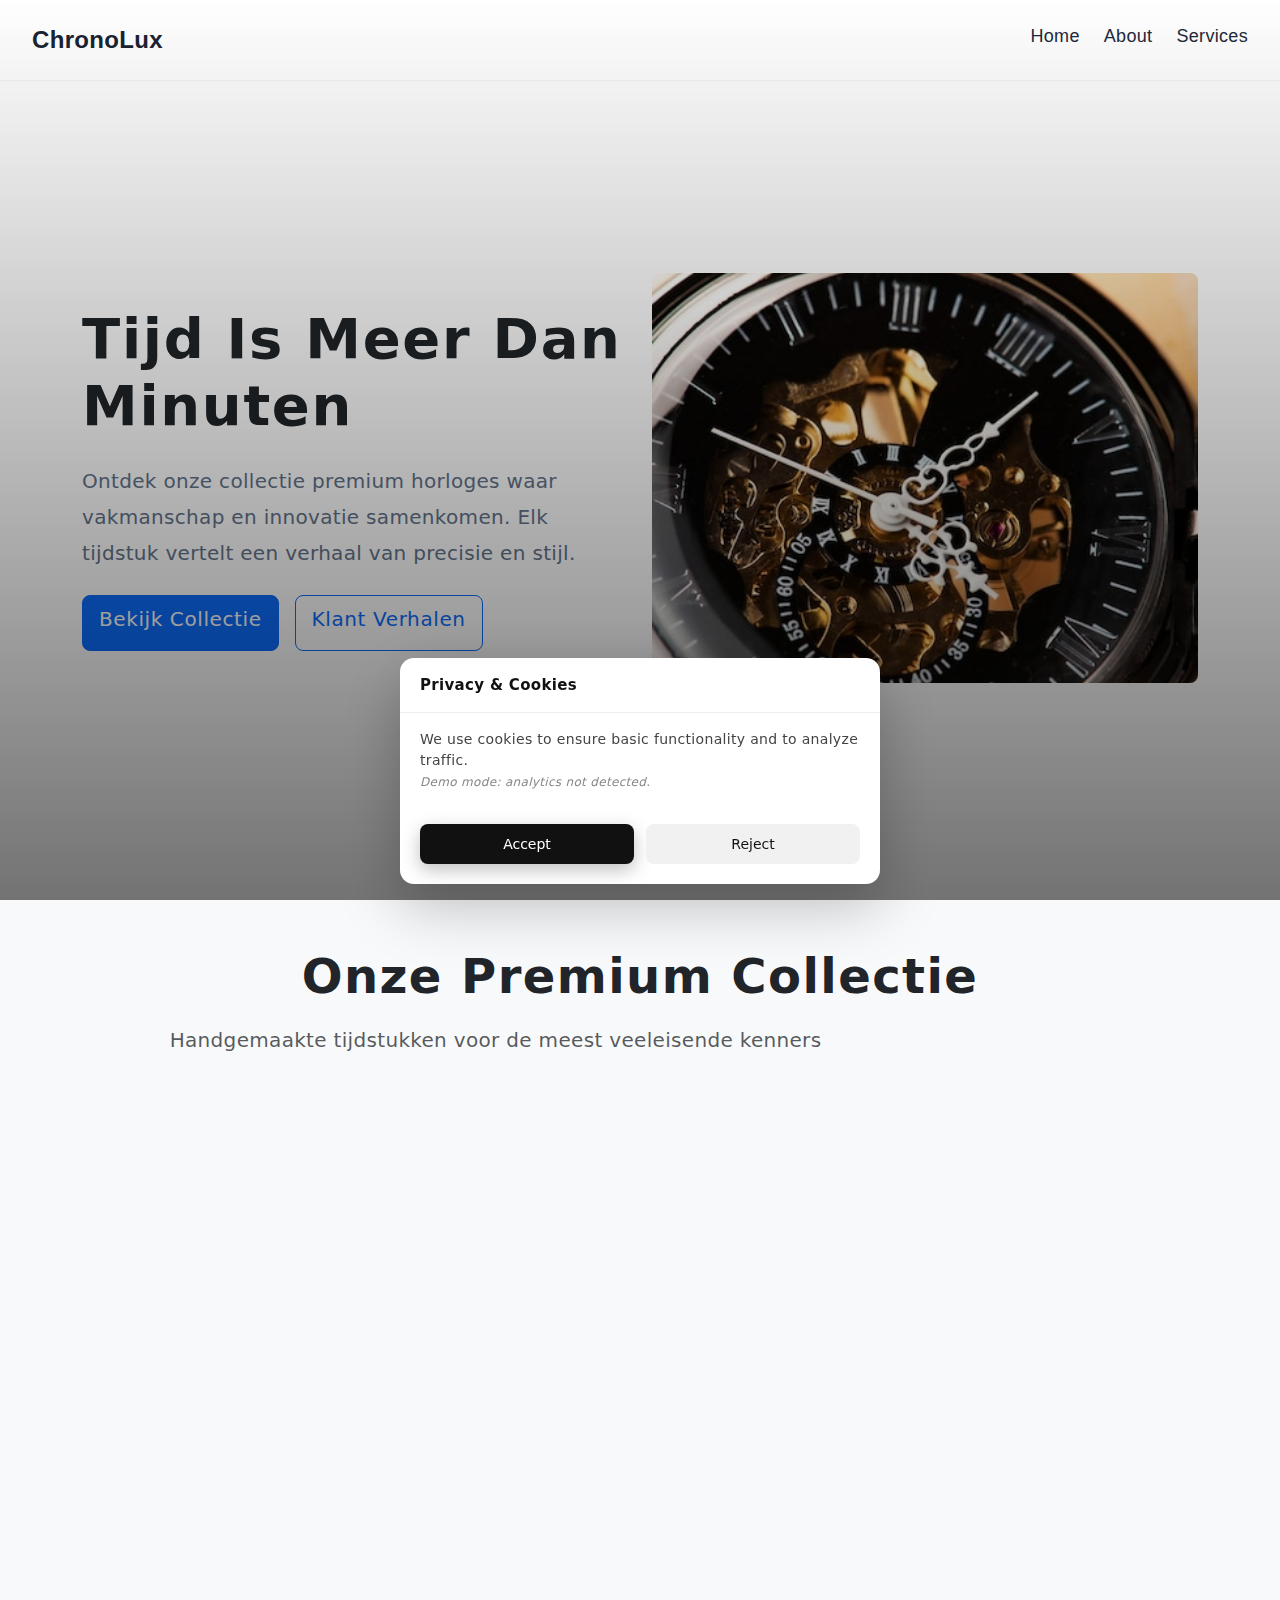
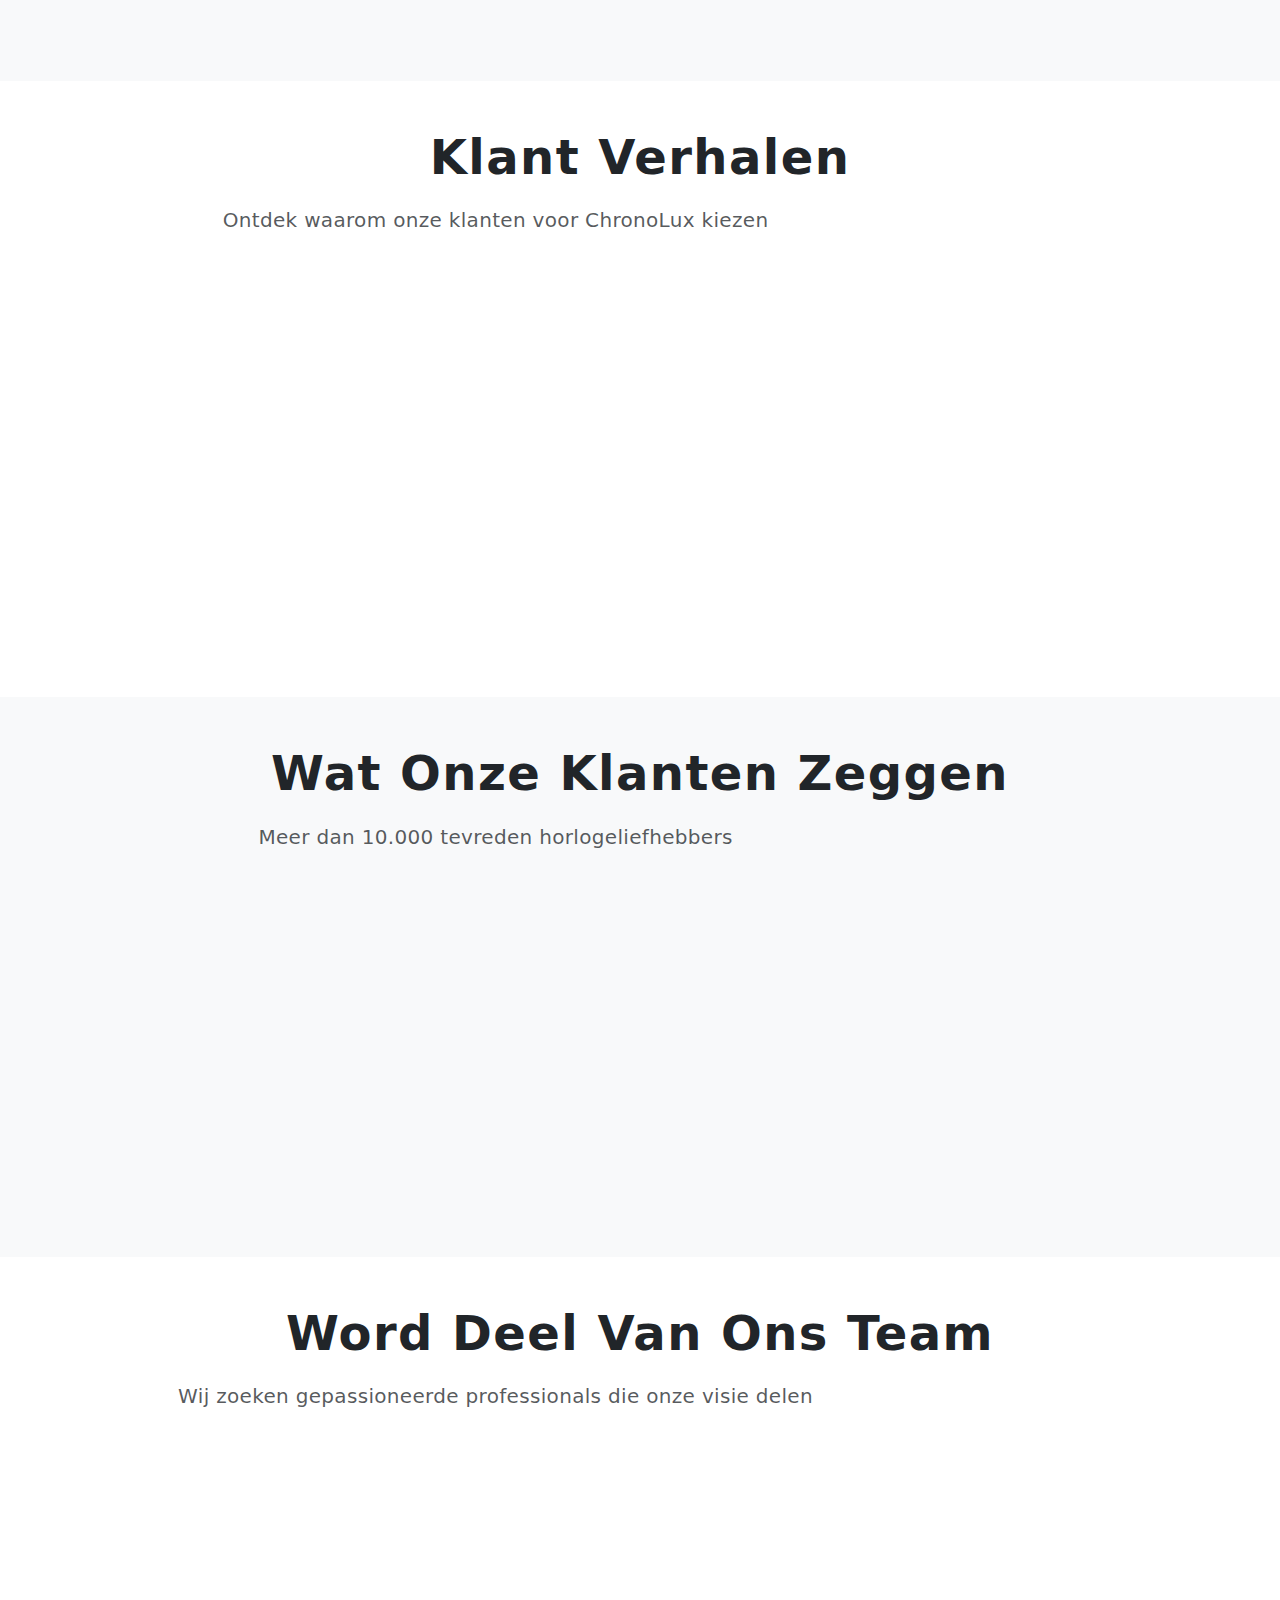
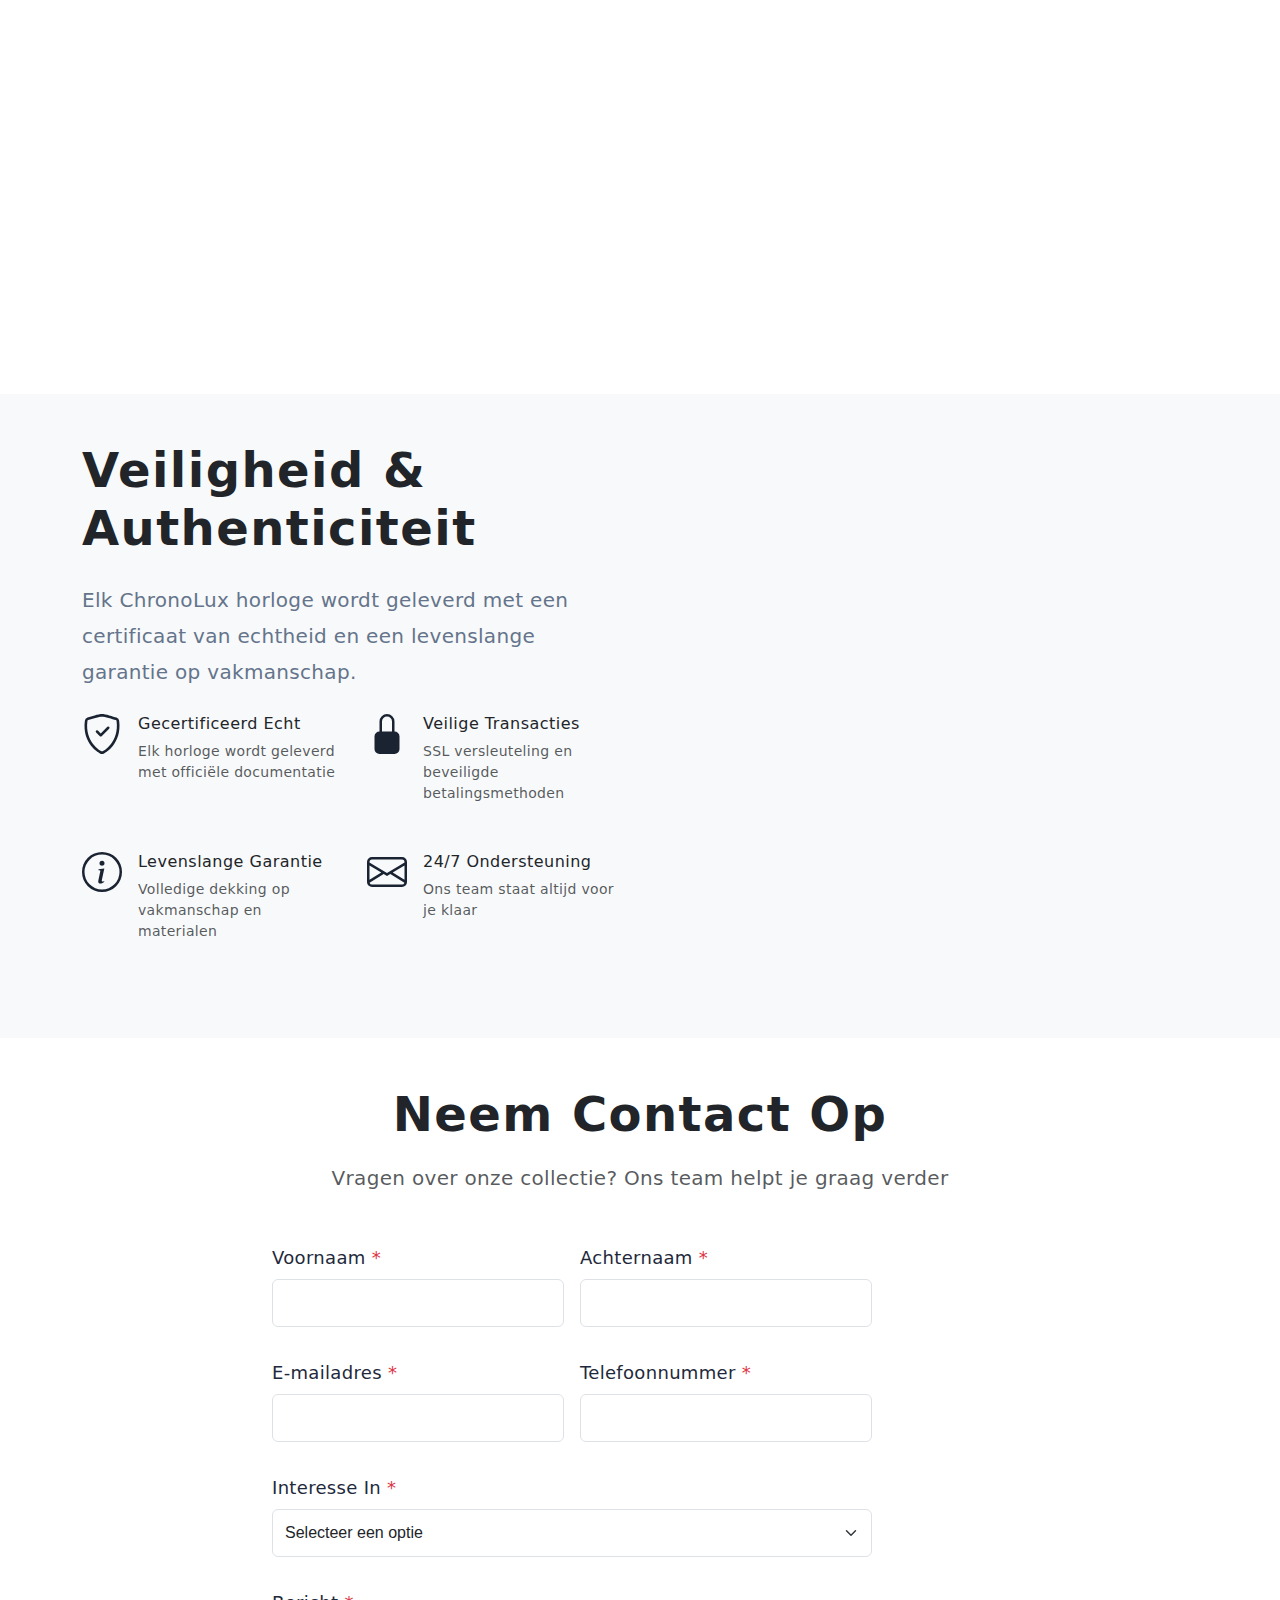
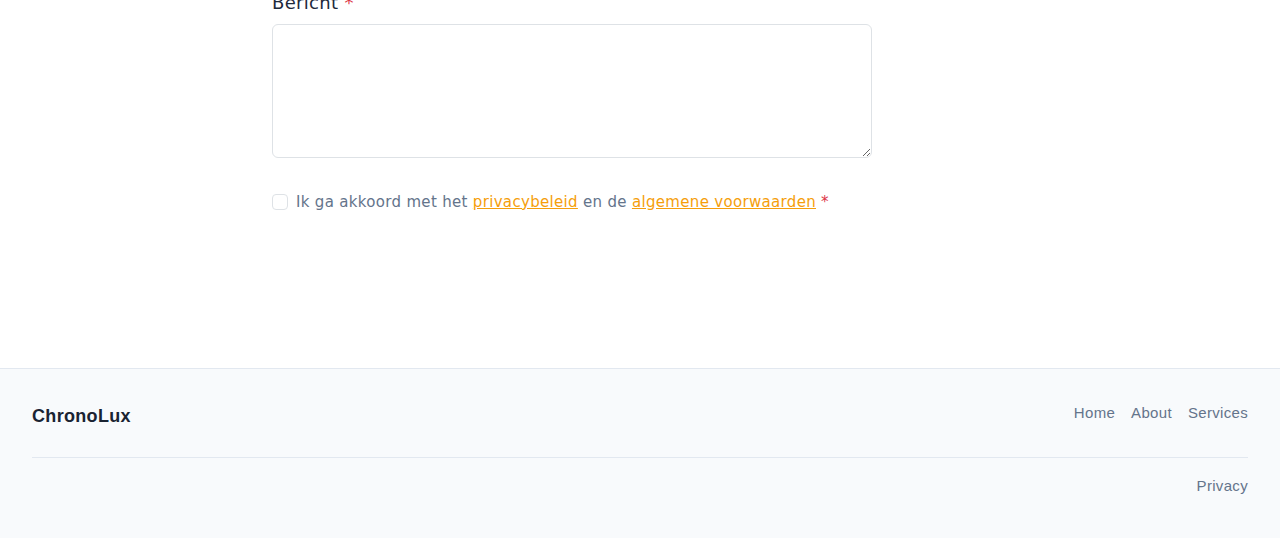
<file: index.html>
<!DOCTYPE html><html lang="nl"><head>
  <meta charset="UTF-8">
  <meta name="viewport" content="width=device-width, initial-scale=1.0">
  <title>Luxe Horloges &amp; Tijdloze Stijl | ChronoLux Nederland</title>
  <meta name="description" content="Ontdek premium horloges bij ChronoLux. Luxe tijdstukken met geavanceerde technologie en iconisch design. Gratis verzending in Nederland.">
  <link rel="canonical" href="https://domain.com/">
  <meta property="og:title" content="Luxe Horloges &amp; Tijdloze Stijl | ChronoLux Nederland">
  <meta property="og:description" content="Ontdek premium horloges bij ChronoLux. Luxe tijdstukken met geavanceerde technologie en iconisch design. Gratis verzending in Nederland.">
  <meta property="og:type" content="website">
  <meta property="og:url" content="https://domain.com/">
  <meta property="og:image" content="https://domain.com/images/og-image.jpg">
  <link rel="stylesheet" href="style.css">
  <link rel="icon" type="image/png" href="/favicon.png">
  <link rel="apple-touch-icon" href="/apple-touch-icon.png">
   <link rel="stylesheet" href="https://cdn.jsdelivr.net/npm/bootstrap@5.3.3/dist/css/bootstrap.min.css" integrity="sha384-QWTKZyjpPEjISv5WaRU9OFeRpok6YctnYmDr5pNlyT2bRjXh0JMhjY6hW+ALEwIH" crossorigin="anonymous">
<link rel="stylesheet" href="./header-footer.css">
</head>
 <body>
  <header class="cl-header" role="banner">
  <div class="cl-header__inner">
    <div class="cl-header__brand" aria-label="ChronoLux">
      <span class="cl-header__logo-text">ChronoLux</span>
    </div>
    <button class="cl-header__nav-toggle" type="button" aria-label="Toggle navigation" aria-expanded="false" aria-controls="cl-header-nav">
      <span class="cl-header__nav-toggle-line"></span>
      <span class="cl-header__nav-toggle-line"></span>
    </button>
    <nav class="cl-header__nav" id="cl-header-nav" role="navigation">
      <ul class="cl-header__nav-list">
        <li class="cl-header__nav-item"><a class="cl-header__nav-link" href="./index.html">Home</a></li>
        <li class="cl-header__nav-item"><a class="cl-header__nav-link" href="./about.html">About</a></li>
        <li class="cl-header__nav-item"><a class="cl-header__nav-link" href="./services.html">Services</a></li>
      </ul>
    </nav>
  </div>
</header>
  <main>
   <section class="l-section l-hero py-5" id="hero" data-aos="fade-up">
    <div class="container py-md-5">
     <div class="row align-items-center g-4">
      <div class="col-lg-6">
       <h1 class="display-4 fw-bold mb-4">Tijd Is Meer Dan Minuten</h1>
       <p class="lead mb-4">Ontdek onze collectie premium horloges waar vakmanschap en innovatie samenkomen. Elk tijdstuk vertelt een verhaal van precisie en stijl.</p>
       <div class="d-flex flex-wrap gap-3">
        <a href="#collectie" class="btn btn-primary btn-lg">Bekijk Collectie</a> <a href="#verhalen" class="btn btn-outline-primary btn-lg">Klant Verhalen</a>
       </div>
      </div>
      <div class="col-lg-6">
       <div class="ratio ratio-4x3">
        <img src="img/6967.jpg" alt="Luxe horloge close-up met gedetailleerde wijzerplaat, precisie uurwerk design" class="img-fluid rounded-3 object-fit-cover" width="800" height="600" loading="eager">
       </div>
      </div>
     </div>
    </div>
   </section>
   <section class="l-section py-4 py-md-5 bg-light" id="collectie" style="scroll-margin-top: var(--header-h);">
    <div class="container">
     <div class="text-center mb-5" data-aos="fade-up">
      <h2 class="display-5 fw-bold mb-3">Onze Premium Collectie</h2>
      <p class="lead text-muted">Handgemaakte tijdstukken voor de meest veeleisende kenners</p>
     </div>
     <div class="c-slider position-relative" data-aos="fade-up" data-aos-delay="100">
      <div class="row g-4">
       <div class="col-md-6 col-lg-4">
        <div class="card h-100 border-0 shadow-sm">
         <div class="ratio ratio-4x3">
          <img src="img/25504856.jpg" alt="Klassiek mechanisch horloge, automatisch uurwerk met zichtbare mechaniek" class="card-img-top object-fit-cover" width="600" height="450" loading="lazy">
         </div>
         <div class="card-body d-flex flex-column">
          <h3 class="h5 card-title">Heritage Collectie</h3>
          <p class="card-text text-muted">Tijdloze elegantie met klassieke mechanische uurwerken. Geïnspireerd door vintage design met moderne precisie.</p>
          <a href="/services.html" class="btn btn-outline-primary mt-auto">Meer Info</a>
         </div>
        </div>
       </div>
       <div class="col-md-6 col-lg-4">
        <div class="card h-100 border-0 shadow-sm">
         <div class="ratio ratio-4x3">
          <img src="img/25643868.jpg" alt="Sportief chronograaf horloge met multiple subdials, roestvrij staal behuizing" class="card-img-top object-fit-cover" width="600" height="450" loading="lazy">
         </div>
         <div class="card-body d-flex flex-column">
          <h3 class="h5 card-title">Sport Chronograaf</h3>
          <p class="card-text text-muted">Robuuste precisie voor actieve levensstijlen. Waterbestendig tot 200m met geavanceerde chronograaf functionaliteit.</p>
          <a href="/services.html" class="btn btn-outline-primary mt-auto">Meer Info</a>
         </div>
        </div>
       </div>
       <div class="col-md-6 col-lg-4">
        <div class="card h-100 border-0 shadow-sm">
         <div class="ratio ratio-4x3">
          <img src="img/2d-platte-illustratie-van-een-horloge-met-een-witte-achtergrond-die-contrast-.jpg" alt="Minimalistisch design horloge met strakke wijzerplaat, contemporary timepiece" class="card-img-top object-fit-cover" width="600" height="450" loading="lazy">
         </div>
         <div class="card-body d-flex flex-column">
          <h3 class="h5 card-title">Modern Minimalist</h3>
          <p class="card-text text-muted">Strak design voor de hedendaagse professional. Ultradun profiel met Zwitserse precisie en duurzame materialen.</p>
          <a href="/services.html" class="btn btn-outline-primary mt-auto">Meer Info</a>
         </div>
        </div>
       </div>
      </div>
     </div>
    </div>
   </section>
   <section class="l-section py-4 py-md-5" id="verhalen" style="scroll-margin-top: var(--header-h);">
    <div class="container">
     <div class="text-center mb-5" data-aos="fade-up">
      <h2 class="display-5 fw-bold mb-3">Klant Verhalen</h2>
      <p class="lead text-muted">Ontdek waarom onze klanten voor ChronoLux kiezen</p>
     </div>
     <div class="row g-4">
      <div class="col-lg-4" data-aos="fade-up" data-aos-delay="0">
       <div class="card h-100 border-0 shadow-sm">
        <div class="card-body">
         <div class="d-flex align-items-center mb-3">
          <div class="ratio ratio-1x1 rounded-circle overflow-hidden" style="width: 60px; height: 60px;">
           <img src="img/2148414896.jpg" alt="Portrait van Jan Bakker, tevreden klant" class="object-fit-cover" width="120" height="120" loading="lazy">
          </div>
          <div class="ms-3">
           <h3 class="h6 mb-0">Jan Bakker</h3>
           <small class="text-muted">Amsterdam</small>
          </div>
         </div>
         <p class="card-text">"Mijn Heritage horloge is niet alleen een tijdstuk, maar een erfstuk. De kwaliteit en vakmanschap zijn ongeëvenaard. Ik draag het elke dag met trots."</p>
         <div class="text-warning">
          <svg width="16" height="16" fill="currentColor" viewBox="0 0 16 16" aria-hidden="true">
           <path d="M3.612 15.443c-.386.198-.824-.149-.746-.592l.83-4.73L.173 6.765c-.329-.314-.158-.888.283-.95l4.898-.696L7.538.792c.197-.39.73-.39.927 0l2.184 4.327 4.898.696c.441.062.612.636.282.95l-3.522 3.356.83 4.73c.078.443-.36.79-.746.592L8 13.187l-4.389 2.256z"></path>
          </svg>
          <svg width="16" height="16" fill="currentColor" viewBox="0 0 16 16" aria-hidden="true">
           <path d="M3.612 15.443c-.386.198-.824-.149-.746-.592l.83-4.73L.173 6.765c-.329-.314-.158-.888.283-.95l4.898-.696L7.538.792c.197-.39.73-.39.927 0l2.184 4.327 4.898.696c.441.062.612.636.282.95l-3.522 3.356.83 4.73c.078.443-.36.79-.746.592L8 13.187l-4.389 2.256z"></path>
          </svg>
          <svg width="16" height="16" fill="currentColor" viewBox="0 0 16 16" aria-hidden="true">
           <path d="M3.612 15.443c-.386.198-.824-.149-.746-.592l.83-4.73L.173 6.765c-.329-.314-.158-.888.283-.95l4.898-.696L7.538.792c.197-.39.73-.39.927 0l2.184 4.327 4.898.696c.441.062.612.636.282.95l-3.522 3.356.83 4.73c.078.443-.36.79-.746.592L8 13.187l-4.389 2.256z"></path>
          </svg>
          <svg width="16" height="16" fill="currentColor" viewBox="0 0 16 16" aria-hidden="true">
           <path d="M3.612 15.443c-.386.198-.824-.149-.746-.592l.83-4.73L.173 6.765c-.329-.314-.158-.888.283-.95l4.898-.696L7.538.792c.197-.39.73-.39.927 0l2.184 4.327 4.898.696c.441.062.612.636.282.95l-3.522 3.356.83 4.73c.078.443-.36.79-.746.592L8 13.187l-4.389 2.256z"></path>
          </svg>
          <svg width="16" height="16" fill="currentColor" viewBox="0 0 16 16" aria-hidden="true">
           <path d="M3.612 15.443c-.386.198-.824-.149-.746-.592l.83-4.73L.173 6.765c-.329-.314-.158-.888.283-.95l4.898-.696L7.538.792c.197-.39.73-.39.927 0l2.184 4.327 4.898.696c.441.062.612.636.282.95l-3.522 3.356.83 4.73c.078.443-.36.79-.746.592L8 13.187l-4.389 2.256z"></path>
          </svg>
         </div>
        </div>
       </div>
      </div>
      <div class="col-lg-4" data-aos="fade-up" data-aos-delay="100">
       <div class="card h-100 border-0 shadow-sm">
        <div class="card-body">
         <div class="d-flex align-items-center mb-3">
          <div class="ratio ratio-1x1 rounded-circle overflow-hidden" style="width: 60px; height: 60px;">
           <img src="img/6567.jpg" alt="Portrait van Sophie de Vries, tevreden klant" class="object-fit-cover" width="120" height="120" loading="lazy">
          </div>
          <div class="ms-3">
           <h3 class="h6 mb-0">Sophie de Vries</h3>
           <small class="text-muted">Rotterdam</small>
          </div>
         </div>
         <p class="card-text">"Als architect waardeer ik goed design. Mijn Modern Minimalist horloge combineert functionaliteit met esthetiek perfect. Een kunstwerk om je pols."</p>
         <div class="text-warning">
          <svg width="16" height="16" fill="currentColor" viewBox="0 0 16 16" aria-hidden="true">
           <path d="M3.612 15.443c-.386.198-.824-.149-.746-.592l.83-4.73L.173 6.765c-.329-.314-.158-.888.283-.95l4.898-.696L7.538.792c.197-.39.73-.39.927 0l2.184 4.327 4.898.696c.441.062.612.636.282.95l-3.522 3.356.83 4.73c.078.443-.36.79-.746.592L8 13.187l-4.389 2.256z"></path>
          </svg>
          <svg width="16" height="16" fill="currentColor" viewBox="0 0 16 16" aria-hidden="true">
           <path d="M3.612 15.443c-.386.198-.824-.149-.746-.592l.83-4.73L.173 6.765c-.329-.314-.158-.888.283-.95l4.898-.696L7.538.792c.197-.39.73-.39.927 0l2.184 4.327 4.898.696c.441.062.612.636.282.95l-3.522 3.356.83 4.73c.078.443-.36.79-.746.592L8 13.187l-4.389 2.256z"></path>
          </svg>
          <svg width="16" height="16" fill="currentColor" viewBox="0 0 16 16" aria-hidden="true">
           <path d="M3.612 15.443c-.386.198-.824-.149-.746-.592l.83-4.73L.173 6.765c-.329-.314-.158-.888.283-.95l4.898-.696L7.538.792c.197-.39.73-.39.927 0l2.184 4.327 4.898.696c.441.062.612.636.282.95l-3.522 3.356.83 4.73c.078.443-.36.79-.746.592L8 13.187l-4.389 2.256z"></path>
          </svg>
          <svg width="16" height="16" fill="currentColor" viewBox="0 0 16 16" aria-hidden="true">
           <path d="M3.612 15.443c-.386.198-.824-.149-.746-.592l.83-4.73L.173 6.765c-.329-.314-.158-.888.283-.95l4.898-.696L7.538.792c.197-.39.73-.39.927 0l2.184 4.327 4.898.696c.441.062.612.636.282.95l-3.522 3.356.83 4.73c.078.443-.36.79-.746.592L8 13.187l-4.389 2.256z"></path>
          </svg>
          <svg width="16" height="16" fill="currentColor" viewBox="0 0 16 16" aria-hidden="true">
           <path d="M3.612 15.443c-.386.198-.824-.149-.746-.592l.83-4.73L.173 6.765c-.329-.314-.158-.888.283-.95l4.898-.696L7.538.792c.197-.39.73-.39.927 0l2.184 4.327 4.898.696c.441.062.612.636.282.95l-3.522 3.356.83 4.73c.078.443-.36.79-.746.592L8 13.187l-4.389 2.256z"></path>
          </svg>
         </div>
        </div>
       </div>
      </div>
      <div class="col-lg-4" data-aos="fade-up" data-aos-delay="200">
       <div class="card h-100 border-0 shadow-sm">
        <div class="card-body">
         <div class="d-flex align-items-center mb-3">
          <div class="ratio ratio-1x1 rounded-circle overflow-hidden" style="width: 60px; height: 60px;">
           <img src="img/875.jpg" alt="Portrait van Mark Jansen, tevreden klant" class="object-fit-cover" width="120" height="120" loading="lazy">
          </div>
          <div class="ms-3">
           <h3 class="h6 mb-0">Mark Jansen</h3>
           <small class="text-muted">Utrecht</small>
          </div>
         </div>
         <p class="card-text">"De Sport Chronograaf gaat overal mee naartoe. Van boardroom tot bergbeklimmen. Betrouwbaar, stijlvol en gebouwd om te blijven. Beste investering ooit."</p>
         <div class="text-warning">
          <svg width="16" height="16" fill="currentColor" viewBox="0 0 16 16" aria-hidden="true">
           <path d="M3.612 15.443c-.386.198-.824-.149-.746-.592l.83-4.73L.173 6.765c-.329-.314-.158-.888.283-.95l4.898-.696L7.538.792c.197-.39.73-.39.927 0l2.184 4.327 4.898.696c.441.062.612.636.282.95l-3.522 3.356.83 4.73c.078.443-.36.79-.746.592L8 13.187l-4.389 2.256z"></path>
          </svg>
          <svg width="16" height="16" fill="currentColor" viewBox="0 0 16 16" aria-hidden="true">
           <path d="M3.612 15.443c-.386.198-.824-.149-.746-.592l.83-4.73L.173 6.765c-.329-.314-.158-.888.283-.95l4.898-.696L7.538.792c.197-.39.73-.39.927 0l2.184 4.327 4.898.696c.441.062.612.636.282.95l-3.522 3.356.83 4.73c.078.443-.36.79-.746.592L8 13.187l-4.389 2.256z"></path>
          </svg>
          <svg width="16" height="16" fill="currentColor" viewBox="0 0 16 16" aria-hidden="true">
           <path d="M3.612 15.443c-.386.198-.824-.149-.746-.592l.83-4.73L.173 6.765c-.329-.314-.158-.888.283-.95l4.898-.696L7.538.792c.197-.39.73-.39.927 0l2.184 4.327 4.898.696c.441.062.612.636.282.95l-3.522 3.356.83 4.73c.078.443-.36.79-.746.592L8 13.187l-4.389 2.256z"></path>
          </svg>
          <svg width="16" height="16" fill="currentColor" viewBox="0 0 16 16" aria-hidden="true">
           <path d="M3.612 15.443c-.386.198-.824-.149-.746-.592l.83-4.73L.173 6.765c-.329-.314-.158-.888.283-.95l4.898-.696L7.538.792c.197-.39.73-.39.927 0l2.184 4.327 4.898.696c.441.062.612.636.282.95l-3.522 3.356.83 4.73c.078.443-.36.79-.746.592L8 13.187l-4.389 2.256z"></path>
          </svg>
          <svg width="16" height="16" fill="currentColor" viewBox="0 0 16 16" aria-hidden="true">
           <path d="M3.612 15.443c-.386.198-.824-.149-.746-.592l.83-4.73L.173 6.765c-.329-.314-.158-.888.283-.95l4.898-.696L7.538.792c.197-.39.73-.39.927 0l2.184 4.327 4.898.696c.441.062.612.636.282.95l-3.522 3.356.83 4.73c.078.443-.36.79-.746.592L8 13.187l-4.389 2.256z"></path>
          </svg>
         </div>
        </div>
       </div>
      </div>
     </div>
    </div>
   </section>
   <section class="l-section py-4 py-md-5 bg-light" id="testimonials" style="scroll-margin-top: var(--header-h);">
    <div class="container">
     <div class="text-center mb-5" data-aos="fade-up">
      <h2 class="display-5 fw-bold mb-3">Wat Onze Klanten Zeggen</h2>
      <p class="lead text-muted">Meer dan 10.000 tevreden horlogeliefhebbers</p>
     </div>
     <div class="row g-4 justify-content-center">
      <div class="col-lg-10">
       <div class="row g-4">
        <div class="col-md-6" data-aos="fade-right">
         <div class="card border-0 shadow-sm h-100">
          <div class="card-body">
           <div class="mb-3">
            <svg width="40" height="40" fill="#f59e0b" viewBox="0 0 16 16" aria-hidden="true">
             <path d="M12 12a1 1 0 0 0 1-1V8.558a1 1 0 0 0-1-1h-1.388c0-.351.021-.703.062-1.054.062-.372.166-.703.31-.992.145-.29.331-.517.559-.683.227-.186.516-.279.868-.279V3c-.579 0-1.085.124-1.52.372a3.322 3.322 0 0 0-1.085.992 4.92 4.92 0 0 0-.62 1.458A7.712 7.712 0 0 0 9 7.558V11a1 1 0 0 0 1 1h2Zm-6 0a1 1 0 0 0 1-1V8.558a1 1 0 0 0-1-1H4.612c0-.351.021-.703.062-1.054.062-.372.166-.703.31-.992.145-.29.331-.517.559-.683.227-.186.516-.279.868-.279V3c-.579 0-1.085.124-1.52.372a3.322 3.322 0 0 0-1.085.992 4.92 4.92 0 0 0-.62 1.458A7.712 7.712 0 0 0 3 7.558V11a1 1 0 0 0 1 1h2Z"></path>
            </svg>
           </div>
           <p class="mb-4">"ChronoLux heeft mijn verwachtingen overtroffen. De aandacht voor detail en de persoonlijke service maken het verschil. Mijn horloge is meer dan een accessoire, het is een statement."</p>
           <div class="d-flex align-items-center">
            <div class="ratio ratio-1x1 rounded-circle overflow-hidden" style="width: 50px; height: 50px;">
             <img src="img/88582.jpg" alt="Portrait van Thomas van der Berg" class="object-fit-cover" width="100" height="100" loading="lazy">
            </div>
            <div class="ms-3">
             <h3 class="h6 mb-0">Thomas van der Berg</h3>
             <small class="text-muted">Zakenman, Den Haag</small>
            </div>
           </div>
          </div>
         </div>
        </div>
        <div class="col-md-6" data-aos="fade-left">
         <div class="card border-0 shadow-sm h-100">
          <div class="card-body">
           <div class="mb-3">
            <svg width="40" height="40" fill="#f59e0b" viewBox="0 0 16 16" aria-hidden="true">
             <path d="M12 12a1 1 0 0 0 1-1V8.558a1 1 0 0 0-1-1h-1.388c0-.351.021-.703.062-1.054.062-.372.166-.703.31-.992.145-.29.331-.517.559-.683.227-.186.516-.279.868-.279V3c-.579 0-1.085.124-1.52.372a3.322 3.322 0 0 0-1.085.992 4.92 4.92 0 0 0-.62 1.458A7.712 7.712 0 0 0 9 7.558V11a1 1 0 0 0 1 1h2Zm-6 0a1 1 0 0 0 1-1V8.558a1 1 0 0 0-1-1H4.612c0-.351.021-.703.062-1.054.062-.372.166-.703.31-.992.145-.29.331-.517.559-.683.227-.186.516-.279.868-.279V3c-.579 0-1.085.124-1.52.372a3.322 3.322 0 0 0-1.085.992 4.92 4.92 0 0 0-.62 1.458A7.712 7.712 0 0 0 3 7.558V11a1 1 0 0 0 1 1h2Z"></path>
            </svg>
           </div>
           <p class="mb-4">"Ik heb veel horloges gehad, maar geen enkele komt in de buurt van de kwaliteit van ChronoLux. Het vakmanschap is duidelijk zichtbaar in elk detail. Een investering die zijn waarde behoudt."</p>
           <div class="d-flex align-items-center">
            <div class="ratio ratio-1x1 rounded-circle overflow-hidden" style="width: 50px; height: 50px;">
             <img src="img/192.jpg" alt="Portrait van Emma Vermeulen" class="object-fit-cover" width="100" height="100" loading="lazy">
            </div>
            <div class="ms-3">
             <h3 class="h6 mb-0">Emma Vermeulen</h3>
             <small class="text-muted">Creative Director, Eindhoven</small>
            </div>
           </div>
          </div>
         </div>
        </div>
       </div>
      </div>
     </div>
    </div>
   </section>
   <section class="l-section py-4 py-md-5" id="carriere" style="scroll-margin-top: var(--header-h);">
    <div class="container">
     <div class="text-center mb-5" data-aos="fade-up">
      <h2 class="display-5 fw-bold mb-3">Word Deel Van Ons Team</h2>
      <p class="lead text-muted">Wij zoeken gepassioneerde professionals die onze visie delen</p>
     </div>
     <div class="row g-4">
      <div class="col-lg-6" data-aos="fade-up" data-aos-delay="0">
       <div class="card border-0 shadow-sm h-100">
        <div class="card-body">
         <div class="d-flex justify-content-between align-items-start mb-3">
          <h3 class="h5 card-title mb-0">Senior Horlogemaker</h3>
          <span class="badge bg-primary">Voltijd</span>
         </div>
         <p class="text-muted mb-3">Amsterdam • Ervaring: 5+ jaar</p>
         <p class="card-text mb-4">Wij zoeken een ervaren horlogemaker met een passie voor mechanische uurwerken. Je werkt aan het onderhoud en restauratie van premium horloges en begeleidt junior collega's.</p>
         <ul class="list-unstyled mb-4">
          <li class="mb-2">
           <svg width="16" height="16" fill="#22c55e" viewBox="0 0 16 16" class="me-2" aria-hidden="true">
            <path d="M10.97 4.97a.75.75 0 0 1 1.07 1.05l-3.99 4.99a.75.75 0 0 1-1.08.02L4.324 8.384a.75.75 0 1 1 1.06-1.06l2.094 2.093 3.473-4.425a.267.267 0 0 1 .02-.022z"></path>
           </svg>
           Zwitserse horlogemaker diploma
          </li>
          <li class="mb-2">
           <svg width="16" height="16" fill="#22c55e" viewBox="0 0 16 16" class="me-2" aria-hidden="true">
            <path d="M10.97 4.97a.75.75 0 0 1 1.07 1.05l-3.99 4.99a.75.75 0 0 1-1.08.02L4.324 8.384a.75.75 0 1 1 1.06-1.06l2.094 2.093 3.473-4.425a.267.267 0 0 1 .02-.022z"></path>
           </svg>
           Ervaring met mechanische uurwerken
          </li>
          <li class="mb-2">
           <svg width="16" height="16" fill="#22c55e" viewBox="0 0 16 16" class="me-2" aria-hidden="true">
            <path d="M10.97 4.97a.75.75 0 0 1 1.07 1.05l-3.99 4.99a.75.75 0 0 1-1.08.02L4.324 8.384a.75.75 0 1 1 1.06-1.06l2.094 2.093 3.473-4.425a.267.267 0 0 1 .02-.022z"></path>
           </svg>
           Oog voor detail en precisie
          </li>
         </ul>
         <a href="#contact-form" class="btn btn-outline-primary">Solliciteer Nu</a>
        </div>
       </div>
      </div>
      <div class="col-lg-6" data-aos="fade-up" data-aos-delay="100">
       <div class="card border-0 shadow-sm h-100">
        <div class="card-body">
         <div class="d-flex justify-content-between align-items-start mb-3">
          <h3 class="h5 card-title mb-0">Retail Manager</h3>
          <span class="badge bg-primary">Voltijd</span>
         </div>
         <p class="text-muted mb-3">Rotterdam • Ervaring: 3+ jaar</p>
         <p class="card-text mb-4">Als Retail Manager ben je verantwoordelijk voor de dagelijkse leiding van onze flagship store. Je creëert een luxe winkelervaring en leidt een team van consultants.</p>
         <ul class="list-unstyled mb-4">
          <li class="mb-2">
           <svg width="16" height="16" fill="#22c55e" viewBox="0 0 16 16" class="me-2" aria-hidden="true">
            <path d="M10.97 4.97a.75.75 0 0 1 1.07 1.05l-3.99 4.99a.75.75 0 0 1-1.08.02L4.324 8.384a.75.75 0 1 1 1.06-1.06l2.094 2.093 3.473-4.425a.267.267 0 0 1 .02-.022z"></path>
           </svg>
           Leiderschapservaring in retail
          </li>
          <li class="mb-2">
           <svg width="16" height="16" fill="#22c55e" viewBox="0 0 16 16" class="me-2" aria-hidden="true">
            <path d="M10.97 4.97a.75.75 0 0 1 1.07 1.05l-3.99 4.99a.75.75 0 0 1-1.08.02L4.324 8.384a.75.75 0 1 1 1.06-1.06l2.094 2.093 3.473-4.425a.267.267 0 0 1 .02-.022z"></path>
           </svg>
           Passie voor luxe producten
          </li>
          <li class="mb-2">
           <svg width="16" height="16" fill="#22c55e" viewBox="0 0 16 16" class="me-2" aria-hidden="true">
            <path d="M10.97 4.97a.75.75 0 0 1 1.07 1.05l-3.99 4.99a.75.75 0 0 1-1.08.02L4.324 8.384a.75.75 0 1 1 1.06-1.06l2.094 2.093 3.473-4.425a.267.267 0 0 1 .02-.022z"></path>
           </svg>
           Sterke communicatieve vaardigheden
          </li>
         </ul>
         <a href="#contact-form" class="btn btn-outline-primary">Solliciteer Nu</a>
        </div>
       </div>
      </div>
     </div>
    </div>
   </section>
   <section class="l-section py-4 py-md-5 bg-light" id="beveiliging" style="scroll-margin-top: var(--header-h);">
    <div class="container">
     <div class="row align-items-center g-4">
      <div class="col-lg-6" data-aos="fade-right">
       <h2 class="display-5 fw-bold mb-4">Veiligheid &amp; Authenticiteit</h2>
       <p class="lead mb-4">Elk ChronoLux horloge wordt geleverd met een certificaat van echtheid en een levenslange garantie op vakmanschap.</p>
       <div class="row g-4">
        <div class="col-sm-6">
         <div class="d-flex align-items-start">
          <div class="flex-shrink-0">
           <svg width="40" height="40" fill="#1a2332" viewBox="0 0 16 16" aria-hidden="true">
            <path d="M5.338 1.59a61.44 61.44 0 0 0-2.837.856.481.481 0 0 0-.328.39c-.554 4.157.726 7.19 2.253 9.188a10.725 10.725 0 0 0 2.287 2.233c.346.244.652.42.893.533.12.057.218.095.293.118a.55.55 0 0 0 .101.025.615.615 0 0 0 .1-.025c.076-.023.174-.061.294-.118.24-.113.547-.29.893-.533a10.726 10.726 0 0 0 2.287-2.233c1.527-1.997 2.807-5.031 2.253-9.188a.48.48 0 0 0-.328-.39c-.651-.213-1.75-.56-2.837-.855C9.552 1.29 8.531 1.067 8 1.067c-.53 0-1.552.223-2.662.524zM5.072.56C6.157.265 7.31 0 8 0s1.843.265 2.928.56c1.11.3 2.229.655 2.887.87a1.54 1.54 0 0 1 1.044 1.262c.596 4.477-.787 7.795-2.465 9.99a11.775 11.775 0 0 1-2.517 2.453 7.159 7.159 0 0 1-1.048.625c-.28.132-.581.24-.829.24s-.548-.108-.829-.24a7.158 7.158 0 0 1-1.048-.625 11.777 11.777 0 0 1-2.517-2.453C1.928 10.487.545 7.169 1.141 2.692A1.54 1.54 0 0 1 2.185 1.43 62.456 62.456 0 0 1 5.072.56z"></path> <path d="M10.854 5.146a.5.5 0 0 1 0 .708l-3 3a.5.5 0 0 1-.708 0l-1.5-1.5a.5.5 0 1 1 .708-.708L7.5 7.793l2.646-2.647a.5.5 0 0 1 .708 0z"></path>
           </svg>
          </div>
          <div class="ms-3">
           <h3 class="h6 mb-2">Gecertificeerd Echt</h3>
           <p class="text-muted small mb-0">Elk horloge wordt geleverd met officiële documentatie</p>
          </div>
         </div>
        </div>
        <div class="col-sm-6">
         <div class="d-flex align-items-start">
          <div class="flex-shrink-0">
           <svg width="40" height="40" fill="#1a2332" viewBox="0 0 16 16" aria-hidden="true">
            <path d="M8 1a2 2 0 0 1 2 2v4H6V3a2 2 0 0 1 2-2zm3 6V3a3 3 0 0 0-6 0v4a2 2 0 0 0-2 2v5a2 2 0 0 0 2 2h6a2 2 0 0 0 2-2V9a2 2 0 0 0-2-2z"></path>
           </svg>
          </div>
          <div class="ms-3">
           <h3 class="h6 mb-2">Veilige Transacties</h3>
           <p class="text-muted small mb-0">SSL versleuteling en beveiligde betalingsmethoden</p>
          </div>
         </div>
        </div>
        <div class="col-sm-6">
         <div class="d-flex align-items-start">
          <div class="flex-shrink-0">
           <svg width="40" height="40" fill="#1a2332" viewBox="0 0 16 16" aria-hidden="true">
            <path d="M8 15A7 7 0 1 1 8 1a7 7 0 0 1 0 14zm0 1A8 8 0 1 0 8 0a8 8 0 0 0 0 16z"></path> <path d="m8.93 6.588-2.29.287-.082.38.45.083c.294.07.352.176.288.469l-.738 3.468c-.194.897.105 1.319.808 1.319.545 0 1.178-.252 1.465-.598l.088-.416c-.2.176-.492.246-.686.246-.275 0-.375-.193-.304-.533L8.93 6.588zM9 4.5a1 1 0 1 1-2 0 1 1 0 0 1 2 0z"></path>
           </svg>
          </div>
          <div class="ms-3">
           <h3 class="h6 mb-2">Levenslange Garantie</h3>
           <p class="text-muted small mb-0">Volledige dekking op vakmanschap en materialen</p>
          </div>
         </div>
        </div>
        <div class="col-sm-6">
         <div class="d-flex align-items-start">
          <div class="flex-shrink-0">
           <svg width="40" height="40" fill="#1a2332" viewBox="0 0 16 16" aria-hidden="true">
            <path d="M0 4a2 2 0 0 1 2-2h12a2 2 0 0 1 2 2v8a2 2 0 0 1-2 2H2a2 2 0 0 1-2-2V4Zm2-1a1 1 0 0 0-1 1v.217l7 4.2 7-4.2V4a1 1 0 0 0-1-1H2Zm13 2.383-4.708 2.825L15 11.105V5.383Zm-.034 6.876-5.64-3.471L8 9.583l-1.326-.795-5.64 3.47A1 1 0 0 0 2 13h12a1 1 0 0 0 .966-.741ZM1 11.105l4.708-2.897L1 5.383v5.722Z"></path>
           </svg>
          </div>
          <div class="ms-3">
           <h3 class="h6 mb-2">24/7 Ondersteuning</h3>
           <p class="text-muted small mb-0">Ons team staat altijd voor je klaar</p>
          </div>
         </div>
        </div>
       </div>
      </div>
      <div class="col-lg-6" data-aos="fade-left">
       <div class="ratio ratio-4x3">
        <img src="img/83458.jpg" alt="Horloge certificaat en garantie documenten, officiële authenticiteit papieren" class="img-fluid rounded-3 object-fit-cover" width="800" height="600" loading="lazy">
       </div>
      </div>
     </div>
    </div>
   </section>
   <section class="l-section py-4 py-md-5" id="contact-form" style="scroll-margin-top: var(--header-h);">
    <div class="container">
     <div class="row justify-content-center">
      <div class="col-lg-8">
       <div class="text-center mb-5" data-aos="fade-up">
        <h2 class="display-5 fw-bold mb-3">Neem Contact Op</h2>
        <p class="lead text-muted">Vragen over onze collectie? Ons team helpt je graag verder</p>
       </div>
       <form class="c-form" method="POST" action="thank_you.html" data-aos="fade-up" data-aos-delay="100" novalidate="">
        <div class="row g-3">
         <div class="col-md-6">
          <label for="firstName" class="form-label">Voornaam <span class="text-danger">*</span></label> <input type="text" class="form-control" id="firstName" name="firstName" required="" aria-required="true">
          <div class="invalid-feedback c-form__error">Voer alstublieft uw voornaam in.</div>
         </div>
         <div class="col-md-6">
          <label for="lastName" class="form-label">Achternaam <span class="text-danger">*</span></label> <input type="text" class="form-control" id="lastName" name="lastName" required="" aria-required="true">
          <div class="invalid-feedback c-form__error">Voer alstublieft uw achternaam in.</div>
         </div>
         <div class="col-md-6">
          <label for="email" class="form-label">E-mailadres <span class="text-danger">*</span></label> <input type="email" class="form-control" id="email" name="email" required="" aria-required="true">
          <div class="invalid-feedback c-form__error">Voer alstublieft een geldig e-mailadres in.</div>
         </div>
         <div class="col-md-6">
          <label for="phone" class="form-label">Telefoonnummer <span class="text-danger">*</span></label> <input type="tel" class="form-control" id="phone" name="phone" required="" aria-required="true">
          <div class="invalid-feedback c-form__error">Voer alstublieft uw telefoonnummer in.</div>
         </div>
         <div class="col-12">
          <label for="interest" class="form-label">Interesse In <span class="text-danger">*</span></label> <select class="form-select" id="interest" name="interest" required="" aria-required="true"> <option value="" selected="" disabled="">Selecteer een optie</option> <option value="heritage">Heritage Collectie</option> <option value="sport">Sport Chronograaf</option> <option value="modern">Modern Minimalist</option> <option value="custom">Maatwerk Horloge</option> <option value="service">Onderhoud &amp; Reparatie</option> <option value="career">Carrière Mogelijkheden</option> <option value="other">Anders</option> </select>
          <div class="invalid-feedback c-form__error">Selecteer alstublieft uw interesse.</div>
         </div>
         <div class="col-12">
          <label for="message" class="form-label">Bericht <span class="text-danger">*</span></label> <textarea class="form-control" id="message" name="message" rows="5" required="" aria-required="true"></textarea>
          <div class="invalid-feedback c-form__error">Voer alstublieft uw bericht in.</div>
         </div>
         <div class="col-12">
          <div class="form-check">
           <input class="form-check-input" type="checkbox" id="privacy" name="privacy" required="" aria-required="true"> <label class="form-check-label" for="privacy"> Ik ga akkoord met het <a href="/privacy.html" class="text-decoration-underline">privacybeleid</a> en de <a href="/terms_and_conditions.html" class="text-decoration-underline">algemene voorwaarden</a> <span class="text-danger">*</span> </label>
           <div class="invalid-feedback c-form__error">U moet akkoord gaan met het privacybeleid.</div>
          </div>
         </div>
         <div class="col-12">
          <button type="submit" class="btn btn-primary btn-lg w-100">Verstuur Bericht</button>
         </div>
        </div>
       </form>
      </div>
     </div>
    </div>
   </section>
  </main>
  <footer class="cl-footer" role="contentinfo">
  <div class="cl-footer__inner">
    <div class="cl-footer__main">
      <div class="cl-footer__brand">ChronoLux</div>
      <nav class="cl-footer__nav" aria-label="Footer navigation">
        <ul class="cl-footer__nav-list">
          <li class="cl-footer__nav-item"><a class="cl-footer__nav-link" href="./index.html">Home</a></li>
          <li class="cl-footer__nav-item"><a class="cl-footer__nav-link" href="./about.html">About</a></li>
          <li class="cl-footer__nav-item"><a class="cl-footer__nav-link" href="./services.html">Services</a></li>
        </ul>
      </nav>
    </div>
    <div class="cl-footer__legal" aria-label="Legal links">
      <ul class="cl-footer__legal-list">
        <li class="cl-footer__legal-item"><a class="cl-footer__legal-link" href="./privacy.html">Privacy</a></li>
      </ul>
    </div>
  </div>
</footer>
  <script src="script.js" defer=""></script>
 
<script src="./header-footer.js"></script>
<script src="./consent.js"></script>
</body></html>
</file>
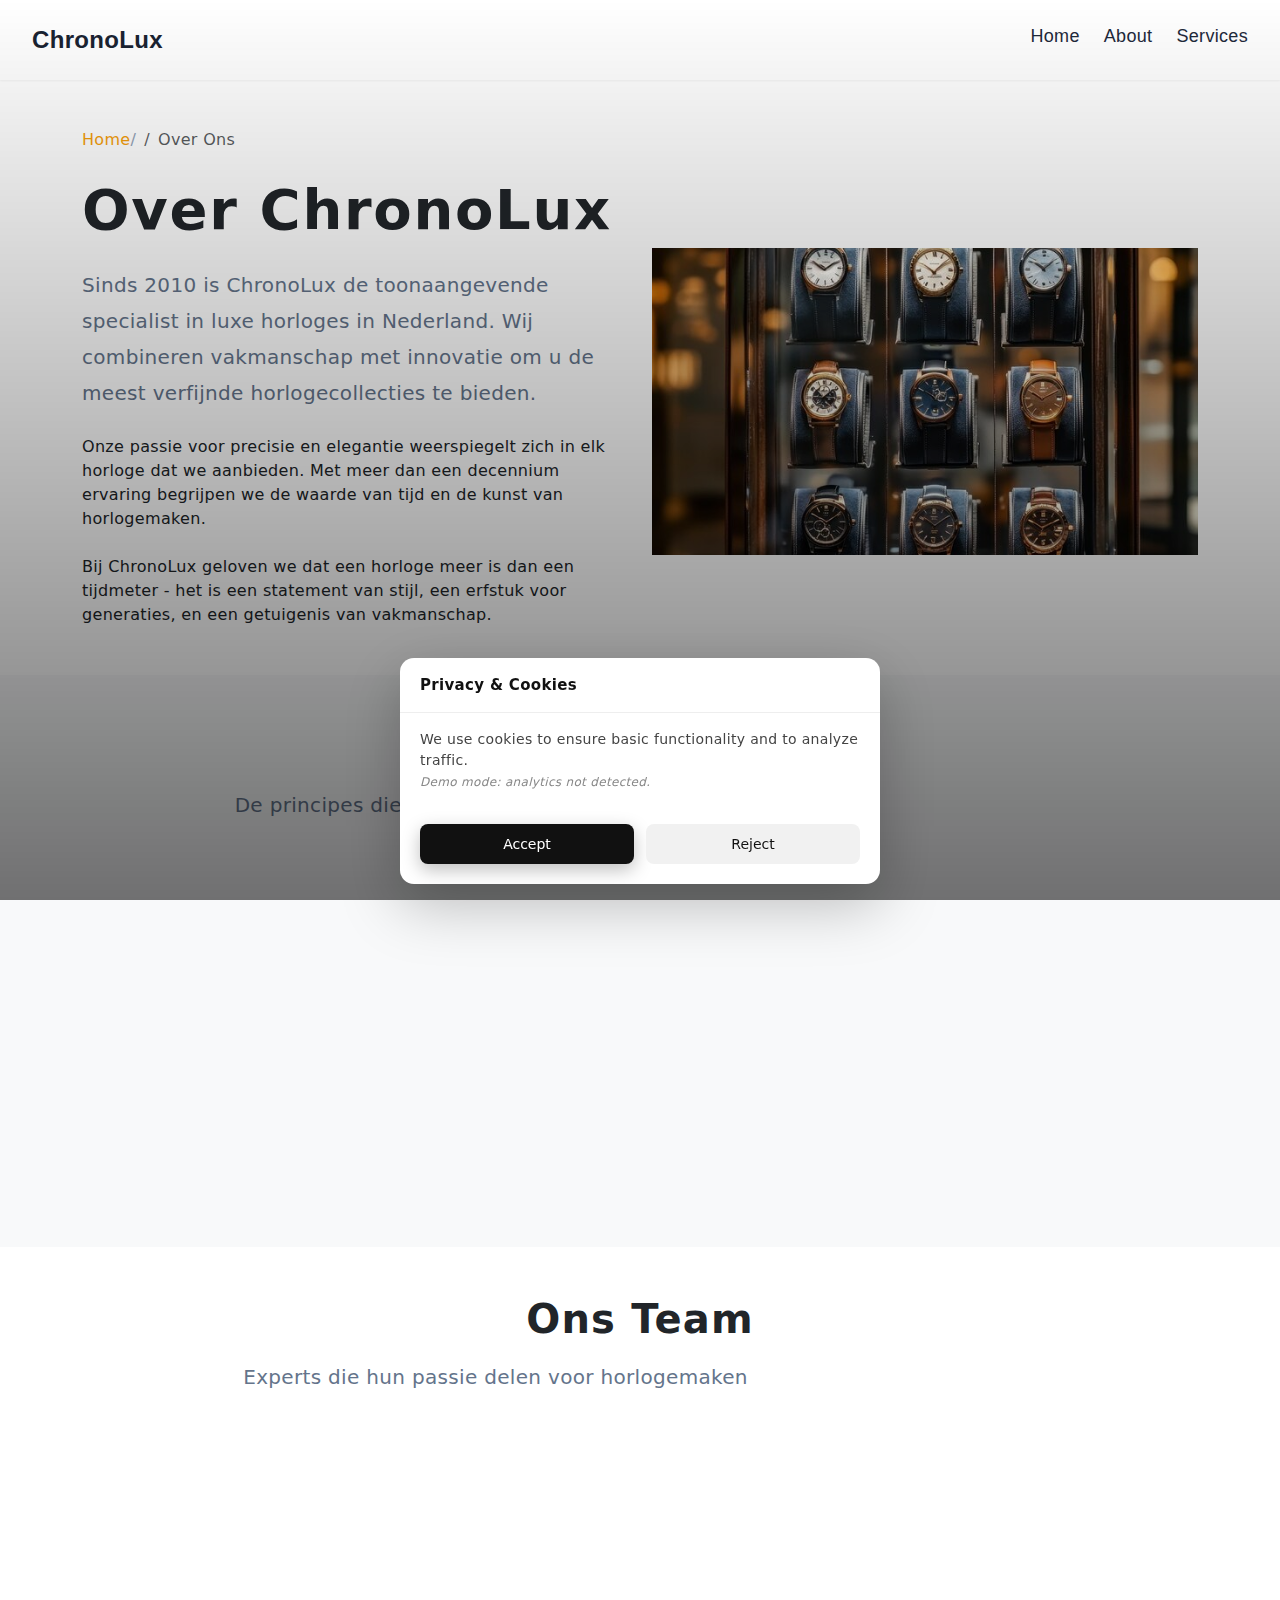
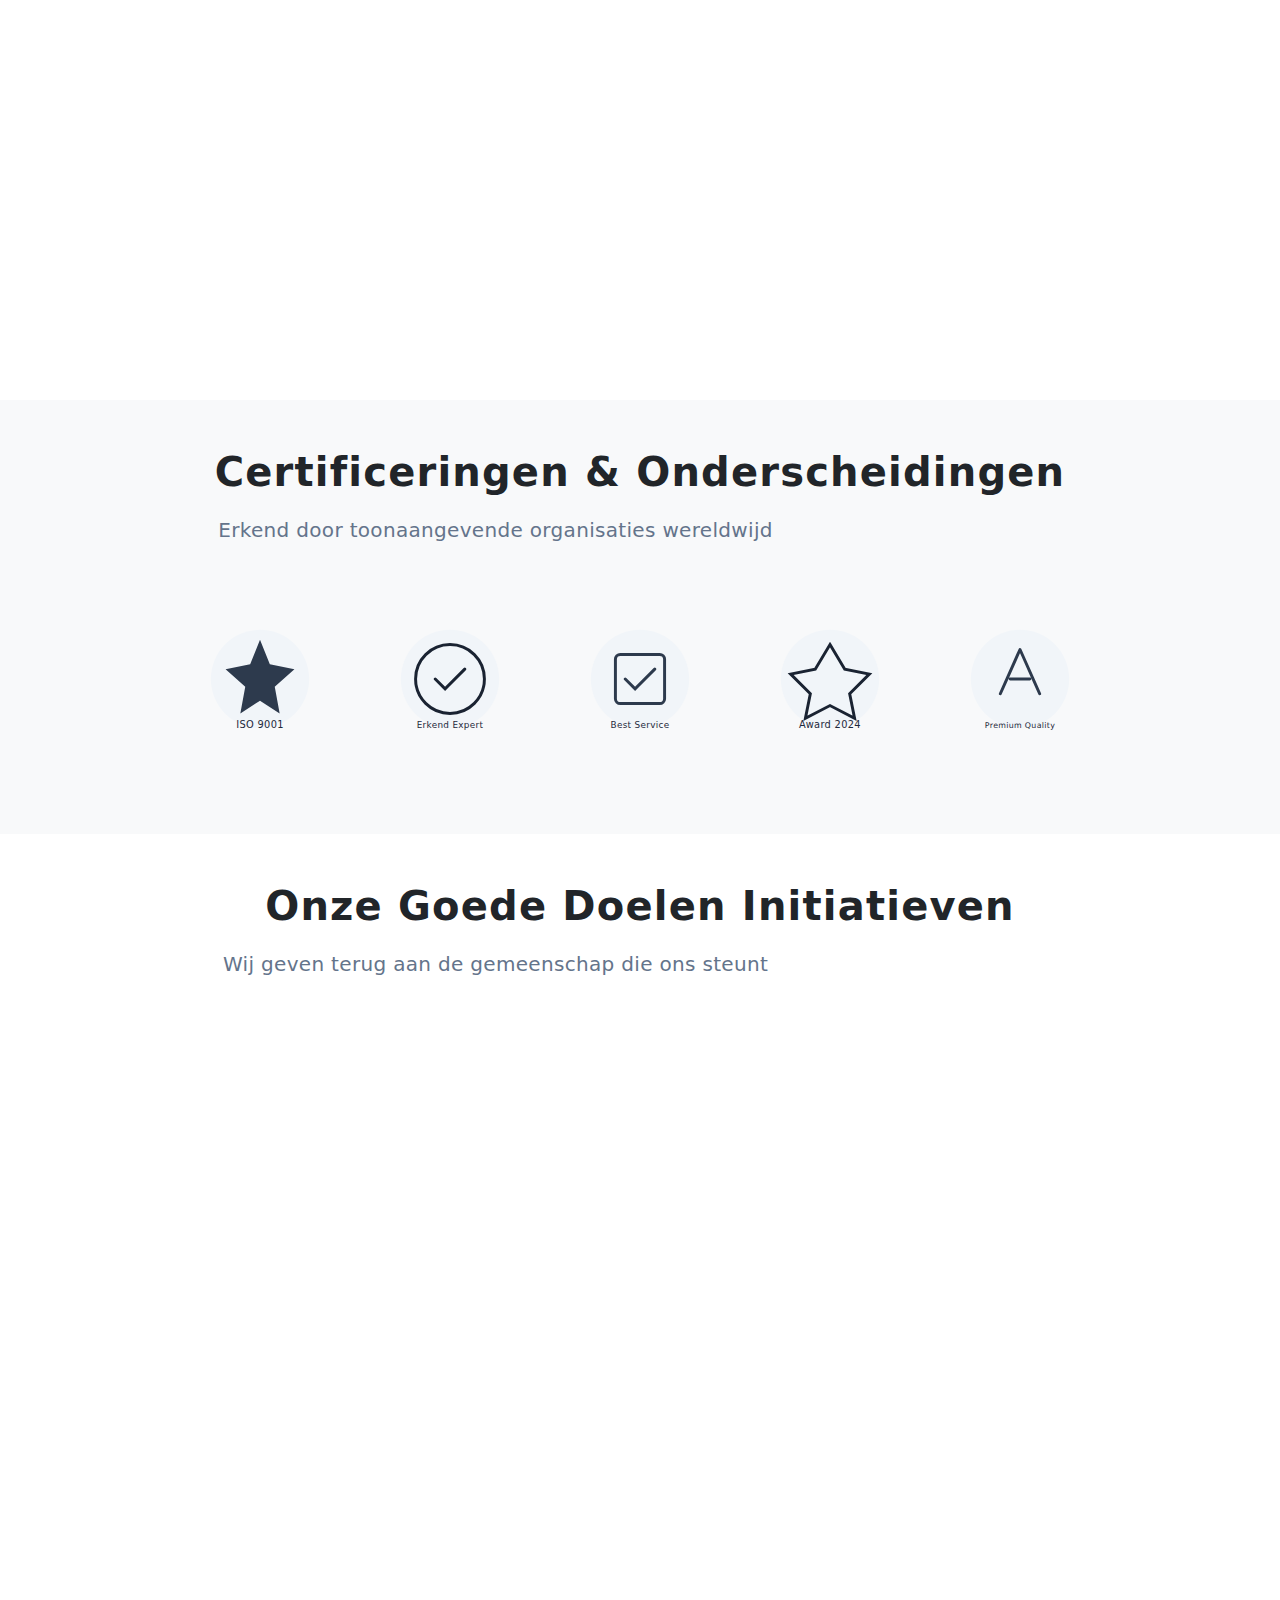
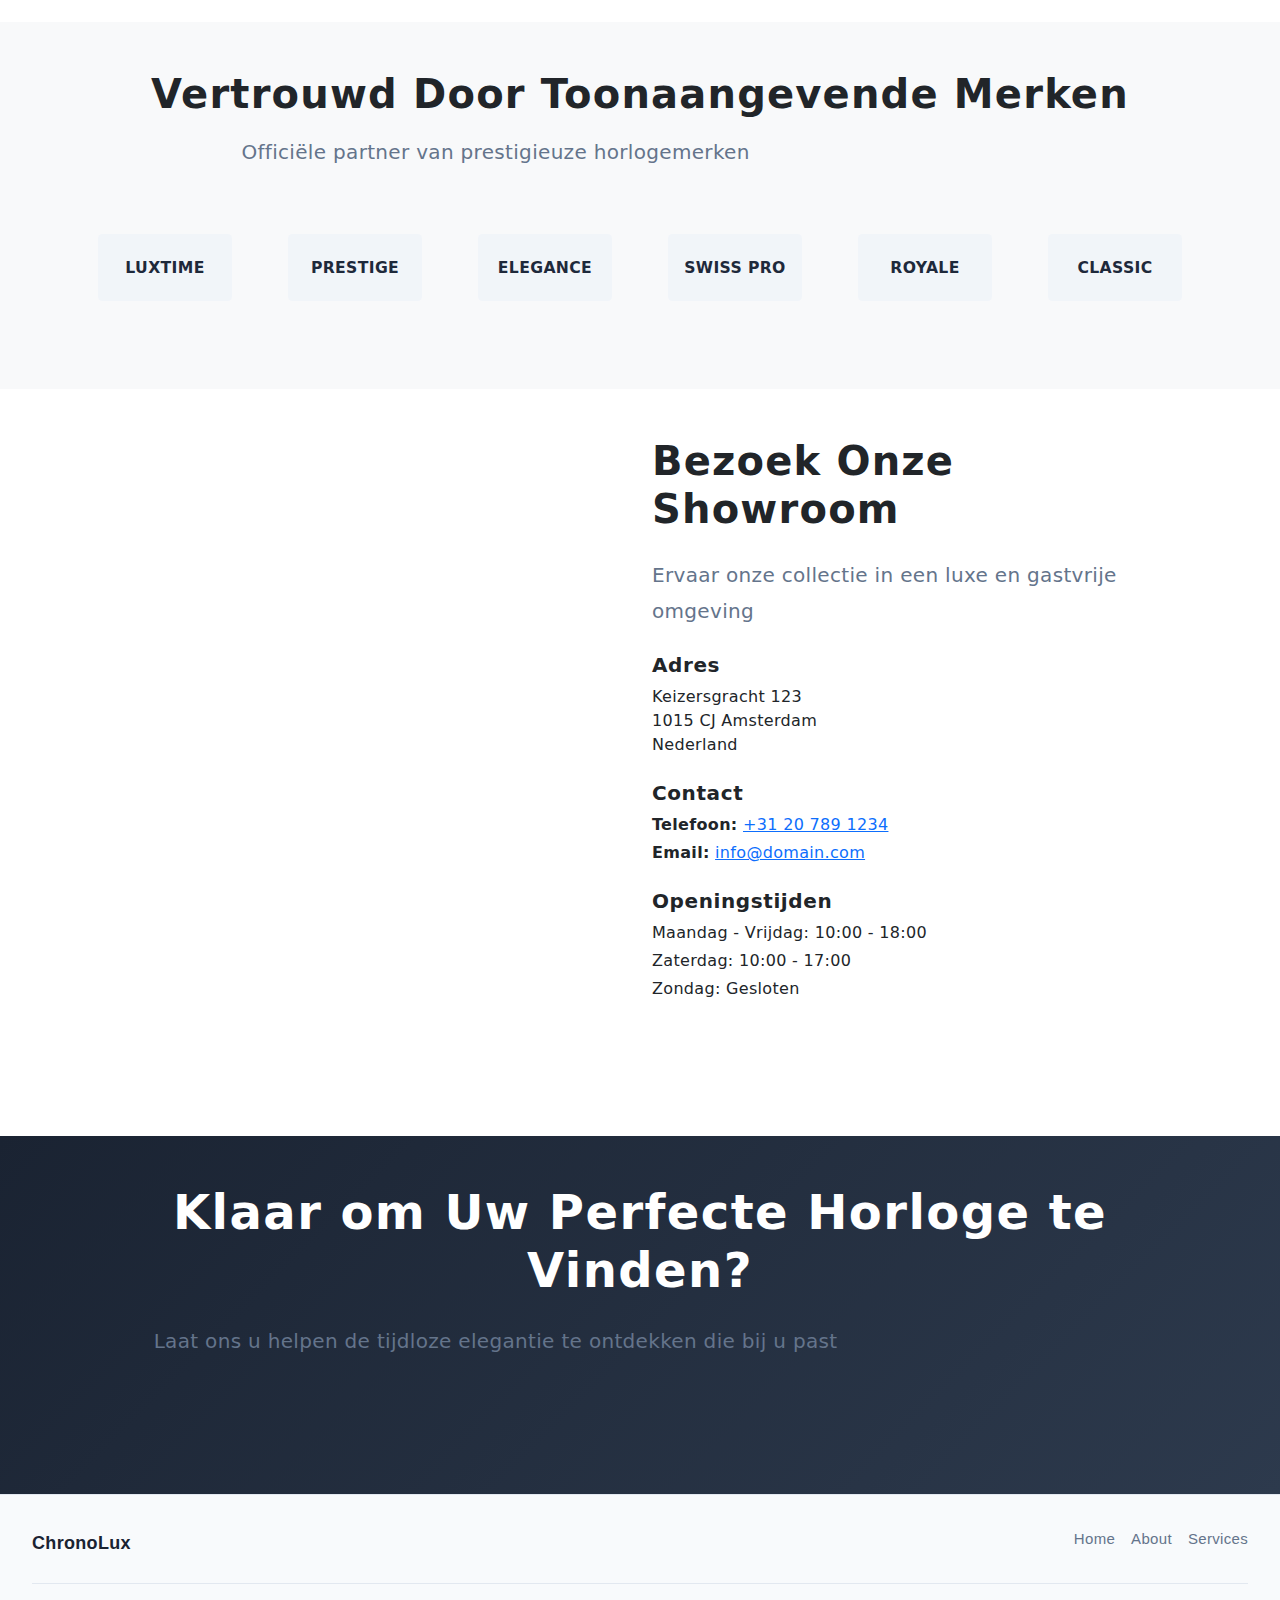
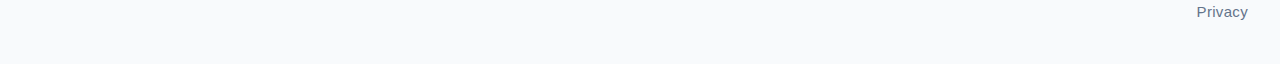
<file: about.html>
<!DOCTYPE html><html lang="nl"><head>
  <meta charset="UTF-8">
  <meta name="viewport" content="width=device-width, initial-scale=1.0">
  <title>Over Ons - ChronoLux | Premium Horloges uit Nederland</title>
  <meta name="description" content="Ontdek ChronoLux - uw vertrouwde partner voor luxe horloges in Nederland. Leer meer over ons team, onze waarden en onze toewijding aan uitmuntendheid.">
  <link rel="canonical" href="https://domain.com/about.html">
  <meta property="og:type" content="website">
  <meta property="og:title" content="Over Ons - ChronoLux">
  <meta property="og:description" content="Ontdek ChronoLux - uw vertrouwde partner voor luxe horloges in Nederland. Leer meer over ons team, onze waarden en onze toewijding aan uitmuntendheid.">
  <meta property="og:url" content="https://domain.com/about.html">
  <meta property="og:image" content="https://domain.com/images/og-about.jpg">
  <link rel="stylesheet" href="style.css">
  <link rel="icon" type="image/png" href="/favicon.png">
  <link rel="apple-touch-icon" href="/apple-touch-icon.png">
   <link rel="stylesheet" href="https://cdn.jsdelivr.net/npm/bootstrap@5.3.3/dist/css/bootstrap.min.css" integrity="sha384-QWTKZyjpPEjISv5WaRU9OFeRpok6YctnYmDr5pNlyT2bRjXh0JMhjY6hW+ALEwIH" crossorigin="anonymous">
<link rel="stylesheet" href="./header-footer.css">
</head>
 <body>
  <header class="cl-header" role="banner">
  <div class="cl-header__inner">
    <div class="cl-header__brand" aria-label="ChronoLux">
      <span class="cl-header__logo-text">ChronoLux</span>
    </div>
    <button class="cl-header__nav-toggle" type="button" aria-label="Toggle navigation" aria-expanded="false" aria-controls="cl-header-nav">
      <span class="cl-header__nav-toggle-line"></span>
      <span class="cl-header__nav-toggle-line"></span>
    </button>
    <nav class="cl-header__nav" id="cl-header-nav" role="navigation">
      <ul class="cl-header__nav-list">
        <li class="cl-header__nav-item"><a class="cl-header__nav-link" href="./index.html">Home</a></li>
        <li class="cl-header__nav-item"><a class="cl-header__nav-link" href="./about.html">About</a></li>
        <li class="cl-header__nav-item"><a class="cl-header__nav-link" href="./services.html">Services</a></li>
      </ul>
    </nav>
  </div>
</header>
  <main>
   <section class="l-section py-4 py-md-5" style="scroll-margin-top:var(--header-h)">
    <div class="container">
     <nav aria-label="breadcrumb">
      <ol class="breadcrumb">
       <li class="breadcrumb-item"><a href="/">Home</a></li>
       <li class="breadcrumb-item active" aria-current="page">Over Ons</li>
      </ol>
     </nav>
     <div class="row align-items-center">
      <div class="col-12 col-lg-6 mb-4 mb-lg-0" data-aos="fade-right">
       <h1 class="display-4 fw-bold mb-4">Over ChronoLux</h1>
       <p class="lead mb-4">Sinds 2010 is ChronoLux de toonaangevende specialist in luxe horloges in Nederland. Wij combineren vakmanschap met innovatie om u de meest verfijnde horlogecollecties te bieden.</p>
       <p class="mb-4">Onze passie voor precisie en elegantie weerspiegelt zich in elk horloge dat we aanbieden. Met meer dan een decennium ervaring begrijpen we de waarde van tijd en de kunst van horlogemaken.</p>
       <p>Bij ChronoLux geloven we dat een horloge meer is dan een tijdmeter - het is een statement van stijl, een erfstuk voor generaties, en een getuigenis van vakmanschap.</p>
      </div>
      <div class="col-12 col-lg-6" data-aos="fade-left">
       <div class="ratio ratio-16x9">
        <img src="img/43813.jpg" alt="Luxe horloges collectie showcase, premium timepieces display" class="img-fluid" style="object-fit:cover" loading="lazy" width="800" height="600">
       </div>
      </div>
     </div>
    </div>
   </section>
   <section class="l-section py-4 py-md-5 bg-light" style="scroll-margin-top:var(--header-h)">
    <div class="container">
     <div class="text-center mb-5" data-aos="fade-up">
      <h2 class="h1 fw-bold mb-3">Onze Waarden</h2>
      <p class="lead">De principes die ons drijven en ons onderscheiden</p>
     </div>
     <div class="row g-4">
      <div class="col-12 col-md-6 col-lg-3" data-aos="zoom-in" data-aos-delay="0">
       <div class="card h-100 d-flex flex-column text-center p-4 border-0 shadow-sm">
        <div class="ratio ratio-1x1 mb-3 mx-auto" style="width:80px;height:80px">
         <svg viewBox="0 0 80 80" fill="none" xmlns="http://www.w3.org/2000/svg">
          <circle cx="40" cy="40" r="35" fill="var(--color-primary)" opacity="0.1"></circle> <path d="M40 15 L40 40 L55 50" stroke="var(--color-primary)" stroke-width="3" stroke-linecap="round" stroke-linejoin="round"></path> <circle cx="40" cy="40" r="30" stroke="var(--color-primary)" stroke-width="3" fill="none"></circle>
         </svg>
        </div>
        <h3 class="h5 fw-bold mb-3">Precisie</h3>
        <p class="mb-0">Elk detail wordt zorgvuldig geselecteerd en geïnspecteerd om de hoogste kwaliteit te garanderen.</p>
       </div>
      </div>
      <div class="col-12 col-md-6 col-lg-3" data-aos="zoom-in" data-aos-delay="100">
       <div class="card h-100 d-flex flex-column text-center p-4 border-0 shadow-sm">
        <div class="ratio ratio-1x1 mb-3 mx-auto" style="width:80px;height:80px">
         <svg viewBox="0 0 80 80" fill="none" xmlns="http://www.w3.org/2000/svg">
          <circle cx="40" cy="40" r="35" fill="var(--color-secondary)" opacity="0.1"></circle> <path d="M25 40 L35 50 L55 30" stroke="var(--color-secondary)" stroke-width="3" stroke-linecap="round" stroke-linejoin="round"></path> <circle cx="40" cy="40" r="30" stroke="var(--color-secondary)" stroke-width="3" fill="none"></circle>
         </svg>
        </div>
        <h3 class="h5 fw-bold mb-3">Betrouwbaarheid</h3>
        <p class="mb-0">Meer dan 10.000 tevreden klanten vertrouwen op onze expertise en service.</p>
       </div>
      </div>
      <div class="col-12 col-md-6 col-lg-3" data-aos="zoom-in" data-aos-delay="200">
       <div class="card h-100 d-flex flex-column text-center p-4 border-0 shadow-sm">
        <div class="ratio ratio-1x1 mb-3 mx-auto" style="width:80px;height:80px">
         <svg viewBox="0 0 80 80" fill="none" xmlns="http://www.w3.org/2000/svg">
          <circle cx="40" cy="40" r="35" fill="var(--color-primary)" opacity="0.1"></circle> <path d="M40 20 L50 35 L65 40 L50 45 L40 60 L30 45 L15 40 L30 35 Z" stroke="var(--color-primary)" stroke-width="3" stroke-linejoin="round" fill="none"></path>
         </svg>
        </div>
        <h3 class="h5 fw-bold mb-3">Innovatie</h3>
        <p class="mb-0">We omarmen nieuwe technologieën en trends terwijl we traditioneel vakmanschap respecteren.</p>
       </div>
      </div>
      <div class="col-12 col-md-6 col-lg-3" data-aos="zoom-in" data-aos-delay="300">
       <div class="card h-100 d-flex flex-column text-center p-4 border-0 shadow-sm">
        <div class="ratio ratio-1x1 mb-3 mx-auto" style="width:80px;height:80px">
         <svg viewBox="0 0 80 80" fill="none" xmlns="http://www.w3.org/2000/svg">
          <circle cx="40" cy="40" r="35" fill="var(--color-secondary)" opacity="0.1"></circle> <path d="M40 25 C50 25 55 30 55 40 C55 50 45 60 40 65 C35 60 25 50 25 40 C25 30 30 25 40 25 Z" stroke="var(--color-secondary)" stroke-width="3" stroke-linejoin="round" fill="none"></path>
         </svg>
        </div>
        <h3 class="h5 fw-bold mb-3">Passie</h3>
        <p class="mb-0">Onze liefde voor horloges drijft ons om alleen het beste aan onze klanten te bieden.</p>
       </div>
      </div>
     </div>
    </div>
   </section>
   <section class="l-section py-4 py-md-5" style="scroll-margin-top:var(--header-h)">
    <div class="container">
     <div class="text-center mb-5" data-aos="fade-up">
      <h2 class="h1 fw-bold mb-3">Ons Team</h2>
      <p class="lead">Experts die hun passie delen voor horlogemaken</p>
     </div>
     <div class="row g-4">
      <div class="col-12 col-sm-6 col-lg-3" data-aos="fade-up" data-aos-delay="0">
       <div class="card h-100 d-flex flex-column border-0 shadow-sm">
        <div class="ratio ratio-1x1">
         <img src="img/2398.jpg" alt="Portret van Jan van der Berg, hoofd horologe specialist" class="img-fluid" style="object-fit:cover;border-radius:50%" loading="lazy" width="400" height="400">
        </div>
        <div class="card-body text-center d-flex flex-column">
         <h3 class="h5 fw-bold mb-2">Jan van der Berg</h3>
         <p class="text-muted mb-3">Hoofdhorologe Specialist</p>
         <p class="mb-0 mt-auto">Met 25 jaar ervaring leidt Jan ons team van experts met ongeëvenaarde kennis en precisie.</p>
        </div>
       </div>
      </div>
      <div class="col-12 col-sm-6 col-lg-3" data-aos="fade-up" data-aos-delay="100">
       <div class="card h-100 d-flex flex-column border-0 shadow-sm">
        <div class="ratio ratio-1x1">
         <img src="img/14842.jpg" alt="Portret van Sophie de Vries, klantrelatie manager" class="img-fluid" style="object-fit:cover;border-radius:50%" loading="lazy" width="400" height="400">
        </div>
        <div class="card-body text-center d-flex flex-column">
         <h3 class="h5 fw-bold mb-2">Sophie de Vries</h3>
         <p class="text-muted mb-3">Klantrelatie Manager</p>
         <p class="mb-0 mt-auto">Sophie zorgt ervoor dat elke klant een uitzonderlijke ervaring heeft en de perfecte match vindt.</p>
        </div>
       </div>
      </div>
      <div class="col-12 col-sm-6 col-lg-3" data-aos="fade-up" data-aos-delay="200">
       <div class="card h-100 d-flex flex-column border-0 shadow-sm">
        <div class="ratio ratio-1x1">
         <img src="img/1349.jpg" alt="Portret van Pieter Jansen, technisch specialist" class="img-fluid" style="object-fit:cover;border-radius:50%" loading="lazy" width="400" height="400">
        </div>
        <div class="card-body text-center d-flex flex-column">
         <h3 class="h5 fw-bold mb-2">Pieter Jansen</h3>
         <p class="text-muted mb-3">Technisch Specialist</p>
         <p class="mb-0 mt-auto">Pieter's expertise in horlogereparatie en onderhoud garandeert de levensduur van elk stuk.</p>
        </div>
       </div>
      </div>
      <div class="col-12 col-sm-6 col-lg-3" data-aos="fade-up" data-aos-delay="300">
       <div class="card h-100 d-flex flex-column border-0 shadow-sm">
        <div class="ratio ratio-1x1">
         <img src="img/8119.jpg" alt="Portret van Emma Bakker, design consultant" class="img-fluid" style="object-fit:cover;border-radius:50%" loading="lazy" width="400" height="400">
        </div>
        <div class="card-body text-center d-flex flex-column">
         <h3 class="h5 fw-bold mb-2">Emma Bakker</h3>
         <p class="text-muted mb-3">Design Consultant</p>
         <p class="mb-0 mt-auto">Emma helpt klanten het perfecte horloge te vinden dat hun persoonlijke stijl weerspiegelt.</p>
        </div>
       </div>
      </div>
     </div>
    </div>
   </section>
   <section class="l-section py-4 py-md-5 bg-light" style="scroll-margin-top:var(--header-h)">
    <div class="container">
     <div class="text-center mb-5" data-aos="fade-up">
      <h2 class="h1 fw-bold mb-3">Certificeringen &amp; Onderscheidingen</h2>
      <p class="lead">Erkend door toonaangevende organisaties wereldwijd</p>
     </div>
     <div class="row g-4 align-items-center justify-content-center">
      <div class="col-6 col-md-4 col-lg-2 text-center" data-aos="zoom-in" data-aos-delay="0">
       <div class="p-4">
        <div class="ratio ratio-1x1 mx-auto" style="max-width:120px">
         <svg viewBox="0 0 120 120" fill="none" xmlns="http://www.w3.org/2000/svg">
          <circle cx="60" cy="60" r="50" fill="var(--color-neutral-100)"></circle> <path d="M60 20 L70 45 L95 50 L75 68 L80 95 L60 82 L40 95 L45 68 L25 50 L50 45 Z" fill="var(--color-secondary)"></path> <text x="60" y="110" text-anchor="middle" font-size="10" fill="var(--color-text)">ISO 9001</text>
         </svg>
        </div>
       </div>
      </div>
      <div class="col-6 col-md-4 col-lg-2 text-center" data-aos="zoom-in" data-aos-delay="100">
       <div class="p-4">
        <div class="ratio ratio-1x1 mx-auto" style="max-width:120px">
         <svg viewBox="0 0 120 120" fill="none" xmlns="http://www.w3.org/2000/svg">
          <circle cx="60" cy="60" r="50" fill="var(--color-neutral-100)"></circle> <circle cx="60" cy="60" r="35" stroke="var(--color-primary)" stroke-width="3" fill="none"></circle> <path d="M45 60 L55 70 L75 50" stroke="var(--color-primary)" stroke-width="3" stroke-linecap="round"></path> <text x="60" y="110" text-anchor="middle" font-size="9" fill="var(--color-text)">Erkend Expert</text>
         </svg>
        </div>
       </div>
      </div>
      <div class="col-6 col-md-4 col-lg-2 text-center" data-aos="zoom-in" data-aos-delay="200">
       <div class="p-4">
        <div class="ratio ratio-1x1 mx-auto" style="max-width:120px">
         <svg viewBox="0 0 120 120" fill="none" xmlns="http://www.w3.org/2000/svg">
          <circle cx="60" cy="60" r="50" fill="var(--color-neutral-100)"></circle> <rect x="35" y="35" width="50" height="50" rx="5" stroke="var(--color-secondary)" stroke-width="3" fill="none"></rect> <path d="M45 60 L55 70 L75 50" stroke="var(--color-secondary)" stroke-width="3" stroke-linecap="round"></path> <text x="60" y="110" text-anchor="middle" font-size="9" fill="var(--color-text)">Best Service</text>
         </svg>
        </div>
       </div>
      </div>
      <div class="col-6 col-md-4 col-lg-2 text-center" data-aos="zoom-in" data-aos-delay="300">
       <div class="p-4">
        <div class="ratio ratio-1x1 mx-auto" style="max-width:120px">
         <svg viewBox="0 0 120 120" fill="none" xmlns="http://www.w3.org/2000/svg">
          <circle cx="60" cy="60" r="50" fill="var(--color-neutral-100)"></circle> <path d="M60 25 L75 50 L100 55 L80 75 L85 100 L60 87 L35 100 L40 75 L20 55 L45 50 Z" stroke="var(--color-primary)" stroke-width="3" fill="none"></path> <text x="60" y="110" text-anchor="middle" font-size="10" fill="var(--color-text)">Award 2024</text>
         </svg>
        </div>
       </div>
      </div>
      <div class="col-6 col-md-4 col-lg-2 text-center" data-aos="zoom-in" data-aos-delay="400">
       <div class="p-4">
        <div class="ratio ratio-1x1 mx-auto" style="max-width:120px">
         <svg viewBox="0 0 120 120" fill="none" xmlns="http://www.w3.org/2000/svg">
          <circle cx="60" cy="60" r="50" fill="var(--color-neutral-100)"></circle> <path d="M40 75 L60 30 L80 75 M50 60 L70 60" stroke="var(--color-secondary)" stroke-width="3" stroke-linecap="round" stroke-linejoin="round"></path> <text x="60" y="110" text-anchor="middle" font-size="8" fill="var(--color-text)">Premium Quality</text>
         </svg>
        </div>
       </div>
      </div>
     </div>
    </div>
   </section>
   <section class="l-section py-4 py-md-5" style="scroll-margin-top:var(--header-h)">
    <div class="container">
     <div class="text-center mb-5" data-aos="fade-up">
      <h2 class="h1 fw-bold mb-3">Onze Goede Doelen Initiatieven</h2>
      <p class="lead">Wij geven terug aan de gemeenschap die ons steunt</p>
     </div>
     <div class="row g-4">
      <div class="col-12 col-md-6" data-aos="fade-right">
       <div class="card h-100 border-0 shadow-sm">
        <div class="ratio ratio-16x9">
         <img src="img/1831.jpg" alt="Gemeenschaps vrijwilligerswerk, mensen helpen elkaar" class="img-fluid" style="object-fit:cover" loading="lazy" width="800" height="450">
        </div>
        <div class="card-body">
         <h3 class="h4 fw-bold mb-3">Time for Education</h3>
         <p class="mb-3">Wij ondersteunen educatieve programma's in achtergestelde gebieden door het doneren van 5% van onze jaarlijkse winst. Sinds 2015 hebben we meer dan 2.000 kinderen geholpen toegang te krijgen tot kwaliteitsonderwijs.</p>
         <p class="text-muted mb-0">Partner: Stichting Onderwijs voor Allen</p>
        </div>
       </div>
      </div>
      <div class="col-12 col-md-6" data-aos="fade-left">
       <div class="card h-100 border-0 shadow-sm">
        <div class="ratio ratio-16x9">
         <img src="img/11828.jpg" alt="Natuurbehoud en duurzaamheid, groene initiatieven" class="img-fluid" style="object-fit:cover" loading="lazy" width="800" height="450">
        </div>
        <div class="card-body">
         <h3 class="h4 fw-bold mb-3">Duurzaam Tijdperk</h3>
         <p class="mb-3">Voor elk verkocht horloge planten we twee bomen in Nederlandse natuurgebieden. Tot nu toe hebben we bijgedragen aan het planten van meer dan 50.000 bomen, wat helpt bij het compenseren van onze CO2-voetafdruk.</p>
         <p class="text-muted mb-0">Partner: Trees for Life Nederland</p>
        </div>
       </div>
      </div>
     </div>
    </div>
   </section>
   <section class="l-section py-4 py-md-5 bg-light" style="scroll-margin-top:var(--header-h)">
    <div class="container">
     <div class="text-center mb-5" data-aos="fade-up">
      <h2 class="h1 fw-bold mb-3">Vertrouwd Door Toonaangevende Merken</h2>
      <p class="lead">Officiële partner van prestigieuze horlogemerken</p>
     </div>
     <div class="row g-4 align-items-center justify-content-center">
      <div class="col-6 col-md-4 col-lg-2 text-center" data-aos="zoom-in" data-aos-delay="0">
       <div class="p-3">
        <svg viewBox="0 0 120 60" fill="none" xmlns="http://www.w3.org/2000/svg" style="max-width:140px;width:100%;height:auto">
         <rect width="120" height="60" fill="var(--color-neutral-100)" rx="4"></rect> <text x="60" y="35" text-anchor="middle" font-size="14" font-weight="bold" fill="var(--color-text)">LUXTIME</text>
        </svg>
       </div>
      </div>
      <div class="col-6 col-md-4 col-lg-2 text-center" data-aos="zoom-in" data-aos-delay="100">
       <div class="p-3">
        <svg viewBox="0 0 120 60" fill="none" xmlns="http://www.w3.org/2000/svg" style="max-width:140px;width:100%;height:auto">
         <rect width="120" height="60" fill="var(--color-neutral-100)" rx="4"></rect> <text x="60" y="35" text-anchor="middle" font-size="14" font-weight="bold" fill="var(--color-text)">PRESTIGE</text>
        </svg>
       </div>
      </div>
      <div class="col-6 col-md-4 col-lg-2 text-center" data-aos="zoom-in" data-aos-delay="200">
       <div class="p-3">
        <svg viewBox="0 0 120 60" fill="none" xmlns="http://www.w3.org/2000/svg" style="max-width:140px;width:100%;height:auto">
         <rect width="120" height="60" fill="var(--color-neutral-100)" rx="4"></rect> <text x="60" y="35" text-anchor="middle" font-size="14" font-weight="bold" fill="var(--color-text)">ELEGANCE</text>
        </svg>
       </div>
      </div>
      <div class="col-6 col-md-4 col-lg-2 text-center" data-aos="zoom-in" data-aos-delay="300">
       <div class="p-3">
        <svg viewBox="0 0 120 60" fill="none" xmlns="http://www.w3.org/2000/svg" style="max-width:140px;width:100%;height:auto">
         <rect width="120" height="60" fill="var(--color-neutral-100)" rx="4"></rect> <text x="60" y="35" text-anchor="middle" font-size="14" font-weight="bold" fill="var(--color-text)">SWISS PRO</text>
        </svg>
       </div>
      </div>
      <div class="col-6 col-md-4 col-lg-2 text-center" data-aos="zoom-in" data-aos-delay="400">
       <div class="p-3">
        <svg viewBox="0 0 120 60" fill="none" xmlns="http://www.w3.org/2000/svg" style="max-width:140px;width:100%;height:auto">
         <rect width="120" height="60" fill="var(--color-neutral-100)" rx="4"></rect> <text x="60" y="35" text-anchor="middle" font-size="14" font-weight="bold" fill="var(--color-text)">ROYALE</text>
        </svg>
       </div>
      </div>
      <div class="col-6 col-md-4 col-lg-2 text-center" data-aos="zoom-in" data-aos-delay="500">
       <div class="p-3">
        <svg viewBox="0 0 120 60" fill="none" xmlns="http://www.w3.org/2000/svg" style="max-width:140px;width:100%;height:auto">
         <rect width="120" height="60" fill="var(--color-neutral-100)" rx="4"></rect> <text x="60" y="35" text-anchor="middle" font-size="14" font-weight="bold" fill="var(--color-text)">CLASSIC</text>
        </svg>
       </div>
      </div>
     </div>
    </div>
   </section>
   <section class="l-section py-4 py-md-5" style="scroll-margin-top:var(--header-h)">
    <div class="container">
     <div class="row align-items-center">
      <div class="col-12 col-lg-6 mb-4 mb-lg-0" data-aos="fade-right">
       <div class="ratio ratio-4x3">
        <img src="img/61299.jpg" alt="Modern kantoor interieur, professionele werkruimte" class="img-fluid" style="object-fit:cover" loading="lazy" width="800" height="600">
       </div>
      </div>
      <div class="col-12 col-lg-6" data-aos="fade-left">
       <h2 class="h1 fw-bold mb-4">Bezoek Onze Showroom</h2>
       <p class="lead mb-4">Ervaar onze collectie in een luxe en gastvrije omgeving</p>
       <div class="mb-4">
        <h3 class="h5 fw-bold mb-2">Adres</h3>
        <p class="mb-0">Keizersgracht 123
         <br>
         1015 CJ Amsterdam
         <br>
         Nederland</p>
       </div>
       <div class="mb-4">
        <h3 class="h5 fw-bold mb-2">Contact</h3>
        <p class="mb-1"><strong>Telefoon:</strong> <a href="tel:+31207891234">+31 20 789 1234</a></p>
        <p class="mb-0"><strong>Email:</strong> <a href="mailto:info@domain.com">info@domain.com</a></p>
       </div>
       <div class="mb-4">
        <h3 class="h5 fw-bold mb-2">Openingstijden</h3>
        <p class="mb-1">Maandag - Vrijdag: 10:00 - 18:00</p>
        <p class="mb-1">Zaterdag: 10:00 - 17:00</p>
        <p class="mb-0">Zondag: Gesloten</p>
       </div>
       <a href="/#contact" class="c-button c-button--primary">Plan een Afspraak</a>
      </div>
     </div>
    </div>
   </section>
   <section class="l-section py-5" style="background:linear-gradient(135deg, var(--color-primary) 0%, var(--color-secondary) 100%);scroll-margin-top:var(--header-h)">
    <div class="container text-center text-white" data-aos="zoom-in">
     <h2 class="display-5 fw-bold mb-4">Klaar om Uw Perfecte Horloge te Vinden?</h2>
     <p class="lead mb-4">Laat ons u helpen de tijdloze elegantie te ontdekken die bij u past</p>
     <div class="d-flex flex-column flex-sm-row gap-3 justify-content-center">
      <a href="/services.html" class="c-button c-button--secondary">Bekijk Onze Diensten</a> <a href="/#contact" class="c-button c-button--outline-light">Neem Contact Op</a>
     </div>
    </div>
   </section>
  </main>
  <footer class="cl-footer" role="contentinfo">
  <div class="cl-footer__inner">
    <div class="cl-footer__main">
      <div class="cl-footer__brand">ChronoLux</div>
      <nav class="cl-footer__nav" aria-label="Footer navigation">
        <ul class="cl-footer__nav-list">
          <li class="cl-footer__nav-item"><a class="cl-footer__nav-link" href="./index.html">Home</a></li>
          <li class="cl-footer__nav-item"><a class="cl-footer__nav-link" href="./about.html">About</a></li>
          <li class="cl-footer__nav-item"><a class="cl-footer__nav-link" href="./services.html">Services</a></li>
        </ul>
      </nav>
    </div>
    <div class="cl-footer__legal" aria-label="Legal links">
      <ul class="cl-footer__legal-list">
        <li class="cl-footer__legal-item"><a class="cl-footer__legal-link" href="./privacy.html">Privacy</a></li>
      </ul>
    </div>
  </div>
</footer>
  <script src="script.js" defer=""></script>
 
<script src="./header-footer.js"></script>
<script src="./consent.js"></script>
</body></html>
</file>
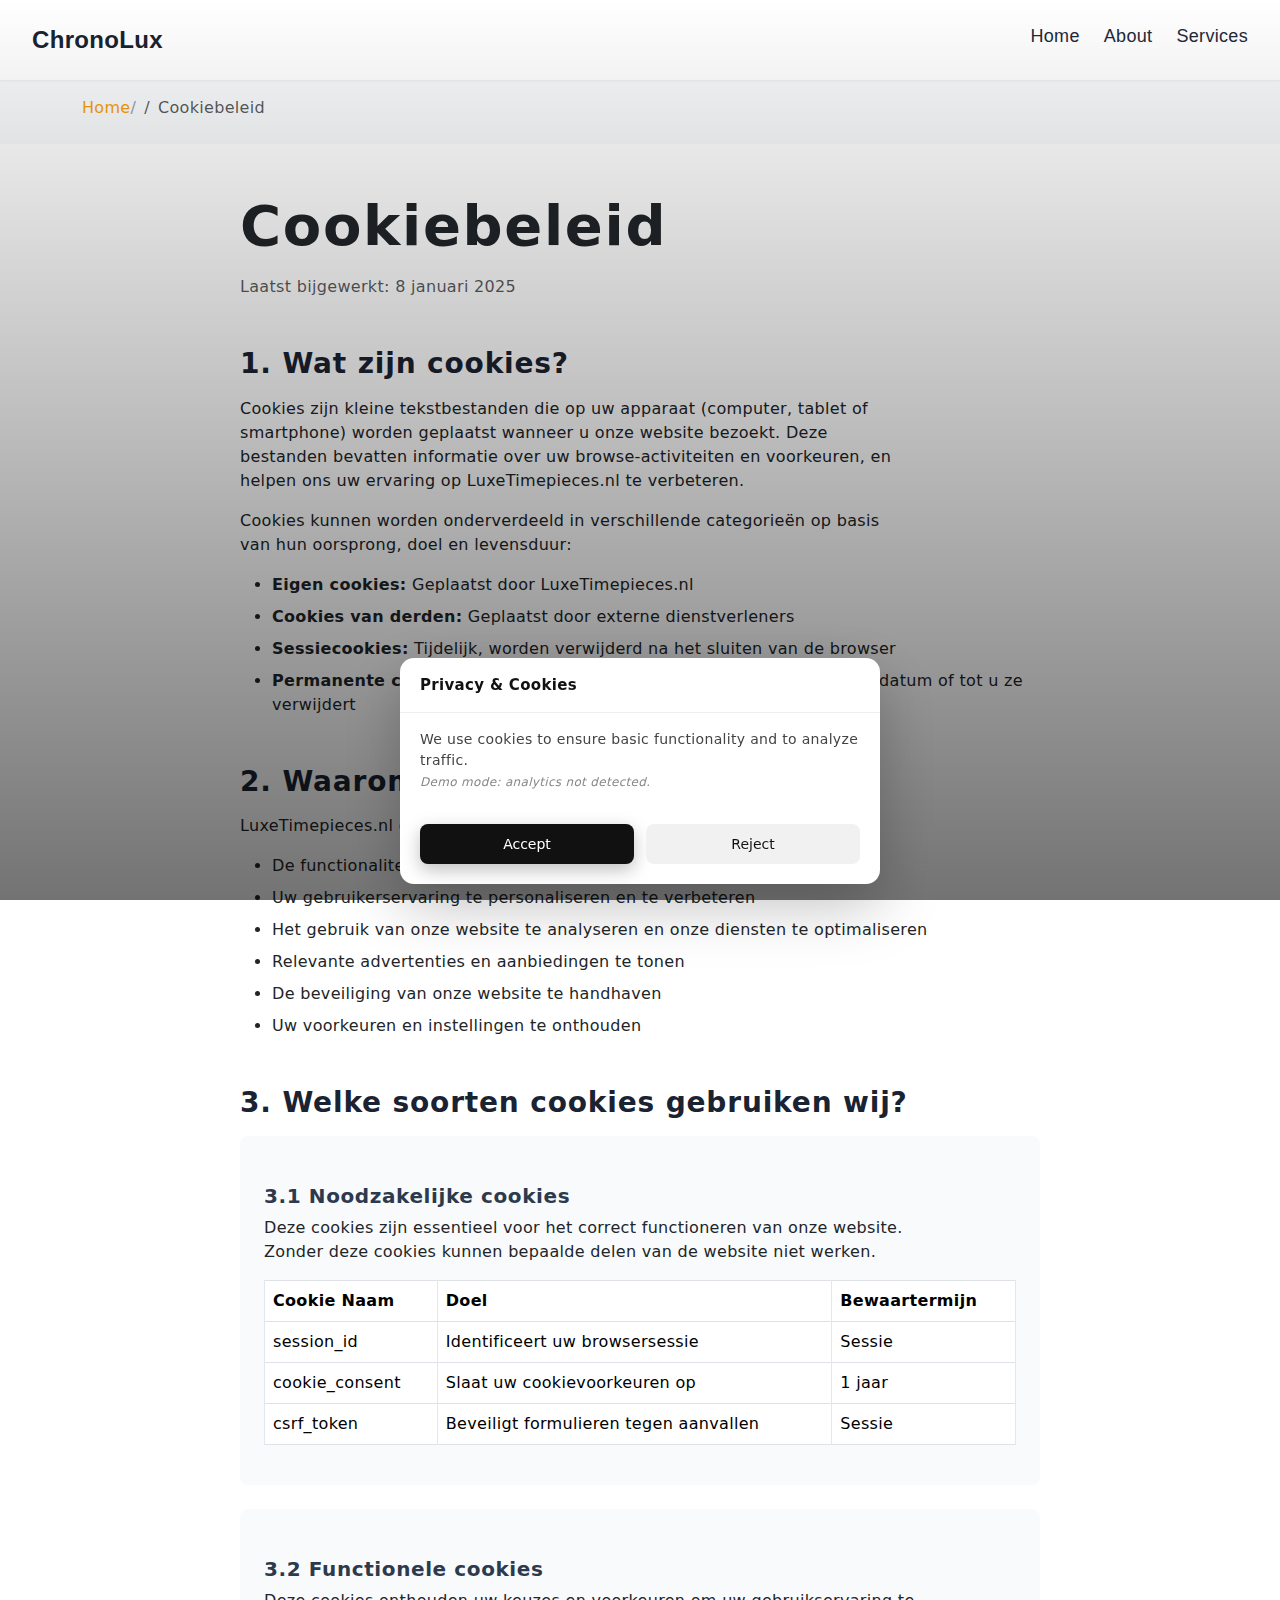
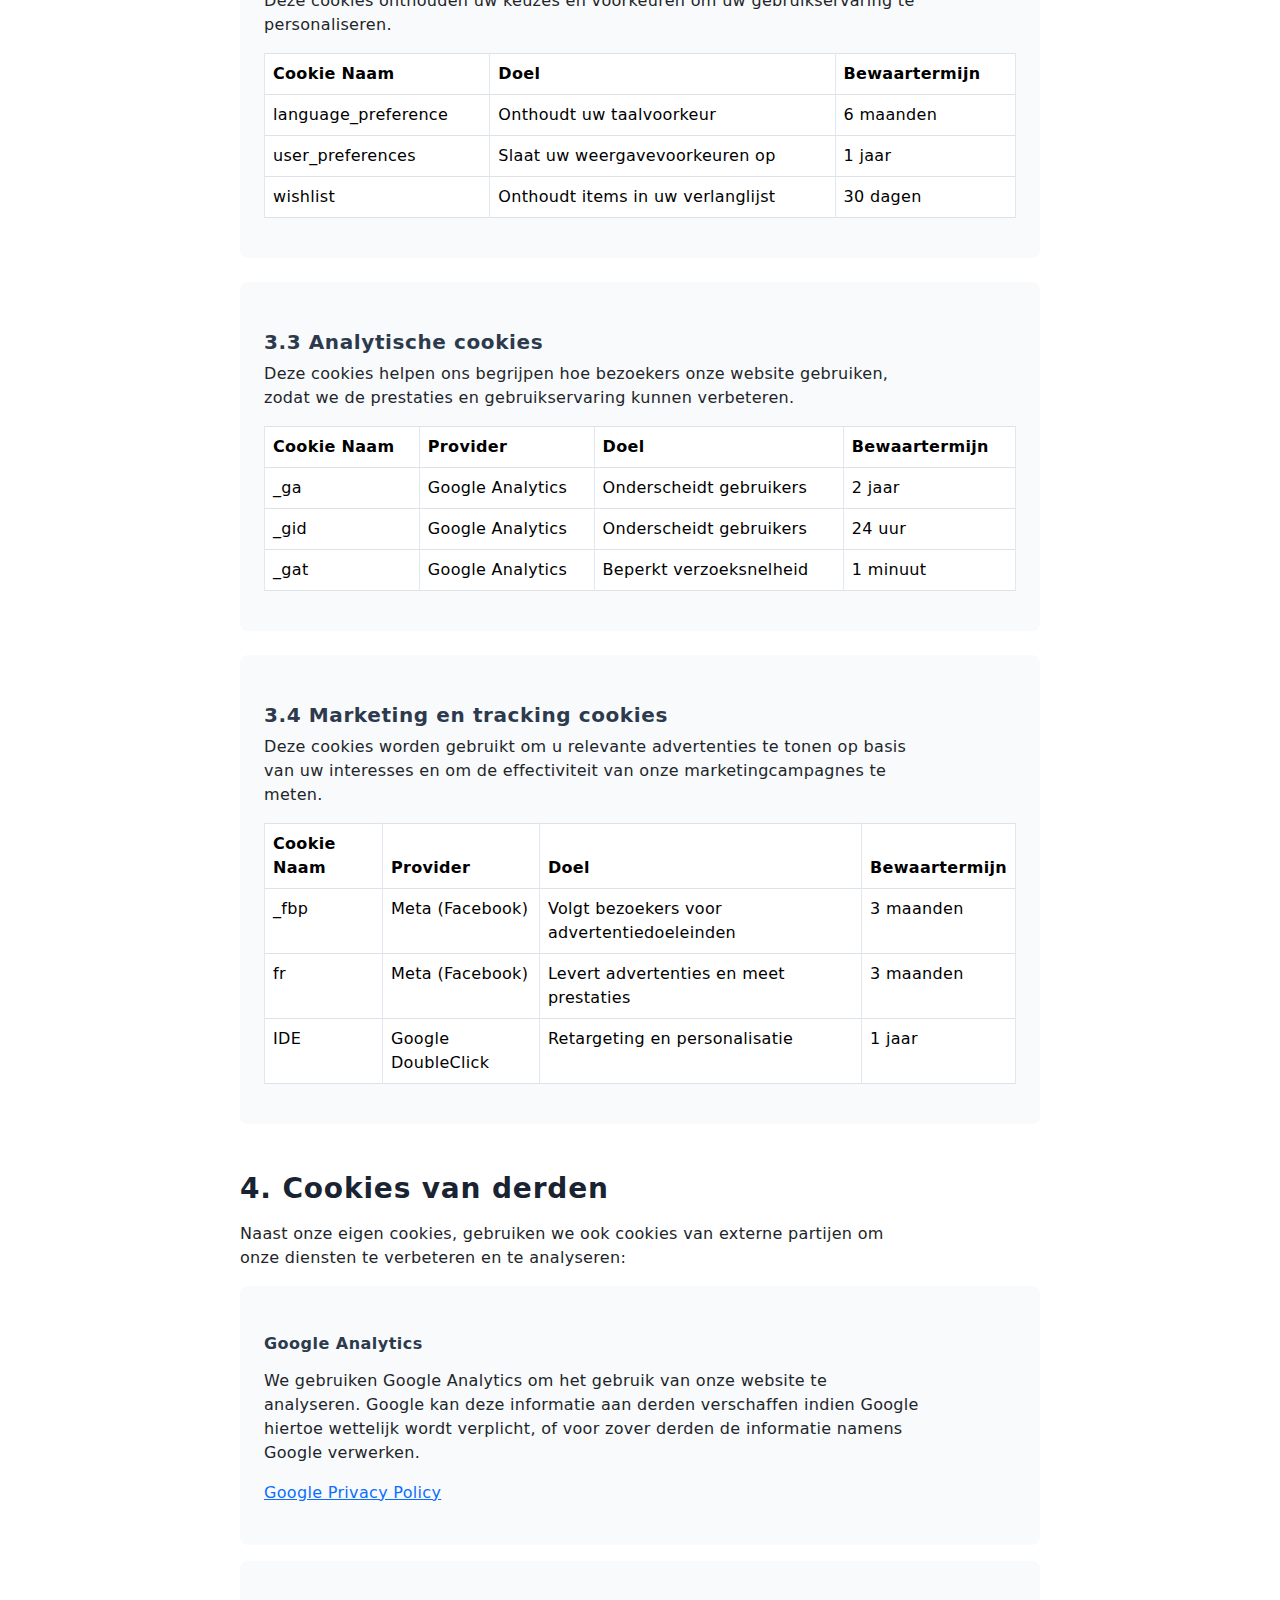
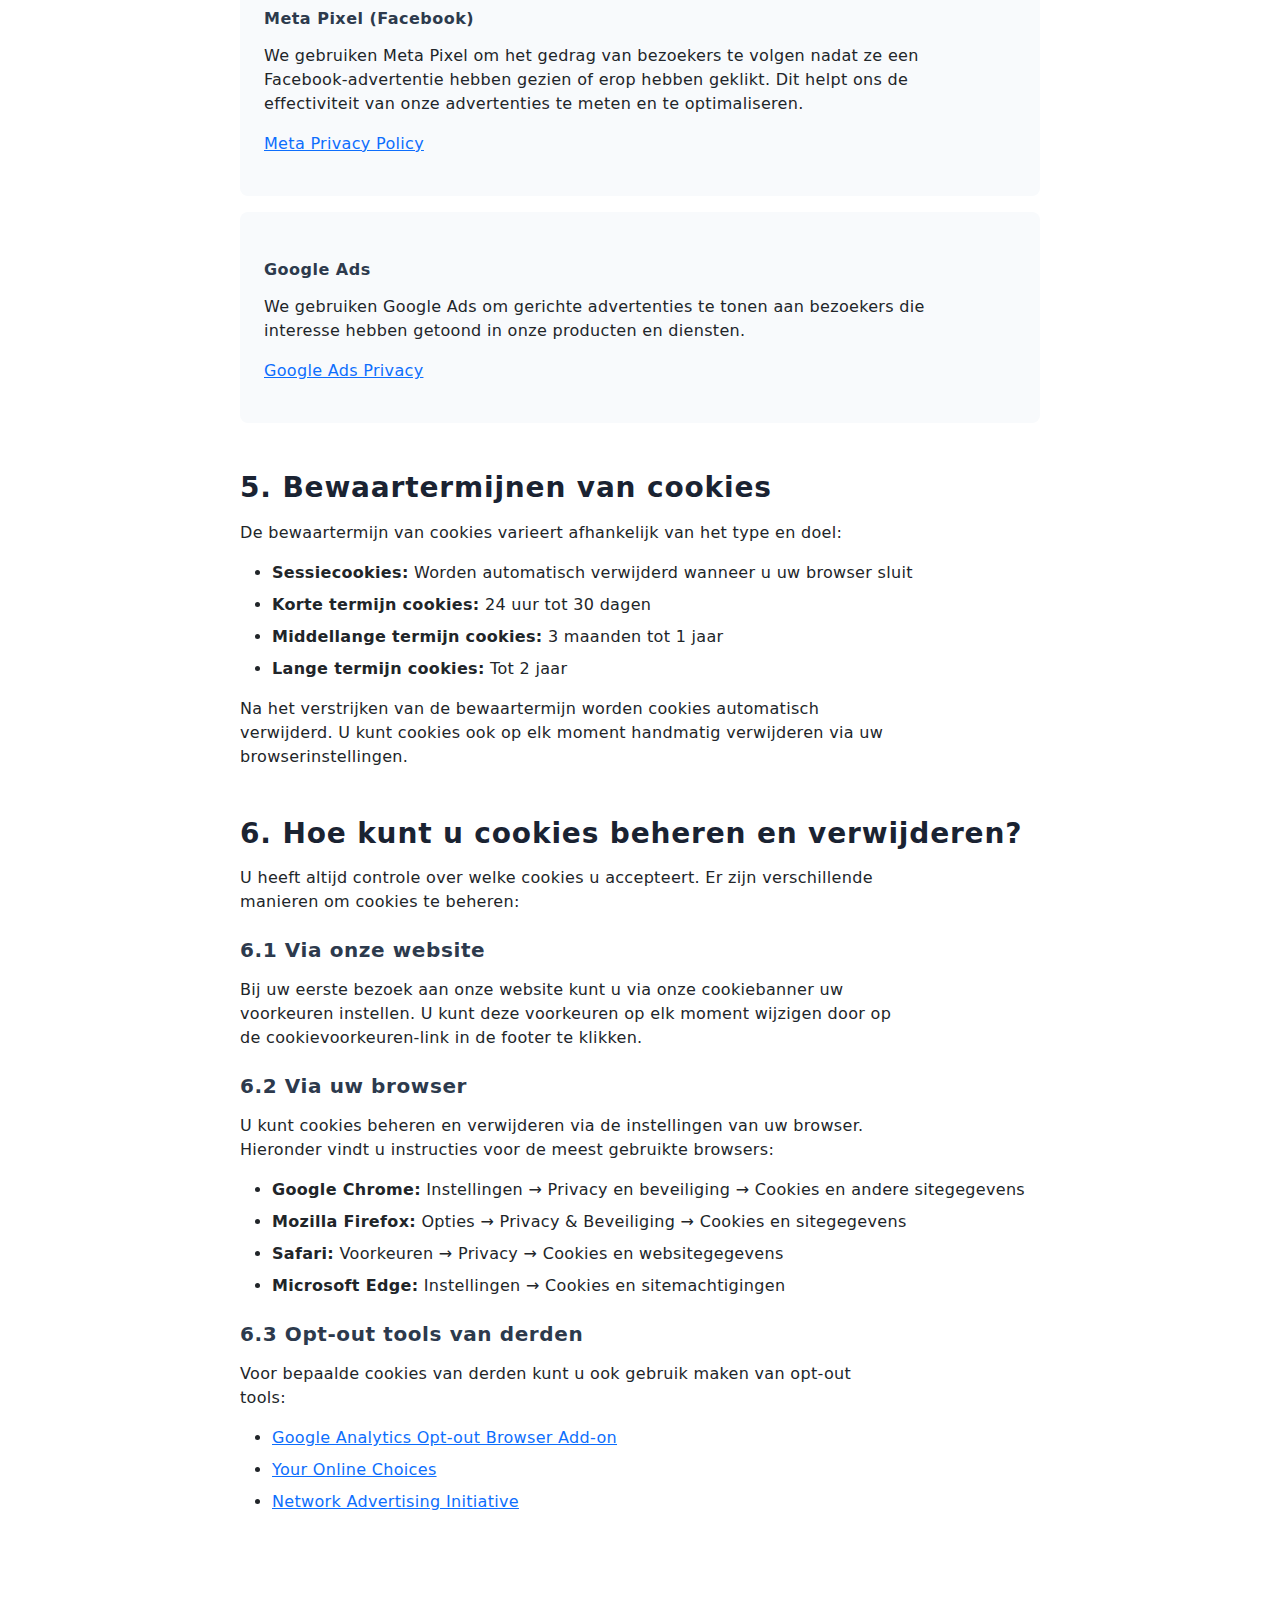
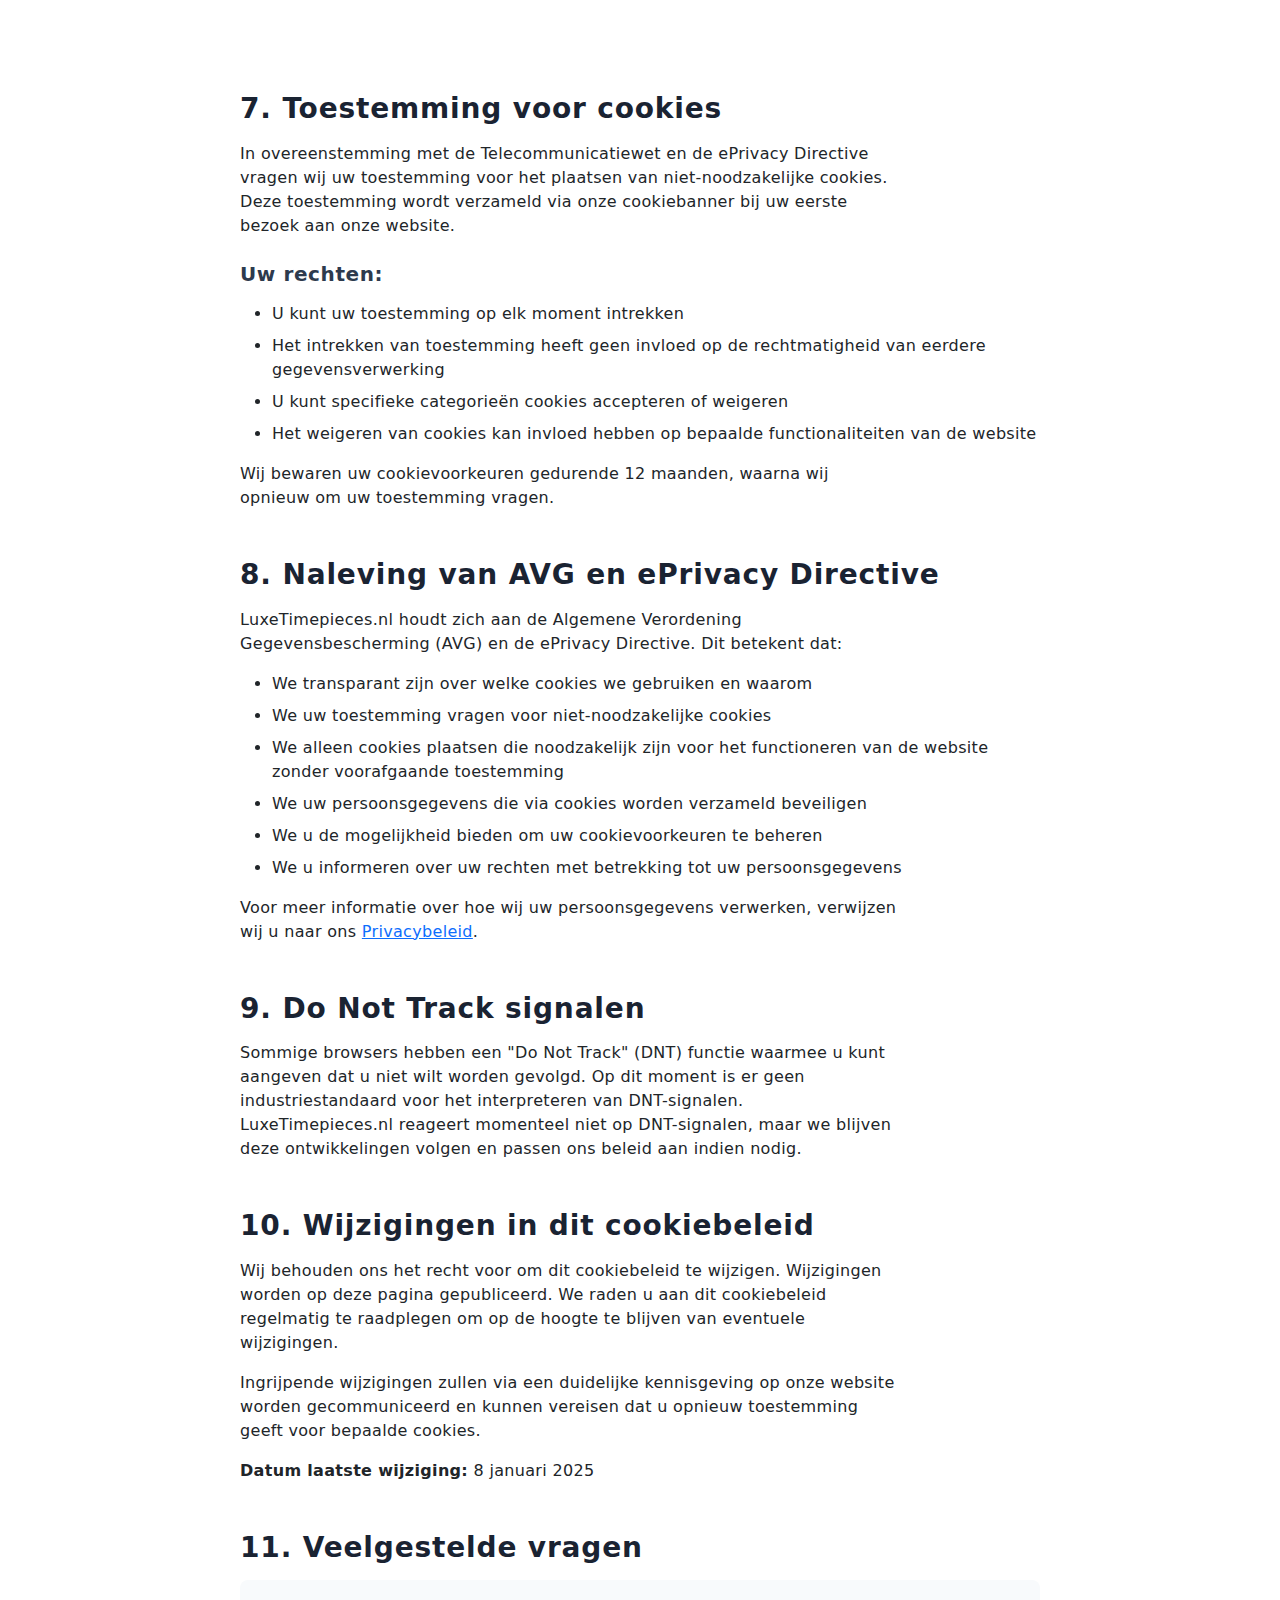
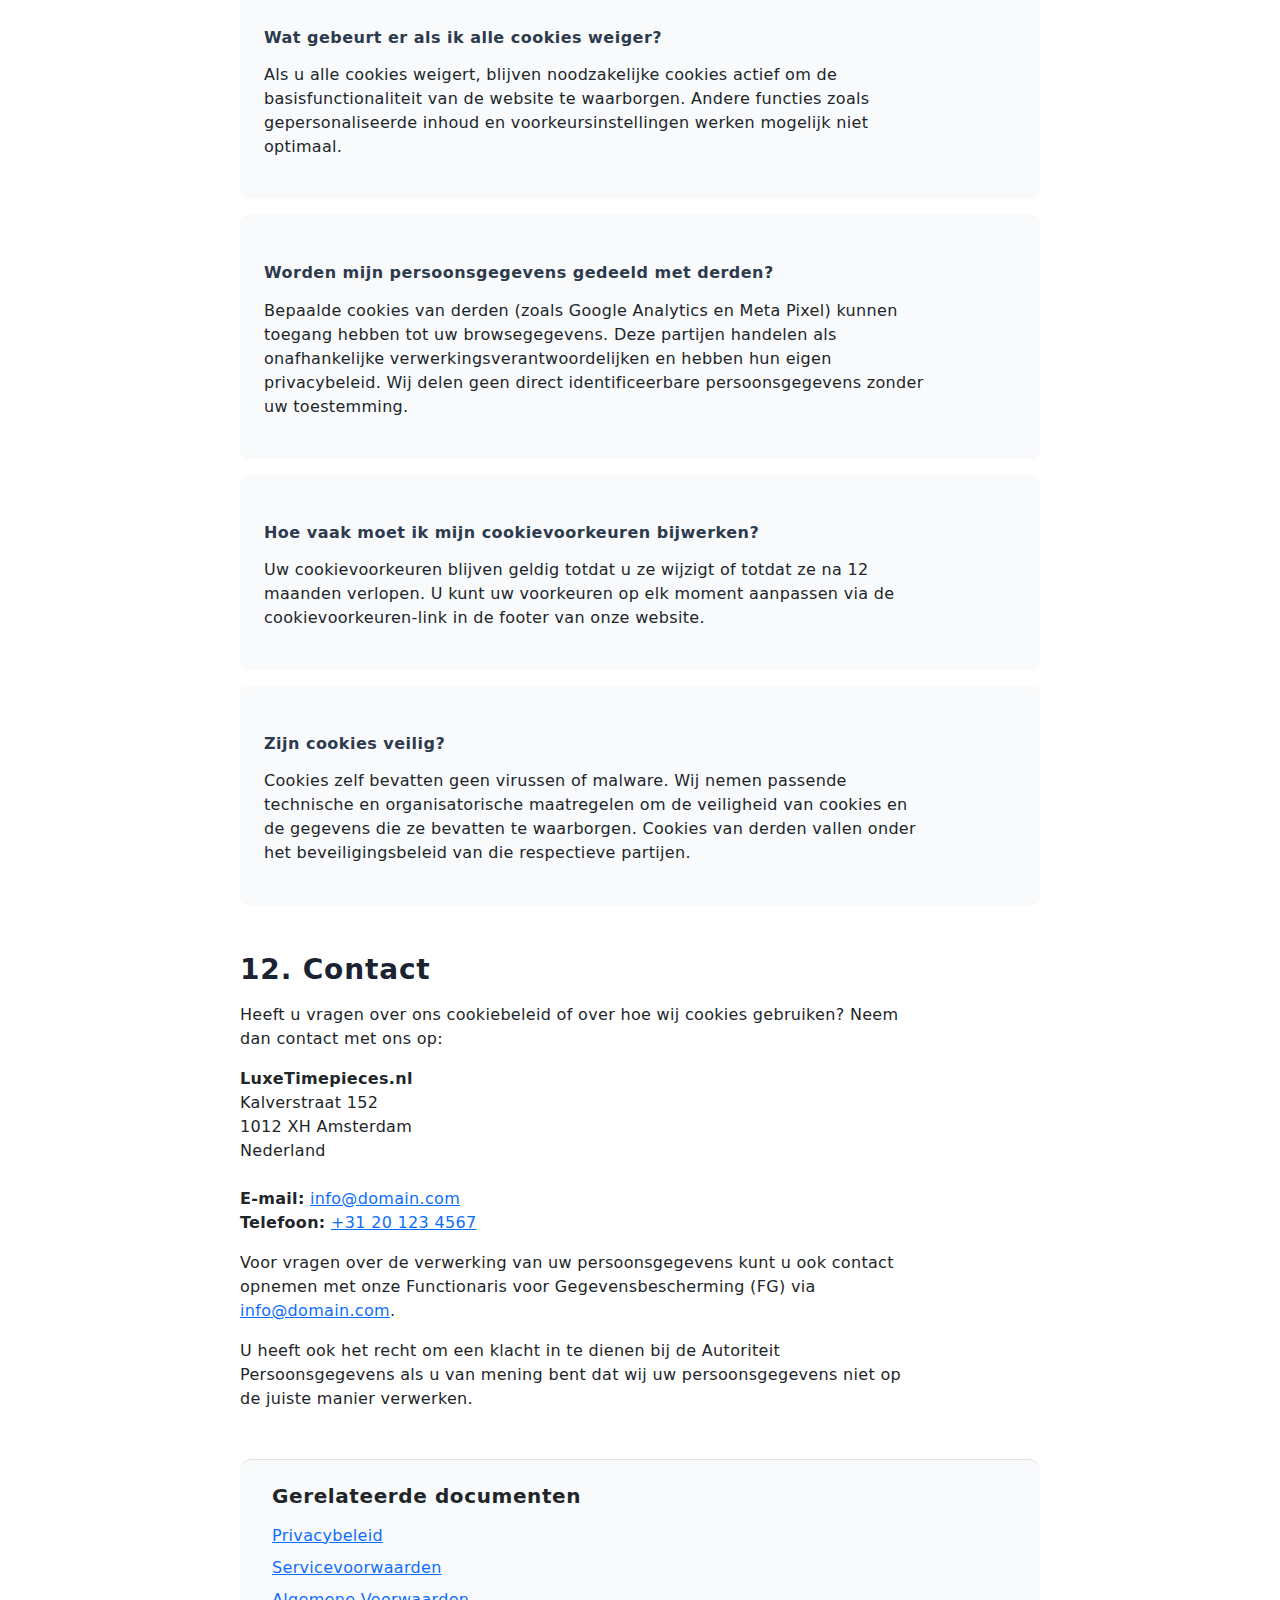
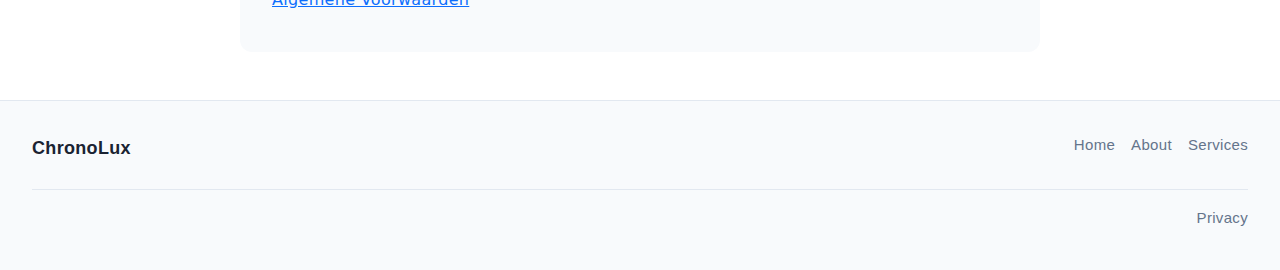
<file: cookie_policy.html>
<!DOCTYPE html><html lang="nl"><head>
  <meta charset="UTF-8">
  <meta name="viewport" content="width=device-width, initial-scale=1.0">
  <title>Cookiebeleid - LuxeTimepieces.nl</title>
  <meta name="description" content="Lees ons cookiebeleid om te begrijpen hoe LuxeTimepieces.nl cookies gebruikt om uw browse-ervaring te verbeteren en onze diensten te optimaliseren.">
  <meta name="robots" content="noindex, nofollow">
  <link rel="canonical" href="https://domain.com/cookie_policy.html">
  <meta property="og:title" content="Cookiebeleid - LuxeTimepieces.nl">
  <meta property="og:description" content="Lees ons cookiebeleid om te begrijpen hoe LuxeTimepieces.nl cookies gebruikt om uw browse-ervaring te verbeteren en onze diensten te optimaliseren.">
  <meta property="og:type" content="website">
  <meta property="og:url" content="https://domain.com/cookie_policy.html">
  <link rel="stylesheet" href="style.css">
  <link rel="icon" type="image/png" href="/favicon.png">
  <link rel="apple-touch-icon" href="/apple-touch-icon.png">
   <link rel="stylesheet" href="https://cdn.jsdelivr.net/npm/bootstrap@5.3.3/dist/css/bootstrap.min.css" integrity="sha384-QWTKZyjpPEjISv5WaRU9OFeRpok6YctnYmDr5pNlyT2bRjXh0JMhjY6hW+ALEwIH" crossorigin="anonymous">
<link rel="stylesheet" href="./header-footer.css">
</head>
 <body>
  <header class="cl-header" role="banner">
  <div class="cl-header__inner">
    <div class="cl-header__brand" aria-label="ChronoLux">
      <span class="cl-header__logo-text">ChronoLux</span>
    </div>
    <button class="cl-header__nav-toggle" type="button" aria-label="Toggle navigation" aria-expanded="false" aria-controls="cl-header-nav">
      <span class="cl-header__nav-toggle-line"></span>
      <span class="cl-header__nav-toggle-line"></span>
    </button>
    <nav class="cl-header__nav" id="cl-header-nav" role="navigation">
      <ul class="cl-header__nav-list">
        <li class="cl-header__nav-item"><a class="cl-header__nav-link" href="./index.html">Home</a></li>
        <li class="cl-header__nav-item"><a class="cl-header__nav-link" href="./about.html">About</a></li>
        <li class="cl-header__nav-item"><a class="cl-header__nav-link" href="./services.html">Services</a></li>
      </ul>
    </nav>
  </div>
</header>
  <main>
   <nav class="l-breadcrumbs py-3 bg-light" aria-label="breadcrumb">
    <div class="container">
     <ol class="breadcrumb mb-0">
      <li class="breadcrumb-item"><a href="index.html">Home</a></li>
      <li class="breadcrumb-item active" aria-current="page">Cookiebeleid</li>
     </ol>
    </div>
   </nav>
   <section class="l-section py-4 py-md-5">
    <div class="container">
     <div class="row justify-content-center">
      <div class="col-12 col-lg-10 col-xl-9">
       <article class="c-legal-content">
        <header class="mb-4 mb-md-5">
         <h1 class="display-4 fw-bold mb-3">Cookiebeleid</h1>
         <p class="text-muted">Laatst bijgewerkt: 8 januari 2025</p>
        </header>
        <div class="c-legal-section mb-5">
         <h2 class="h3 fw-bold mb-3">1. Wat zijn cookies?</h2>
         <p>Cookies zijn kleine tekstbestanden die op uw apparaat (computer, tablet of smartphone) worden geplaatst wanneer u onze website bezoekt. Deze bestanden bevatten informatie over uw browse-activiteiten en voorkeuren, en helpen ons uw ervaring op LuxeTimepieces.nl te verbeteren.</p>
         <p>Cookies kunnen worden onderverdeeld in verschillende categorieën op basis van hun oorsprong, doel en levensduur:</p>
         <ul>
          <li><strong>Eigen cookies:</strong> Geplaatst door LuxeTimepieces.nl</li>
          <li><strong>Cookies van derden:</strong> Geplaatst door externe dienstverleners</li>
          <li><strong>Sessiecookies:</strong> Tijdelijk, worden verwijderd na het sluiten van de browser</li>
          <li><strong>Permanente cookies:</strong> Blijven op uw apparaat tot een ingestelde vervaldatum of tot u ze verwijdert</li>
         </ul>
        </div>
        <div class="c-legal-section mb-5">
         <h2 class="h3 fw-bold mb-3">2. Waarom gebruiken wij cookies?</h2>
         <p>LuxeTimepieces.nl gebruikt cookies om:</p>
         <ul>
          <li>De functionaliteit van onze website te waarborgen</li>
          <li>Uw gebruikerservaring te personaliseren en te verbeteren</li>
          <li>Het gebruik van onze website te analyseren en onze diensten te optimaliseren</li>
          <li>Relevante advertenties en aanbiedingen te tonen</li>
          <li>De beveiliging van onze website te handhaven</li>
          <li>Uw voorkeuren en instellingen te onthouden</li>
         </ul>
        </div>
        <div class="c-legal-section mb-5">
         <h2 class="h3 fw-bold mb-3">3. Welke soorten cookies gebruiken wij?</h2>
         <div class="c-cookie-category mb-4">
          <h3 class="h5 fw-bold mb-2">3.1 Noodzakelijke cookies</h3>
          <p>Deze cookies zijn essentieel voor het correct functioneren van onze website. Zonder deze cookies kunnen bepaalde delen van de website niet werken.</p>
          <div class="table-responsive">
           <table class="table table-bordered">
            <thead>
             <tr>
              <th>Cookie Naam</th>
              <th>Doel</th>
              <th>Bewaartermijn</th>
             </tr>
            </thead>
            <tbody>
             <tr>
              <td>session_id</td>
              <td>Identificeert uw browsersessie</td>
              <td>Sessie</td>
             </tr>
             <tr>
              <td>cookie_consent</td>
              <td>Slaat uw cookievoorkeuren op</td>
              <td>1 jaar</td>
             </tr>
             <tr>
              <td>csrf_token</td>
              <td>Beveiligt formulieren tegen aanvallen</td>
              <td>Sessie</td>
             </tr>
            </tbody>
           </table>
          </div>
         </div>
         <div class="c-cookie-category mb-4">
          <h3 class="h5 fw-bold mb-2">3.2 Functionele cookies</h3>
          <p>Deze cookies onthouden uw keuzes en voorkeuren om uw gebruikservaring te personaliseren.</p>
          <div class="table-responsive">
           <table class="table table-bordered">
            <thead>
             <tr>
              <th>Cookie Naam</th>
              <th>Doel</th>
              <th>Bewaartermijn</th>
             </tr>
            </thead>
            <tbody>
             <tr>
              <td>language_preference</td>
              <td>Onthoudt uw taalvoorkeur</td>
              <td>6 maanden</td>
             </tr>
             <tr>
              <td>user_preferences</td>
              <td>Slaat uw weergavevoorkeuren op</td>
              <td>1 jaar</td>
             </tr>
             <tr>
              <td>wishlist</td>
              <td>Onthoudt items in uw verlanglijst</td>
              <td>30 dagen</td>
             </tr>
            </tbody>
           </table>
          </div>
         </div>
         <div class="c-cookie-category mb-4">
          <h3 class="h5 fw-bold mb-2">3.3 Analytische cookies</h3>
          <p>Deze cookies helpen ons begrijpen hoe bezoekers onze website gebruiken, zodat we de prestaties en gebruikservaring kunnen verbeteren.</p>
          <div class="table-responsive">
           <table class="table table-bordered">
            <thead>
             <tr>
              <th>Cookie Naam</th>
              <th>Provider</th>
              <th>Doel</th>
              <th>Bewaartermijn</th>
             </tr>
            </thead>
            <tbody>
             <tr>
              <td>_ga</td>
              <td>Google Analytics</td>
              <td>Onderscheidt gebruikers</td>
              <td>2 jaar</td>
             </tr>
             <tr>
              <td>_gid</td>
              <td>Google Analytics</td>
              <td>Onderscheidt gebruikers</td>
              <td>24 uur</td>
             </tr>
             <tr>
              <td>_gat</td>
              <td>Google Analytics</td>
              <td>Beperkt verzoeksnelheid</td>
              <td>1 minuut</td>
             </tr>
            </tbody>
           </table>
          </div>
         </div>
         <div class="c-cookie-category mb-4">
          <h3 class="h5 fw-bold mb-2">3.4 Marketing en tracking cookies</h3>
          <p>Deze cookies worden gebruikt om u relevante advertenties te tonen op basis van uw interesses en om de effectiviteit van onze marketingcampagnes te meten.</p>
          <div class="table-responsive">
           <table class="table table-bordered">
            <thead>
             <tr>
              <th>Cookie Naam</th>
              <th>Provider</th>
              <th>Doel</th>
              <th>Bewaartermijn</th>
             </tr>
            </thead>
            <tbody>
             <tr>
              <td>_fbp</td>
              <td>Meta (Facebook)</td>
              <td>Volgt bezoekers voor advertentiedoeleinden</td>
              <td>3 maanden</td>
             </tr>
             <tr>
              <td>fr</td>
              <td>Meta (Facebook)</td>
              <td>Levert advertenties en meet prestaties</td>
              <td>3 maanden</td>
             </tr>
             <tr>
              <td>IDE</td>
              <td>Google DoubleClick</td>
              <td>Retargeting en personalisatie</td>
              <td>1 jaar</td>
             </tr>
            </tbody>
           </table>
          </div>
         </div>
        </div>
        <div class="c-legal-section mb-5">
         <h2 class="h3 fw-bold mb-3">4. Cookies van derden</h2>
         <p>Naast onze eigen cookies, gebruiken we ook cookies van externe partijen om onze diensten te verbeteren en te analyseren:</p>
         <div class="c-third-party-service mb-3">
          <h3 class="h6 fw-bold">Google Analytics</h3>
          <p>We gebruiken Google Analytics om het gebruik van onze website te analyseren. Google kan deze informatie aan derden verschaffen indien Google hiertoe wettelijk wordt verplicht, of voor zover derden de informatie namens Google verwerken.</p>
          <p><a href="https://policies.google.com/privacy" target="_blank" rel="noopener noreferrer" class="text-decoration-underline">Google Privacy Policy</a></p>
         </div>
         <div class="c-third-party-service mb-3">
          <h3 class="h6 fw-bold">Meta Pixel (Facebook)</h3>
          <p>We gebruiken Meta Pixel om het gedrag van bezoekers te volgen nadat ze een Facebook-advertentie hebben gezien of erop hebben geklikt. Dit helpt ons de effectiviteit van onze advertenties te meten en te optimaliseren.</p>
          <p><a href="https://www.facebook.com/privacy/explanation" target="_blank" rel="noopener noreferrer" class="text-decoration-underline">Meta Privacy Policy</a></p>
         </div>
         <div class="c-third-party-service mb-3">
          <h3 class="h6 fw-bold">Google Ads</h3>
          <p>We gebruiken Google Ads om gerichte advertenties te tonen aan bezoekers die interesse hebben getoond in onze producten en diensten.</p>
          <p><a href="https://policies.google.com/technologies/ads" target="_blank" rel="noopener noreferrer" class="text-decoration-underline">Google Ads Privacy</a></p>
         </div>
        </div>
        <div class="c-legal-section mb-5">
         <h2 class="h3 fw-bold mb-3">5. Bewaartermijnen van cookies</h2>
         <p>De bewaartermijn van cookies varieert afhankelijk van het type en doel:</p>
         <ul>
          <li><strong>Sessiecookies:</strong> Worden automatisch verwijderd wanneer u uw browser sluit</li>
          <li><strong>Korte termijn cookies:</strong> 24 uur tot 30 dagen</li>
          <li><strong>Middellange termijn cookies:</strong> 3 maanden tot 1 jaar</li>
          <li><strong>Lange termijn cookies:</strong> Tot 2 jaar</li>
         </ul>
         <p>Na het verstrijken van de bewaartermijn worden cookies automatisch verwijderd. U kunt cookies ook op elk moment handmatig verwijderen via uw browserinstellingen.</p>
        </div>
        <div class="c-legal-section mb-5">
         <h2 class="h3 fw-bold mb-3">6. Hoe kunt u cookies beheren en verwijderen?</h2>
         <p>U heeft altijd controle over welke cookies u accepteert. Er zijn verschillende manieren om cookies te beheren:</p>
         <h3 class="h5 fw-bold mt-4 mb-3">6.1 Via onze website</h3>
         <p>Bij uw eerste bezoek aan onze website kunt u via onze cookiebanner uw voorkeuren instellen. U kunt deze voorkeuren op elk moment wijzigen door op de cookievoorkeuren-link in de footer te klikken.</p>
         <h3 class="h5 fw-bold mt-4 mb-3">6.2 Via uw browser</h3>
         <p>U kunt cookies beheren en verwijderen via de instellingen van uw browser. Hieronder vindt u instructies voor de meest gebruikte browsers:</p>
         <ul>
          <li><strong>Google Chrome:</strong> Instellingen → Privacy en beveiliging → Cookies en andere sitegegevens</li>
          <li><strong>Mozilla Firefox:</strong> Opties → Privacy &amp; Beveiliging → Cookies en sitegegevens</li>
          <li><strong>Safari:</strong> Voorkeuren → Privacy → Cookies en websitegegevens</li>
          <li><strong>Microsoft Edge:</strong> Instellingen → Cookies en sitemachtigingen</li>
         </ul>
         <h3 class="h5 fw-bold mt-4 mb-3">6.3 Opt-out tools van derden</h3>
         <p>Voor bepaalde cookies van derden kunt u ook gebruik maken van opt-out tools:</p>
         <ul>
          <li><a href="https://tools.google.com/dlpage/gaoptout" target="_blank" rel="noopener noreferrer" class="text-decoration-underline">Google Analytics Opt-out Browser Add-on</a></li>
          <li><a href="https://www.youronlinechoices.com/nl/" target="_blank" rel="noopener noreferrer" class="text-decoration-underline">Your Online Choices</a></li>
          <li><a href="https://optout.networkadvertising.org/" target="_blank" rel="noopener noreferrer" class="text-decoration-underline">Network Advertising Initiative</a></li>
         </ul>
         <div class="alert alert-warning mt-4" role="alert">
          <strong>Let op:</strong> Als u cookies uitschakelt of verwijdert, kan dit invloed hebben op de functionaliteit en gebruikservaring van onze website. Sommige functies werken mogelijk niet meer correct.
         </div>
        </div>
        <div class="c-legal-section mb-5">
         <h2 class="h3 fw-bold mb-3">7. Toestemming voor cookies</h2>
         <p>In overeenstemming met de Telecommunicatiewet en de ePrivacy Directive vragen wij uw toestemming voor het plaatsen van niet-noodzakelijke cookies. Deze toestemming wordt verzameld via onze cookiebanner bij uw eerste bezoek aan onze website.</p>
         <h3 class="h5 fw-bold mt-4 mb-3">Uw rechten:</h3>
         <ul>
          <li>U kunt uw toestemming op elk moment intrekken</li>
          <li>Het intrekken van toestemming heeft geen invloed op de rechtmatigheid van eerdere gegevensverwerking</li>
          <li>U kunt specifieke categorieën cookies accepteren of weigeren</li>
          <li>Het weigeren van cookies kan invloed hebben op bepaalde functionaliteiten van de website</li>
         </ul>
         <p class="mt-3">Wij bewaren uw cookievoorkeuren gedurende 12 maanden, waarna wij opnieuw om uw toestemming vragen.</p>
        </div>
        <div class="c-legal-section mb-5">
         <h2 class="h3 fw-bold mb-3">8. Naleving van AVG en ePrivacy Directive</h2>
         <p>LuxeTimepieces.nl houdt zich aan de Algemene Verordening Gegevensbescherming (AVG) en de ePrivacy Directive. Dit betekent dat:</p>
         <ul>
          <li>We transparant zijn over welke cookies we gebruiken en waarom</li>
          <li>We uw toestemming vragen voor niet-noodzakelijke cookies</li>
          <li>We alleen cookies plaatsen die noodzakelijk zijn voor het functioneren van de website zonder voorafgaande toestemming</li>
          <li>We uw persoonsgegevens die via cookies worden verzameld beveiligen</li>
          <li>We u de mogelijkheid bieden om uw cookievoorkeuren te beheren</li>
          <li>We u informeren over uw rechten met betrekking tot uw persoonsgegevens</li>
         </ul>
         <p>Voor meer informatie over hoe wij uw persoonsgegevens verwerken, verwijzen wij u naar ons <a href="privacy.html" class="text-decoration-underline">Privacybeleid</a>.</p>
        </div>
        <div class="c-legal-section mb-5">
         <h2 class="h3 fw-bold mb-3">9. Do Not Track signalen</h2>
         <p>Sommige browsers hebben een "Do Not Track" (DNT) functie waarmee u kunt aangeven dat u niet wilt worden gevolgd. Op dit moment is er geen industriestandaard voor het interpreteren van DNT-signalen. LuxeTimepieces.nl reageert momenteel niet op DNT-signalen, maar we blijven deze ontwikkelingen volgen en passen ons beleid aan indien nodig.</p>
        </div>
        <div class="c-legal-section mb-5">
         <h2 class="h3 fw-bold mb-3">10. Wijzigingen in dit cookiebeleid</h2>
         <p>Wij behouden ons het recht voor om dit cookiebeleid te wijzigen. Wijzigingen worden op deze pagina gepubliceerd. We raden u aan dit cookiebeleid regelmatig te raadplegen om op de hoogte te blijven van eventuele wijzigingen.</p>
         <p>Ingrijpende wijzigingen zullen via een duidelijke kennisgeving op onze website worden gecommuniceerd en kunnen vereisen dat u opnieuw toestemming geeft voor bepaalde cookies.</p>
         <p><strong>Datum laatste wijziging:</strong> 8 januari 2025</p>
        </div>
        <div class="c-legal-section mb-5">
         <h2 class="h3 fw-bold mb-3">11. Veelgestelde vragen</h2>
         <div class="c-faq-item mb-3">
          <h3 class="h6 fw-bold">Wat gebeurt er als ik alle cookies weiger?</h3>
          <p>Als u alle cookies weigert, blijven noodzakelijke cookies actief om de basisfunctionaliteit van de website te waarborgen. Andere functies zoals gepersonaliseerde inhoud en voorkeursinstellingen werken mogelijk niet optimaal.</p>
         </div>
         <div class="c-faq-item mb-3">
          <h3 class="h6 fw-bold">Worden mijn persoonsgegevens gedeeld met derden?</h3>
          <p>Bepaalde cookies van derden (zoals Google Analytics en Meta Pixel) kunnen toegang hebben tot uw browsegegevens. Deze partijen handelen als onafhankelijke verwerkingsverantwoordelijken en hebben hun eigen privacybeleid. Wij delen geen direct identificeerbare persoonsgegevens zonder uw toestemming.</p>
         </div>
         <div class="c-faq-item mb-3">
          <h3 class="h6 fw-bold">Hoe vaak moet ik mijn cookievoorkeuren bijwerken?</h3>
          <p>Uw cookievoorkeuren blijven geldig totdat u ze wijzigt of totdat ze na 12 maanden verlopen. U kunt uw voorkeuren op elk moment aanpassen via de cookievoorkeuren-link in de footer van onze website.</p>
         </div>
         <div class="c-faq-item mb-3">
          <h3 class="h6 fw-bold">Zijn cookies veilig?</h3>
          <p>Cookies zelf bevatten geen virussen of malware. Wij nemen passende technische en organisatorische maatregelen om de veiligheid van cookies en de gegevens die ze bevatten te waarborgen. Cookies van derden vallen onder het beveiligingsbeleid van die respectieve partijen.</p>
         </div>
        </div>
        <div class="c-legal-section">
         <h2 class="h3 fw-bold mb-3">12. Contact</h2>
         <p>Heeft u vragen over ons cookiebeleid of over hoe wij cookies gebruiken? Neem dan contact met ons op:</p>
         <address class="mt-3"><strong>LuxeTimepieces.nl</strong>
          <br>
          Kalverstraat 152
          <br>
          1012 XH Amsterdam
          <br>
          Nederland
          <br>
          <br>
          <strong>E-mail:</strong> <a href="mailto:info@domain.com">info@domain.com</a>
          <br>
          <strong>Telefoon:</strong> <a href="tel:+31201234567">+31 20 123 4567</a></address>
         <p class="mt-3">Voor vragen over de verwerking van uw persoonsgegevens kunt u ook contact opnemen met onze Functionaris voor Gegevensbescherming (FG) via <a href="mailto:info@domain.com">info@domain.com</a>.</p>
         <p>U heeft ook het recht om een klacht in te dienen bij de Autoriteit Persoonsgegevens als u van mening bent dat wij uw persoonsgegevens niet op de juiste manier verwerken.</p>
        </div>
        <div class="c-related-links mt-5 pt-4 border-top">
         <h2 class="h5 fw-bold mb-3">Gerelateerde documenten</h2>
         <ul class="list-unstyled">
          <li class="mb-2"><a href="privacy.html" class="text-decoration-underline">Privacybeleid</a></li>
          <li class="mb-2"><a href="terms_of_services.html" class="text-decoration-underline">Servicevoorwaarden</a></li>
          <li class="mb-2"><a href="terms_and_conditions.html" class="text-decoration-underline">Algemene Voorwaarden</a></li>
         </ul>
        </div>
       </article>
      </div>
     </div>
    </div>
   </section>
  </main>
  <footer class="cl-footer" role="contentinfo">
  <div class="cl-footer__inner">
    <div class="cl-footer__main">
      <div class="cl-footer__brand">ChronoLux</div>
      <nav class="cl-footer__nav" aria-label="Footer navigation">
        <ul class="cl-footer__nav-list">
          <li class="cl-footer__nav-item"><a class="cl-footer__nav-link" href="./index.html">Home</a></li>
          <li class="cl-footer__nav-item"><a class="cl-footer__nav-link" href="./about.html">About</a></li>
          <li class="cl-footer__nav-item"><a class="cl-footer__nav-link" href="./services.html">Services</a></li>
        </ul>
      </nav>
    </div>
    <div class="cl-footer__legal" aria-label="Legal links">
      <ul class="cl-footer__legal-list">
        <li class="cl-footer__legal-item"><a class="cl-footer__legal-link" href="./privacy.html">Privacy</a></li>
      </ul>
    </div>
  </div>
</footer>
  <script src="script.js" defer=""></script>
 
<script src="./header-footer.js"></script>
<script src="./consent.js"></script>
</body></html>
</file>
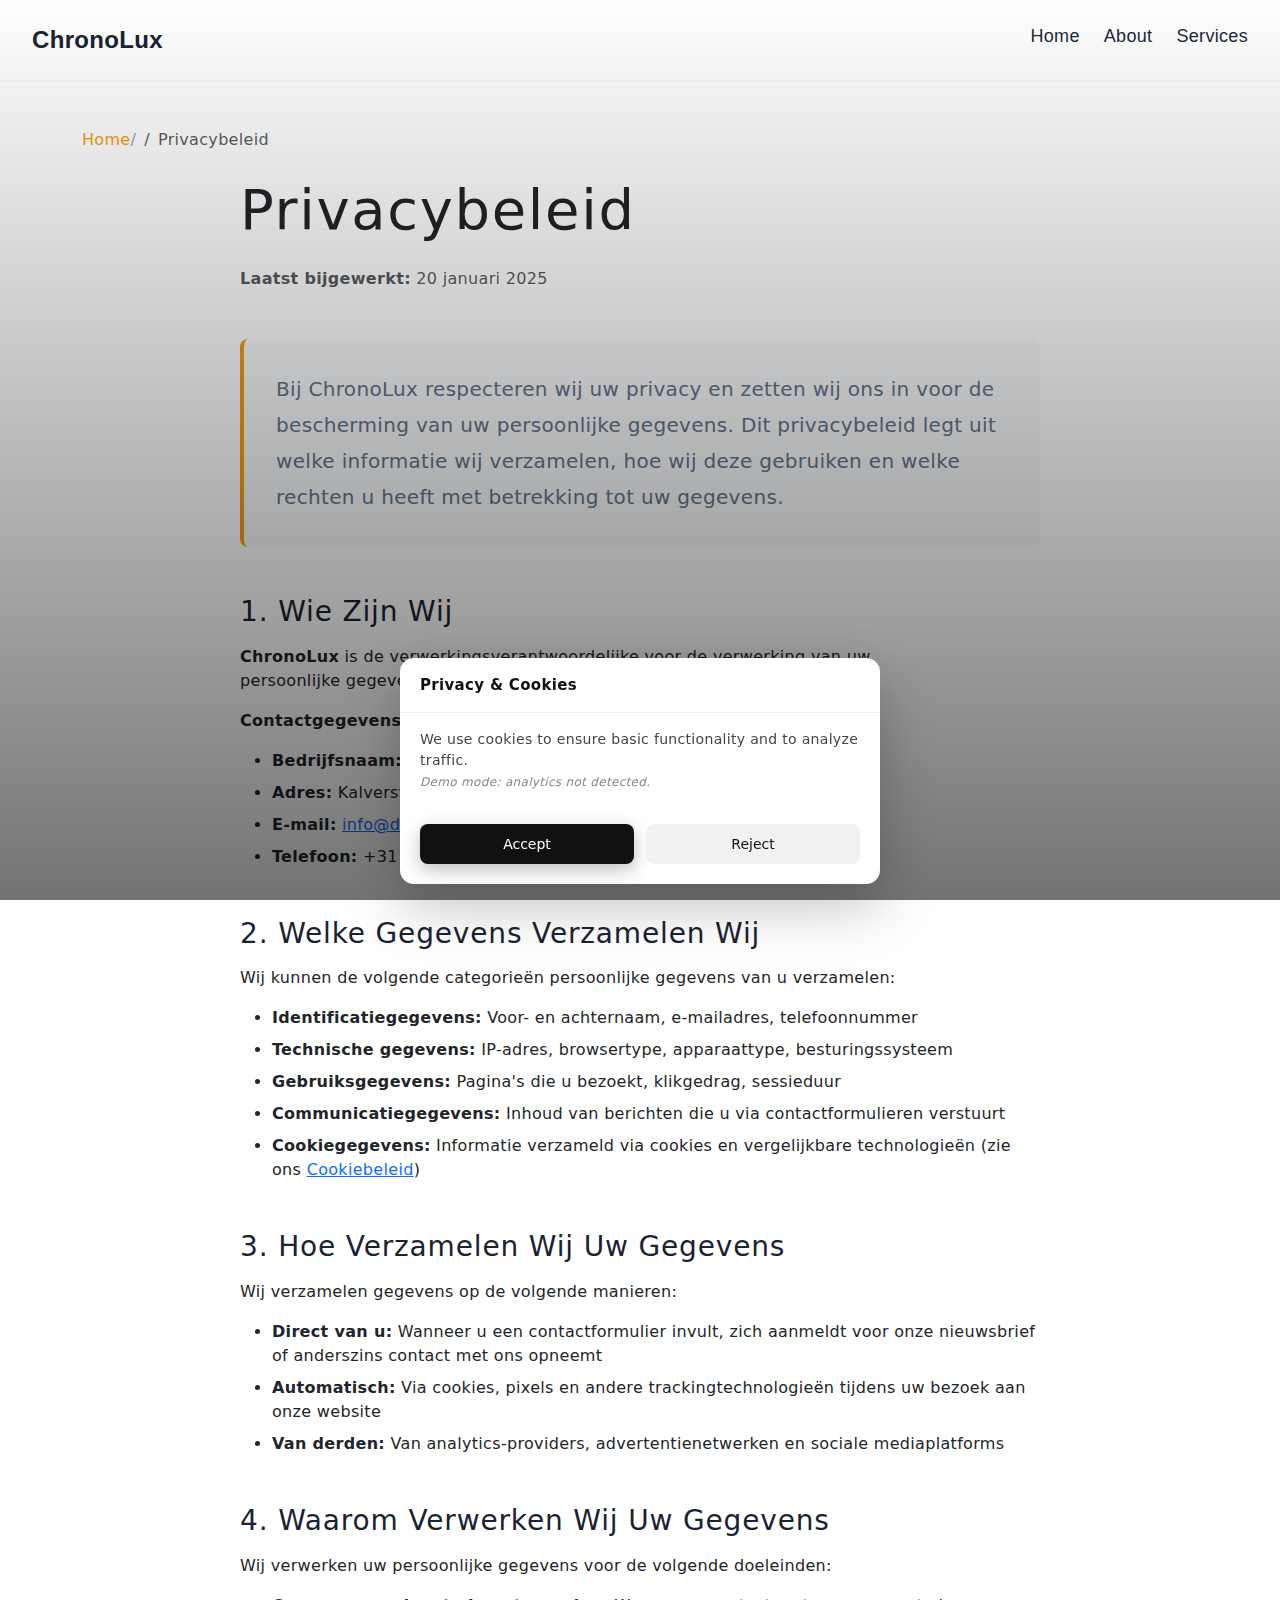
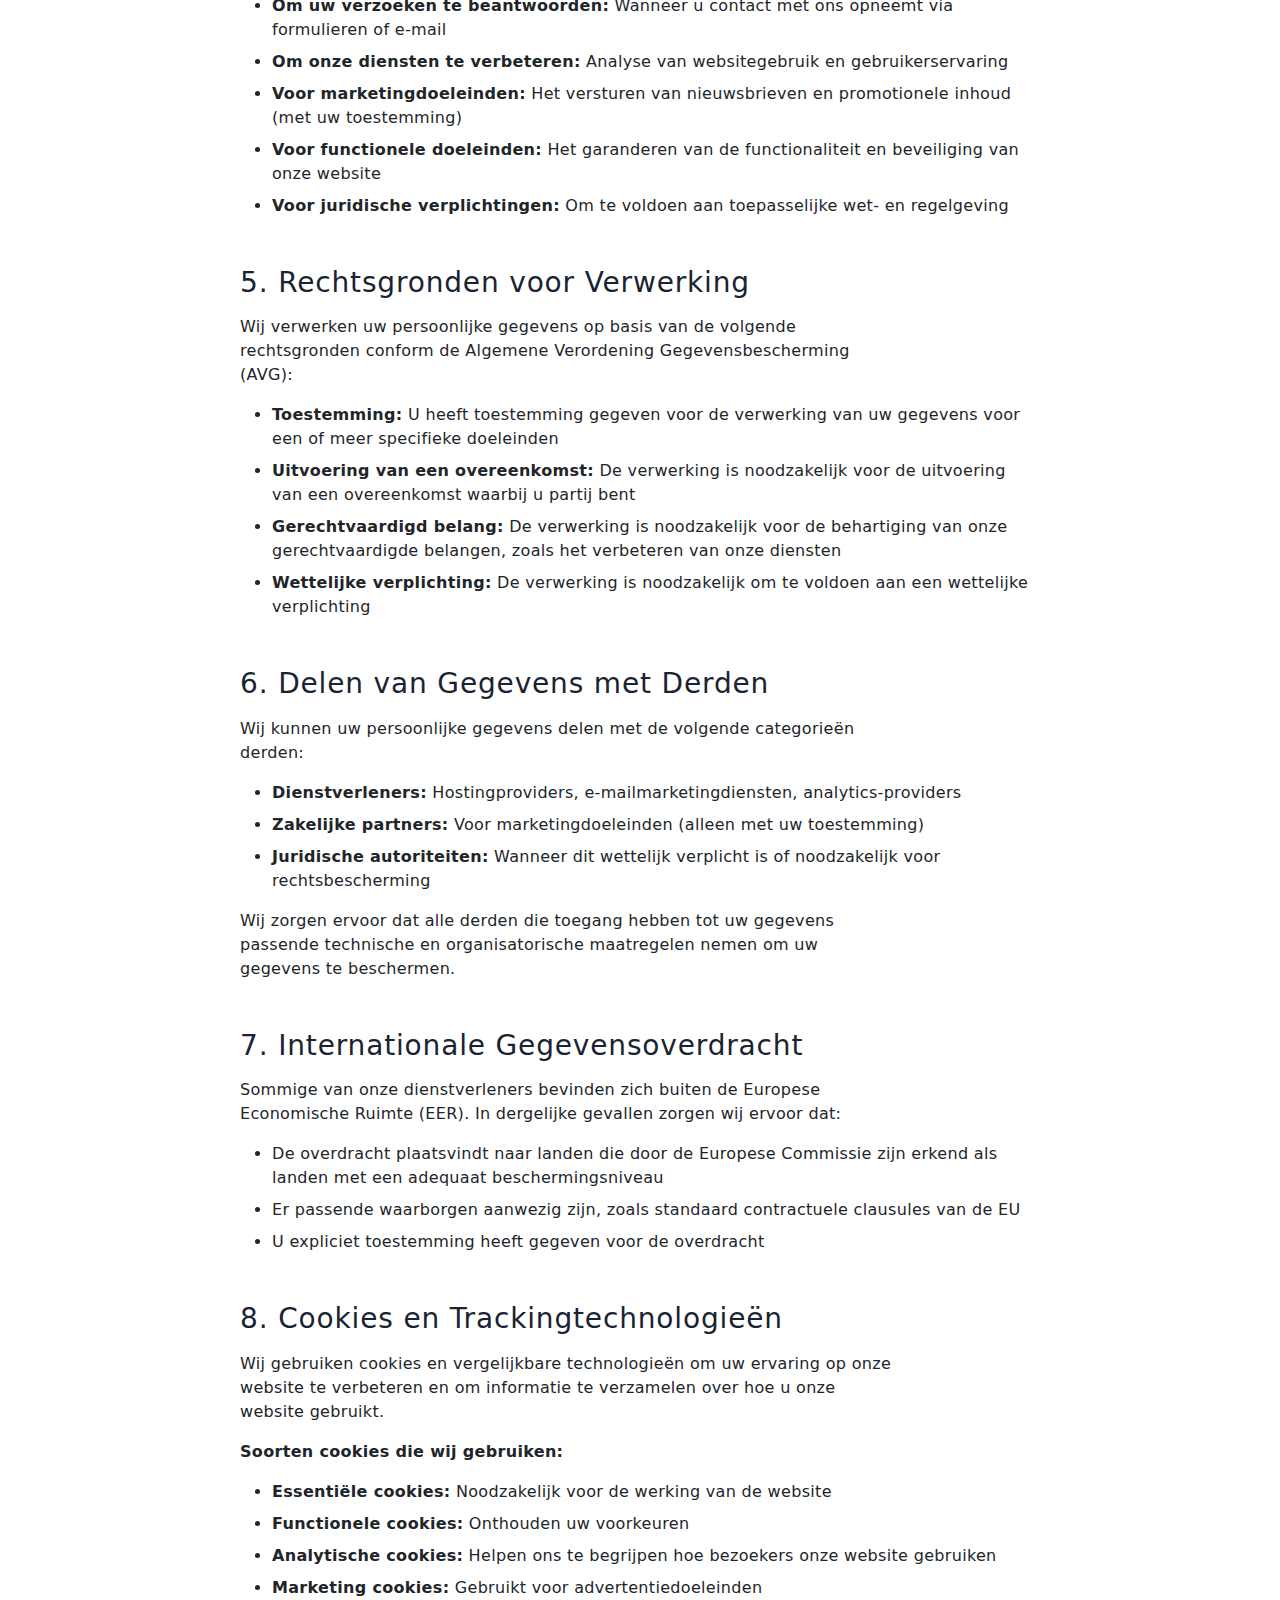
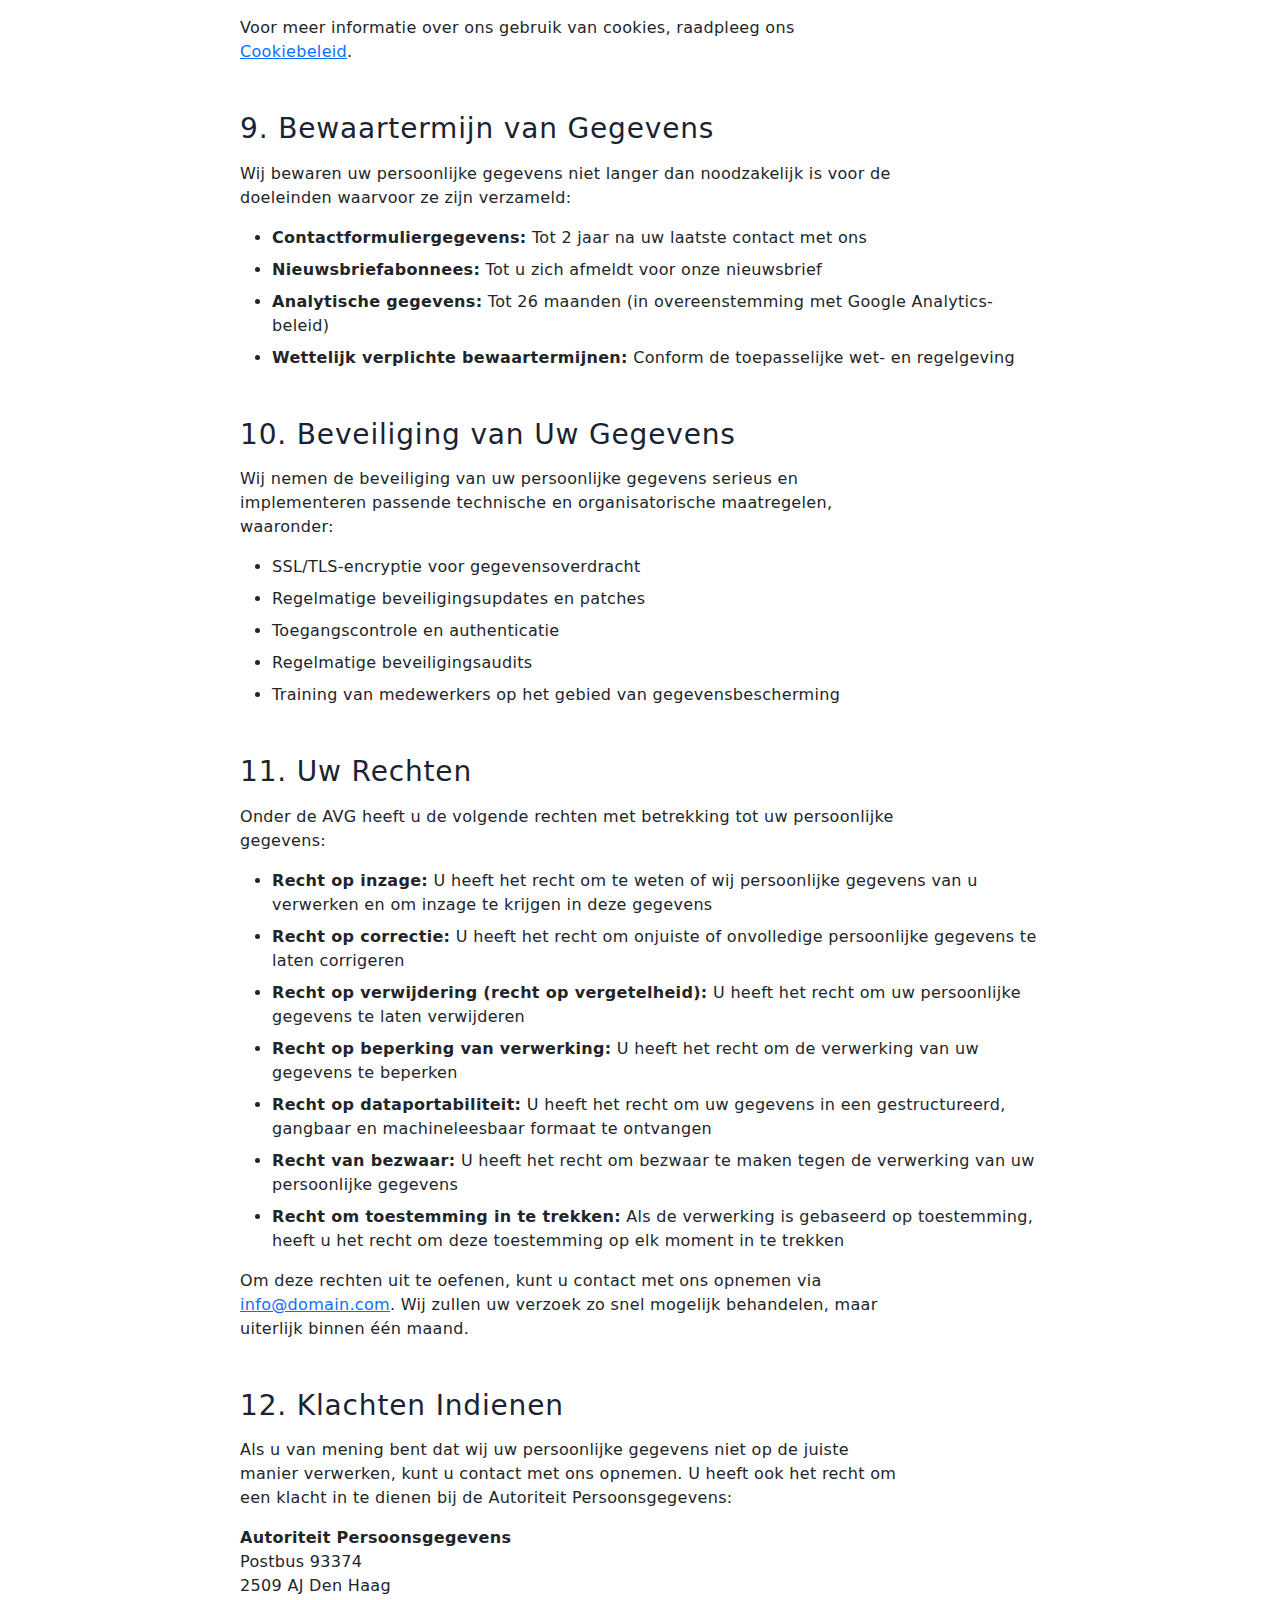
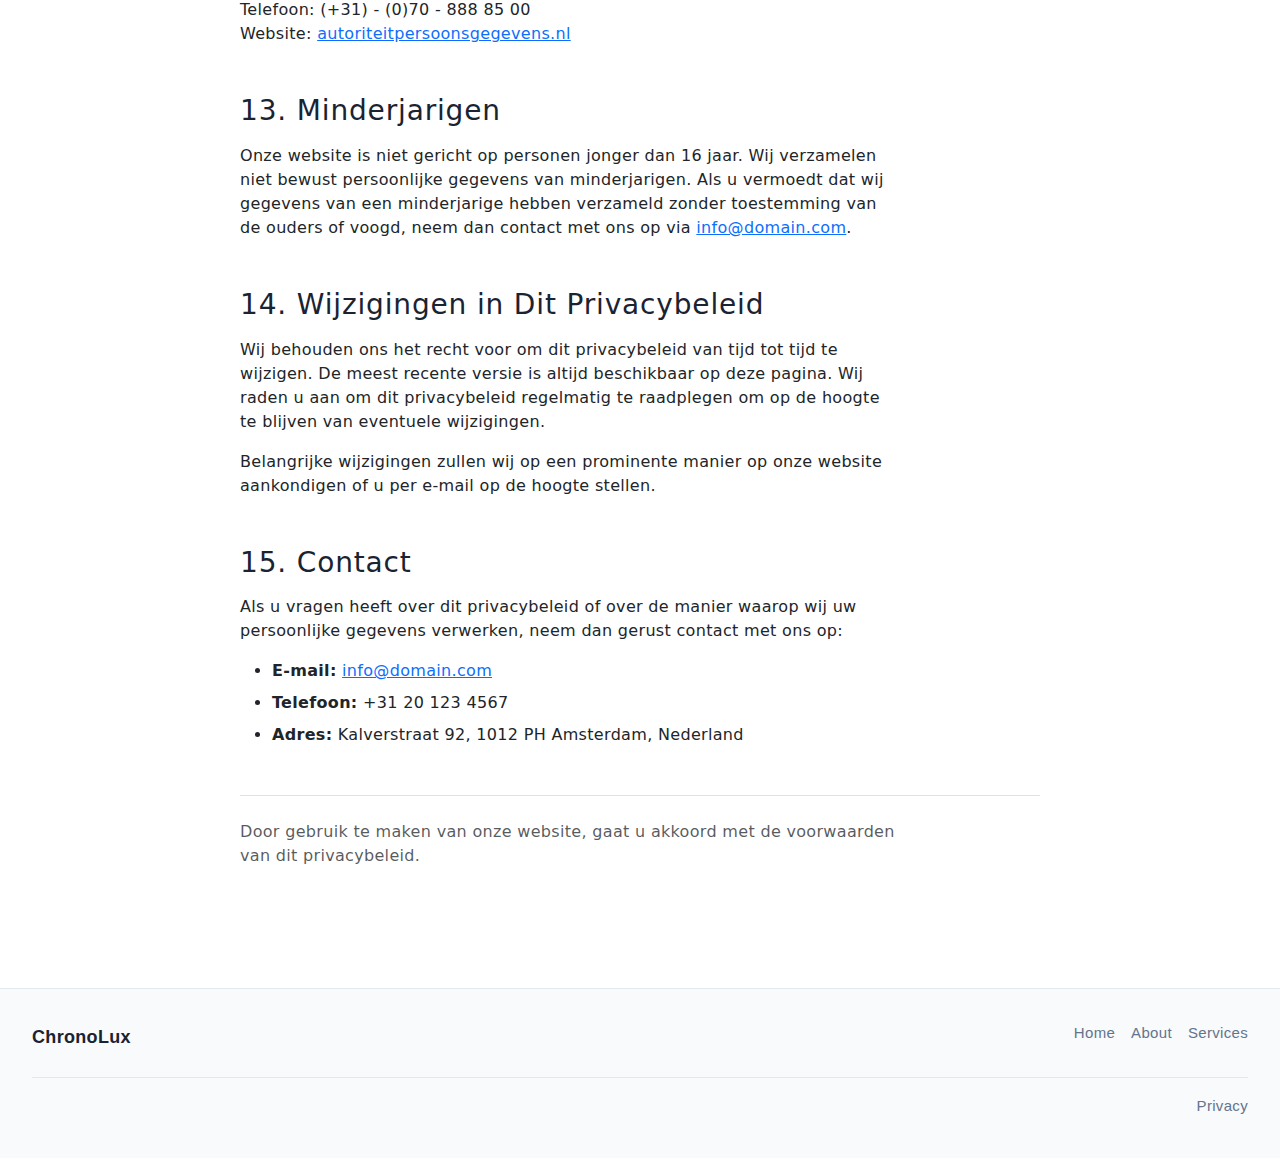
<file: privacy.html>
<!DOCTYPE html><html lang="nl"><head>
  <meta charset="UTF-8">
  <meta name="viewport" content="width=device-width, initial-scale=1.0">
  <title>Privacybeleid - ChronoLux</title>
  <meta name="description" content="Lees ons privacybeleid om te begrijpen hoe ChronoLux uw persoonlijke gegevens verzamelt, gebruikt en beschermt in overeenstemming met de AVG.">
  <link rel="canonical" href="https://domain.com/privacy.html">
  <meta property="og:title" content="Privacybeleid - ChronoLux">
  <meta property="og:description" content="Lees ons privacybeleid om te begrijpen hoe ChronoLux uw persoonlijke gegevens verzamelt, gebruikt en beschermt in overeenstemming met de AVG.">
  <meta property="og:type" content="website">
  <meta property="og:url" content="https://domain.com/privacy.html">
  <link rel="stylesheet" href="style.css">
  <link rel="icon" type="image/png" href="/favicon.png">
  <link rel="apple-touch-icon" href="/apple-touch-icon.png">
   <link rel="stylesheet" href="https://cdn.jsdelivr.net/npm/bootstrap@5.3.3/dist/css/bootstrap.min.css" integrity="sha384-QWTKZyjpPEjISv5WaRU9OFeRpok6YctnYmDr5pNlyT2bRjXh0JMhjY6hW+ALEwIH" crossorigin="anonymous">
<link rel="stylesheet" href="./header-footer.css">
</head>
 <body>
  <header class="cl-header" role="banner">
  <div class="cl-header__inner">
    <div class="cl-header__brand" aria-label="ChronoLux">
      <span class="cl-header__logo-text">ChronoLux</span>
    </div>
    <button class="cl-header__nav-toggle" type="button" aria-label="Toggle navigation" aria-expanded="false" aria-controls="cl-header-nav">
      <span class="cl-header__nav-toggle-line"></span>
      <span class="cl-header__nav-toggle-line"></span>
    </button>
    <nav class="cl-header__nav" id="cl-header-nav" role="navigation">
      <ul class="cl-header__nav-list">
        <li class="cl-header__nav-item"><a class="cl-header__nav-link" href="./index.html">Home</a></li>
        <li class="cl-header__nav-item"><a class="cl-header__nav-link" href="./about.html">About</a></li>
        <li class="cl-header__nav-item"><a class="cl-header__nav-link" href="./services.html">Services</a></li>
      </ul>
    </nav>
  </div>
</header>
  <main>
   <section class="l-section py-4 py-md-5" style="scroll-margin-top: var(--header-h);">
    <div class="container">
     <nav aria-label="breadcrumb">
      <ol class="breadcrumb">
       <li class="breadcrumb-item"><a href="index.html">Home</a></li>
       <li class="breadcrumb-item active" aria-current="page">Privacybeleid</li>
      </ol>
     </nav>
     <div class="row justify-content-center">
      <div class="col-12 col-lg-10">
       <article class="c-privacy-content" data-aos="fade-up">
        <h1 class="display-4 mb-4">Privacybeleid</h1>
        <p class="text-muted mb-5"><strong>Laatst bijgewerkt:</strong> 20 januari 2025</p>
        <div class="c-privacy-intro mb-5">
         <p class="lead">Bij ChronoLux respecteren wij uw privacy en zetten wij ons in voor de bescherming van uw persoonlijke gegevens. Dit privacybeleid legt uit welke informatie wij verzamelen, hoe wij deze gebruiken en welke rechten u heeft met betrekking tot uw gegevens.</p>
        </div>
        <section class="c-privacy-section mb-5" data-aos="fade-up" data-aos-delay="100">
         <h2 class="h3 mb-3">1. Wie Zijn Wij</h2>
         <div class="c-privacy-text">
          <p><strong>ChronoLux</strong> is de verwerkingsverantwoordelijke voor de verwerking van uw persoonlijke gegevens.</p>
          <p><strong>Contactgegevens:</strong></p>
          <ul>
           <li><strong>Bedrijfsnaam:</strong> ChronoLux</li>
           <li><strong>Adres:</strong> Kalverstraat 92, 1012 PH Amsterdam, Nederland</li>
           <li><strong>E-mail:</strong> <a href="mailto:info@domain.com">info@domain.com</a></li>
           <li><strong>Telefoon:</strong> +31 20 123 4567</li>
          </ul>
         </div>
        </section>
        <section class="c-privacy-section mb-5" data-aos="fade-up" data-aos-delay="150">
         <h2 class="h3 mb-3">2. Welke Gegevens Verzamelen Wij</h2>
         <div class="c-privacy-text">
          <p>Wij kunnen de volgende categorieën persoonlijke gegevens van u verzamelen:</p>
          <ul>
           <li><strong>Identificatiegegevens:</strong> Voor- en achternaam, e-mailadres, telefoonnummer</li>
           <li><strong>Technische gegevens:</strong> IP-adres, browsertype, apparaattype, besturingssysteem</li>
           <li><strong>Gebruiksgegevens:</strong> Pagina's die u bezoekt, klikgedrag, sessieduur</li>
           <li><strong>Communicatiegegevens:</strong> Inhoud van berichten die u via contactformulieren verstuurt</li>
           <li><strong>Cookiegegevens:</strong> Informatie verzameld via cookies en vergelijkbare technologieën (zie ons <a href="cookie_policy.html">Cookiebeleid</a>)</li>
          </ul>
         </div>
        </section>
        <section class="c-privacy-section mb-5" data-aos="fade-up" data-aos-delay="200">
         <h2 class="h3 mb-3">3. Hoe Verzamelen Wij Uw Gegevens</h2>
         <div class="c-privacy-text">
          <p>Wij verzamelen gegevens op de volgende manieren:</p>
          <ul>
           <li><strong>Direct van u:</strong> Wanneer u een contactformulier invult, zich aanmeldt voor onze nieuwsbrief of anderszins contact met ons opneemt</li>
           <li><strong>Automatisch:</strong> Via cookies, pixels en andere trackingtechnologieën tijdens uw bezoek aan onze website</li>
           <li><strong>Van derden:</strong> Van analytics-providers, advertentienetwerken en sociale mediaplatforms</li>
          </ul>
         </div>
        </section>
        <section class="c-privacy-section mb-5" data-aos="fade-up" data-aos-delay="250">
         <h2 class="h3 mb-3">4. Waarom Verwerken Wij Uw Gegevens</h2>
         <div class="c-privacy-text">
          <p>Wij verwerken uw persoonlijke gegevens voor de volgende doeleinden:</p>
          <ul>
           <li><strong>Om uw verzoeken te beantwoorden:</strong> Wanneer u contact met ons opneemt via formulieren of e-mail</li>
           <li><strong>Om onze diensten te verbeteren:</strong> Analyse van websitegebruik en gebruikerservaring</li>
           <li><strong>Voor marketingdoeleinden:</strong> Het versturen van nieuwsbrieven en promotionele inhoud (met uw toestemming)</li>
           <li><strong>Voor functionele doeleinden:</strong> Het garanderen van de functionaliteit en beveiliging van onze website</li>
           <li><strong>Voor juridische verplichtingen:</strong> Om te voldoen aan toepasselijke wet- en regelgeving</li>
          </ul>
         </div>
        </section>
        <section class="c-privacy-section mb-5" data-aos="fade-up" data-aos-delay="300">
         <h2 class="h3 mb-3">5. Rechtsgronden voor Verwerking</h2>
         <div class="c-privacy-text">
          <p>Wij verwerken uw persoonlijke gegevens op basis van de volgende rechtsgronden conform de Algemene Verordening Gegevensbescherming (AVG):</p>
          <ul>
           <li><strong>Toestemming:</strong> U heeft toestemming gegeven voor de verwerking van uw gegevens voor een of meer specifieke doeleinden</li>
           <li><strong>Uitvoering van een overeenkomst:</strong> De verwerking is noodzakelijk voor de uitvoering van een overeenkomst waarbij u partij bent</li>
           <li><strong>Gerechtvaardigd belang:</strong> De verwerking is noodzakelijk voor de behartiging van onze gerechtvaardigde belangen, zoals het verbeteren van onze diensten</li>
           <li><strong>Wettelijke verplichting:</strong> De verwerking is noodzakelijk om te voldoen aan een wettelijke verplichting</li>
          </ul>
         </div>
        </section>
        <section class="c-privacy-section mb-5" data-aos="fade-up" data-aos-delay="350">
         <h2 class="h3 mb-3">6. Delen van Gegevens met Derden</h2>
         <div class="c-privacy-text">
          <p>Wij kunnen uw persoonlijke gegevens delen met de volgende categorieën derden:</p>
          <ul>
           <li><strong>Dienstverleners:</strong> Hostingproviders, e-mailmarketingdiensten, analytics-providers</li>
           <li><strong>Zakelijke partners:</strong> Voor marketingdoeleinden (alleen met uw toestemming)</li>
           <li><strong>Juridische autoriteiten:</strong> Wanneer dit wettelijk verplicht is of noodzakelijk voor rechtsbescherming</li>
          </ul>
          <p>Wij zorgen ervoor dat alle derden die toegang hebben tot uw gegevens passende technische en organisatorische maatregelen nemen om uw gegevens te beschermen.</p>
         </div>
        </section>
        <section class="c-privacy-section mb-5" data-aos="fade-up" data-aos-delay="400">
         <h2 class="h3 mb-3">7. Internationale Gegevensoverdracht</h2>
         <div class="c-privacy-text">
          <p>Sommige van onze dienstverleners bevinden zich buiten de Europese Economische Ruimte (EER). In dergelijke gevallen zorgen wij ervoor dat:</p>
          <ul>
           <li>De overdracht plaatsvindt naar landen die door de Europese Commissie zijn erkend als landen met een adequaat beschermingsniveau</li>
           <li>Er passende waarborgen aanwezig zijn, zoals standaard contractuele clausules van de EU</li>
           <li>U expliciet toestemming heeft gegeven voor de overdracht</li>
          </ul>
         </div>
        </section>
        <section class="c-privacy-section mb-5" data-aos="fade-up" data-aos-delay="450">
         <h2 class="h3 mb-3">8. Cookies en Trackingtechnologieën</h2>
         <div class="c-privacy-text">
          <p>Wij gebruiken cookies en vergelijkbare technologieën om uw ervaring op onze website te verbeteren en om informatie te verzamelen over hoe u onze website gebruikt.</p>
          <p><strong>Soorten cookies die wij gebruiken:</strong></p>
          <ul>
           <li><strong>Essentiële cookies:</strong> Noodzakelijk voor de werking van de website</li>
           <li><strong>Functionele cookies:</strong> Onthouden uw voorkeuren</li>
           <li><strong>Analytische cookies:</strong> Helpen ons te begrijpen hoe bezoekers onze website gebruiken</li>
           <li><strong>Marketing cookies:</strong> Gebruikt voor advertentiedoeleinden</li>
          </ul>
          <p>Voor meer informatie over ons gebruik van cookies, raadpleeg ons <a href="cookie_policy.html">Cookiebeleid</a>.</p>
         </div>
        </section>
        <section class="c-privacy-section mb-5" data-aos="fade-up" data-aos-delay="500">
         <h2 class="h3 mb-3">9. Bewaartermijn van Gegevens</h2>
         <div class="c-privacy-text">
          <p>Wij bewaren uw persoonlijke gegevens niet langer dan noodzakelijk is voor de doeleinden waarvoor ze zijn verzameld:</p>
          <ul>
           <li><strong>Contactformuliergegevens:</strong> Tot 2 jaar na uw laatste contact met ons</li>
           <li><strong>Nieuwsbriefabonnees:</strong> Tot u zich afmeldt voor onze nieuwsbrief</li>
           <li><strong>Analytische gegevens:</strong> Tot 26 maanden (in overeenstemming met Google Analytics-beleid)</li>
           <li><strong>Wettelijk verplichte bewaartermijnen:</strong> Conform de toepasselijke wet- en regelgeving</li>
          </ul>
         </div>
        </section>
        <section class="c-privacy-section mb-5" data-aos="fade-up" data-aos-delay="550">
         <h2 class="h3 mb-3">10. Beveiliging van Uw Gegevens</h2>
         <div class="c-privacy-text">
          <p>Wij nemen de beveiliging van uw persoonlijke gegevens serieus en implementeren passende technische en organisatorische maatregelen, waaronder:</p>
          <ul>
           <li>SSL/TLS-encryptie voor gegevensoverdracht</li>
           <li>Regelmatige beveiligingsupdates en patches</li>
           <li>Toegangscontrole en authenticatie</li>
           <li>Regelmatige beveiligingsaudits</li>
           <li>Training van medewerkers op het gebied van gegevensbescherming</li>
          </ul>
         </div>
        </section>
        <section class="c-privacy-section mb-5" data-aos="fade-up" data-aos-delay="600">
         <h2 class="h3 mb-3">11. Uw Rechten</h2>
         <div class="c-privacy-text">
          <p>Onder de AVG heeft u de volgende rechten met betrekking tot uw persoonlijke gegevens:</p>
          <ul>
           <li><strong>Recht op inzage:</strong> U heeft het recht om te weten of wij persoonlijke gegevens van u verwerken en om inzage te krijgen in deze gegevens</li>
           <li><strong>Recht op correctie:</strong> U heeft het recht om onjuiste of onvolledige persoonlijke gegevens te laten corrigeren</li>
           <li><strong>Recht op verwijdering (recht op vergetelheid):</strong> U heeft het recht om uw persoonlijke gegevens te laten verwijderen</li>
           <li><strong>Recht op beperking van verwerking:</strong> U heeft het recht om de verwerking van uw gegevens te beperken</li>
           <li><strong>Recht op dataportabiliteit:</strong> U heeft het recht om uw gegevens in een gestructureerd, gangbaar en machineleesbaar formaat te ontvangen</li>
           <li><strong>Recht van bezwaar:</strong> U heeft het recht om bezwaar te maken tegen de verwerking van uw persoonlijke gegevens</li>
           <li><strong>Recht om toestemming in te trekken:</strong> Als de verwerking is gebaseerd op toestemming, heeft u het recht om deze toestemming op elk moment in te trekken</li>
          </ul>
          <p>Om deze rechten uit te oefenen, kunt u contact met ons opnemen via <a href="mailto:info@domain.com">info@domain.com</a>. Wij zullen uw verzoek zo snel mogelijk behandelen, maar uiterlijk binnen één maand.</p>
         </div>
        </section>
        <section class="c-privacy-section mb-5" data-aos="fade-up" data-aos-delay="650">
         <h2 class="h3 mb-3">12. Klachten Indienen</h2>
         <div class="c-privacy-text">
          <p>Als u van mening bent dat wij uw persoonlijke gegevens niet op de juiste manier verwerken, kunt u contact met ons opnemen. U heeft ook het recht om een klacht in te dienen bij de Autoriteit Persoonsgegevens:</p>
          <p><strong>Autoriteit Persoonsgegevens</strong>
           <br>
           Postbus 93374
           <br>
           2509 AJ Den Haag
           <br>
           Telefoon: (+31) - (0)70 - 888 85 00
           <br>
           Website: <a href="https://autoriteitpersoonsgegevens.nl" target="_blank" rel="noopener noreferrer">autoriteitpersoonsgegevens.nl</a></p>
         </div>
        </section>
        <section class="c-privacy-section mb-5" data-aos="fade-up" data-aos-delay="700">
         <h2 class="h3 mb-3">13. Minderjarigen</h2>
         <div class="c-privacy-text">
          <p>Onze website is niet gericht op personen jonger dan 16 jaar. Wij verzamelen niet bewust persoonlijke gegevens van minderjarigen. Als u vermoedt dat wij gegevens van een minderjarige hebben verzameld zonder toestemming van de ouders of voogd, neem dan contact met ons op via <a href="mailto:info@domain.com">info@domain.com</a>.</p>
         </div>
        </section>
        <section class="c-privacy-section mb-5" data-aos="fade-up" data-aos-delay="750">
         <h2 class="h3 mb-3">14. Wijzigingen in Dit Privacybeleid</h2>
         <div class="c-privacy-text">
          <p>Wij behouden ons het recht voor om dit privacybeleid van tijd tot tijd te wijzigen. De meest recente versie is altijd beschikbaar op deze pagina. Wij raden u aan om dit privacybeleid regelmatig te raadplegen om op de hoogte te blijven van eventuele wijzigingen.</p>
          <p>Belangrijke wijzigingen zullen wij op een prominente manier op onze website aankondigen of u per e-mail op de hoogte stellen.</p>
         </div>
        </section>
        <section class="c-privacy-section mb-5" data-aos="fade-up" data-aos-delay="800">
         <h2 class="h3 mb-3">15. Contact</h2>
         <div class="c-privacy-text">
          <p>Als u vragen heeft over dit privacybeleid of over de manier waarop wij uw persoonlijke gegevens verwerken, neem dan gerust contact met ons op:</p>
          <ul>
           <li><strong>E-mail:</strong> <a href="mailto:info@domain.com">info@domain.com</a></li>
           <li><strong>Telefoon:</strong> +31 20 123 4567</li>
           <li><strong>Adres:</strong> Kalverstraat 92, 1012 PH Amsterdam, Nederland</li>
          </ul>
         </div>
        </section>
        <div class="c-privacy-footer mt-5 pt-4 border-top" data-aos="fade-up" data-aos-delay="850">
         <p class="text-muted">Door gebruik te maken van onze website, gaat u akkoord met de voorwaarden van dit privacybeleid.</p>
         <div class="d-flex flex-wrap gap-3 mt-4">
          <a href="terms_and_conditions.html" class="btn btn-outline-primary">Algemene Voorwaarden</a> <a href="terms_of_services.html" class="btn btn-outline-primary">Servicevoorwaarden</a> <a href="cookie_policy.html" class="btn btn-outline-primary">Cookiebeleid</a>
         </div>
        </div>
       </article>
      </div>
     </div>
    </div>
   </section>
  </main>
  <footer class="cl-footer" role="contentinfo">
  <div class="cl-footer__inner">
    <div class="cl-footer__main">
      <div class="cl-footer__brand">ChronoLux</div>
      <nav class="cl-footer__nav" aria-label="Footer navigation">
        <ul class="cl-footer__nav-list">
          <li class="cl-footer__nav-item"><a class="cl-footer__nav-link" href="./index.html">Home</a></li>
          <li class="cl-footer__nav-item"><a class="cl-footer__nav-link" href="./about.html">About</a></li>
          <li class="cl-footer__nav-item"><a class="cl-footer__nav-link" href="./services.html">Services</a></li>
        </ul>
      </nav>
    </div>
    <div class="cl-footer__legal" aria-label="Legal links">
      <ul class="cl-footer__legal-list">
        <li class="cl-footer__legal-item"><a class="cl-footer__legal-link" href="./privacy.html">Privacy</a></li>
      </ul>
    </div>
  </div>
</footer>
  <script src="script.js" defer=""></script>
 
<script src="./header-footer.js"></script>
<script src="./consent.js"></script>
</body></html>
</file>
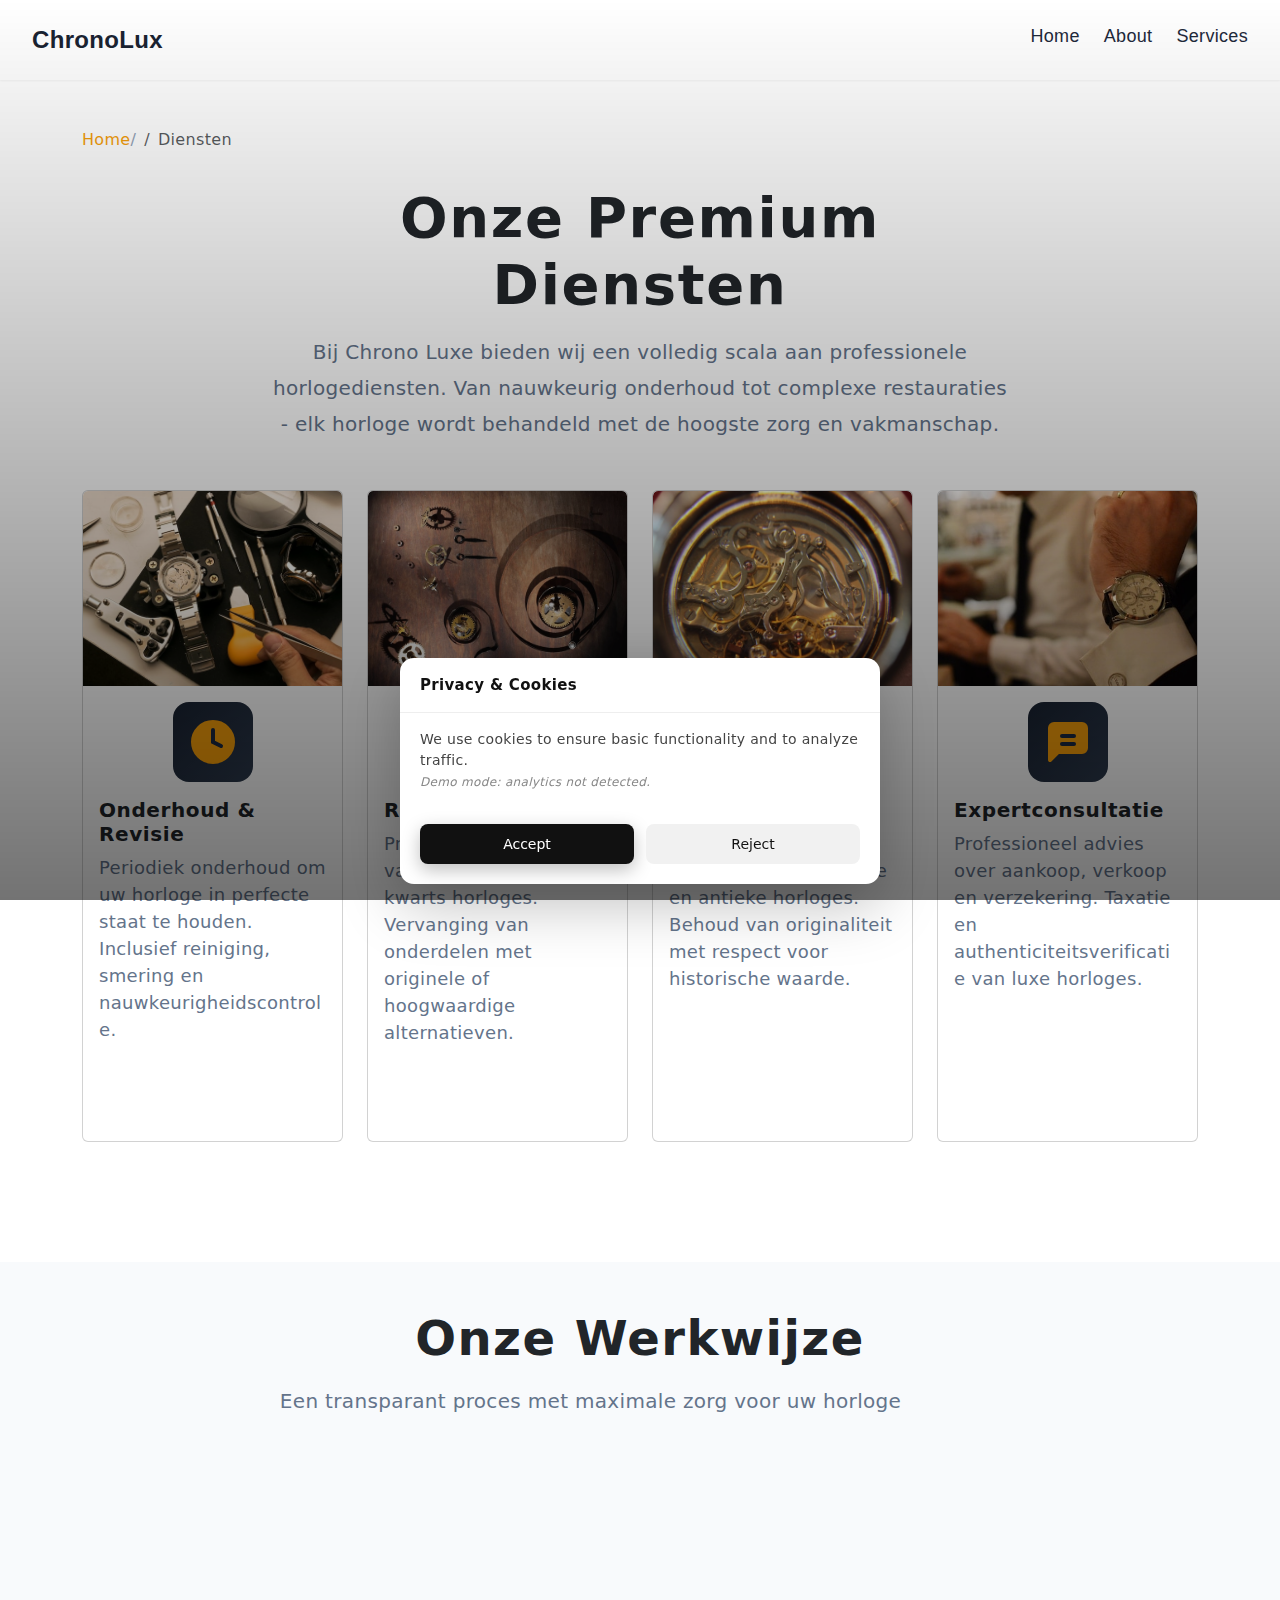
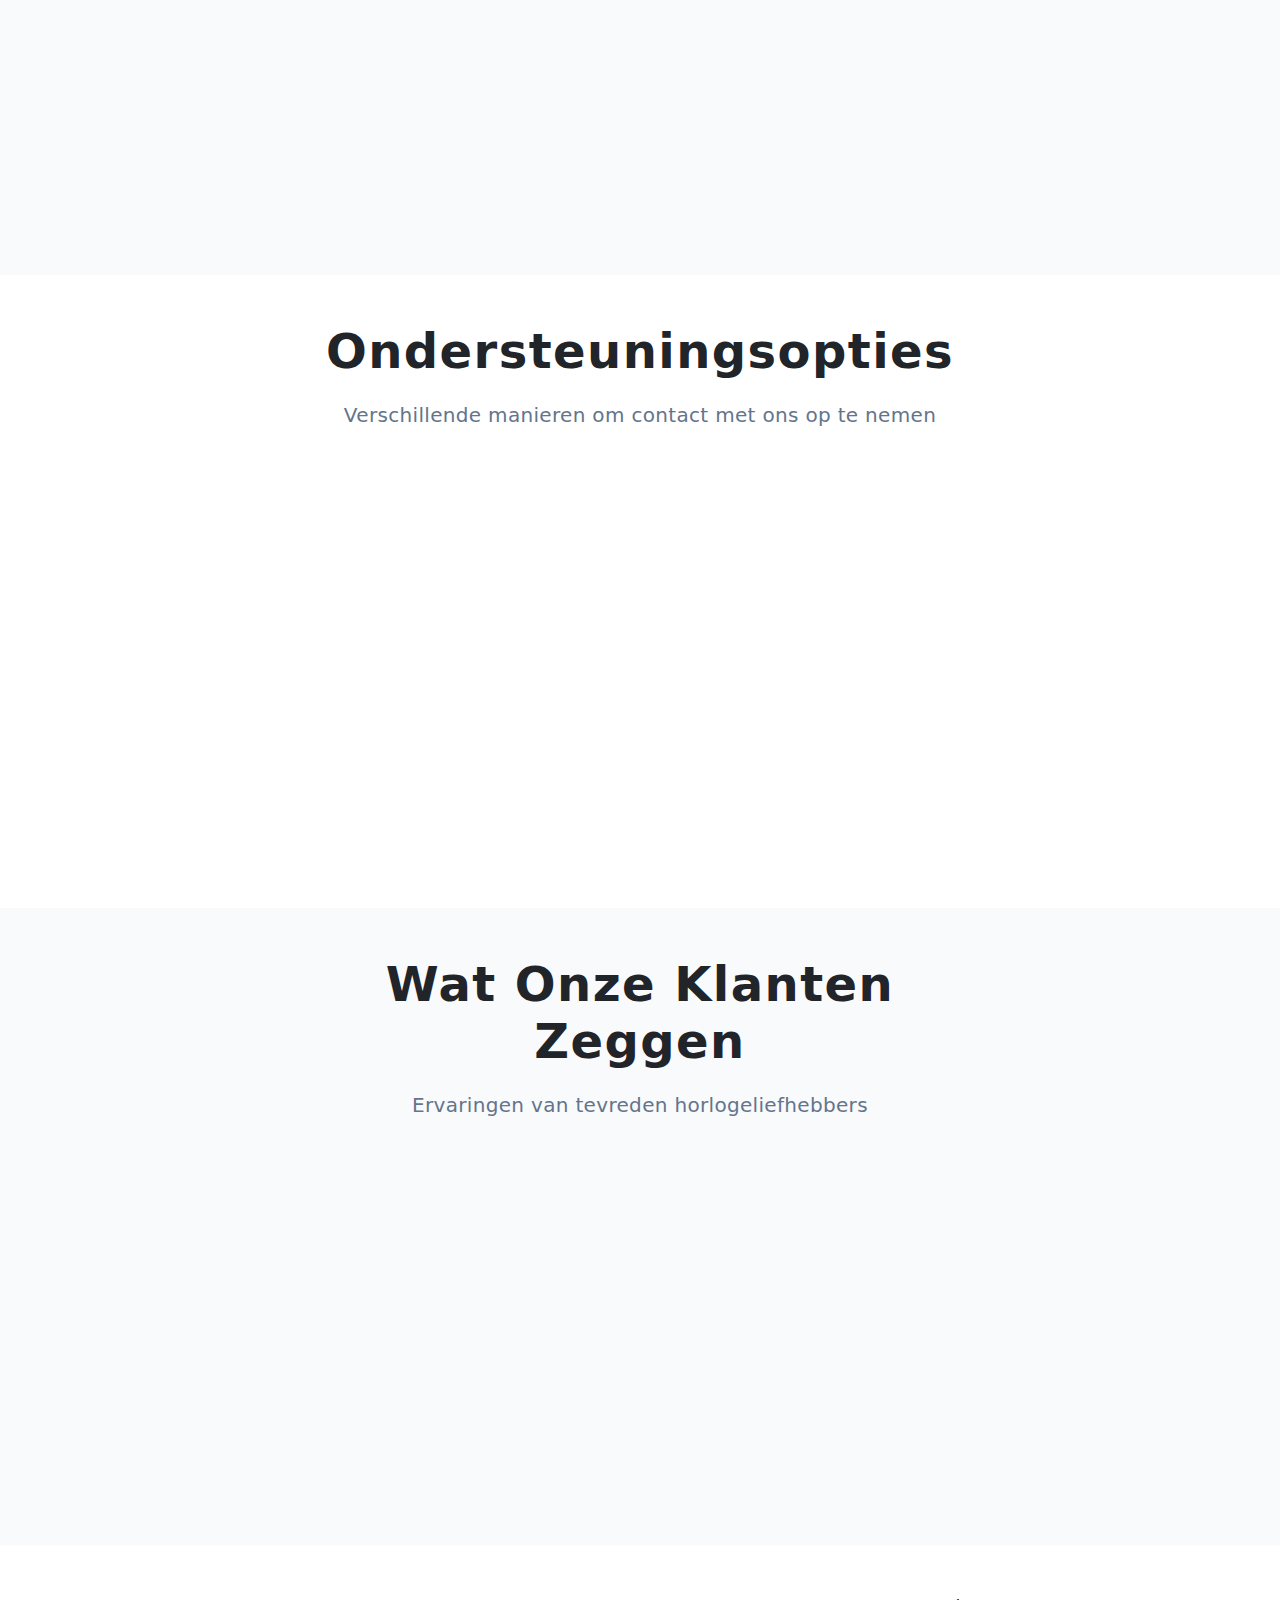
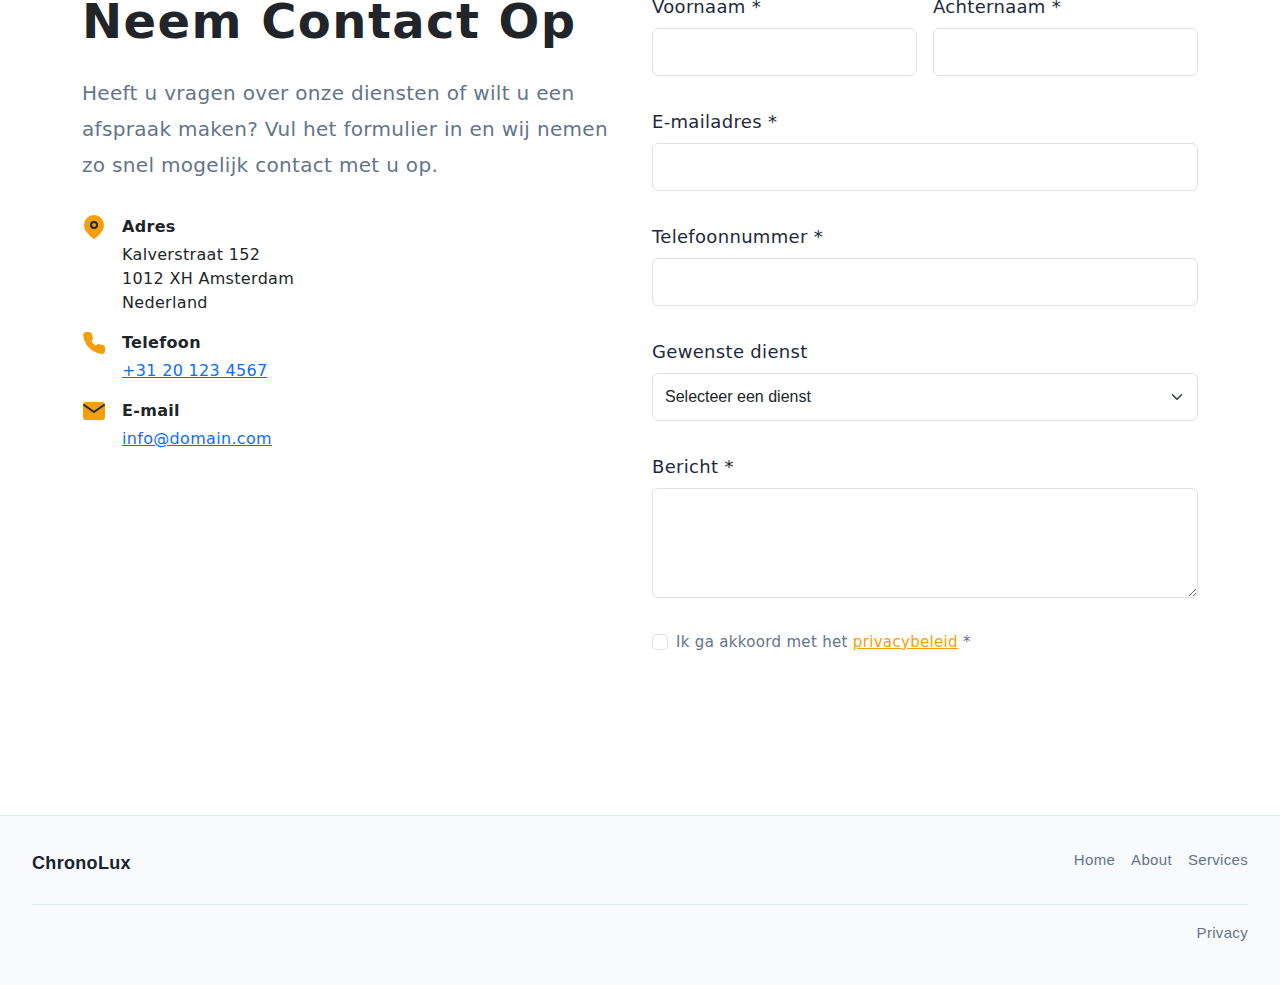
<file: services.html>
<!DOCTYPE html><html lang="nl"><head>
  <meta charset="UTF-8">
  <meta name="viewport" content="width=device-width, initial-scale=1.0">
  <title>Onze Diensten - Chrono Luxe | Premium Horloge Diensten</title>
  <meta name="description" content="Ontdek onze exclusieve horlogediensten: onderhoud, reparatie, restauratie en consultatie. Chrono Luxe biedt professionele zorg voor uw luxe horloges in Nederland.">
  <link rel="canonical" href="https://domain.com/services.html">
  <meta property="og:title" content="Onze Diensten - Chrono Luxe | Premium Horloge Diensten">
  <meta property="og:description" content="Ontdek onze exclusieve horlogediensten: onderhoud, reparatie, restauratie en consultatie. Chrono Luxe biedt professionele zorg voor uw luxe horloges in Nederland.">
  <meta property="og:type" content="website">
  <meta property="og:url" content="https://domain.com/services.html">
  <meta property="og:image" content="https://domain.com/images/og-services.jpg">
  <link rel="stylesheet" href="style.css">
  <link rel="icon" type="image/png" href="/favicon.png">
  <link rel="apple-touch-icon" href="/apple-touch-icon.png">
   <link rel="stylesheet" href="https://cdn.jsdelivr.net/npm/bootstrap@5.3.3/dist/css/bootstrap.min.css" integrity="sha384-QWTKZyjpPEjISv5WaRU9OFeRpok6YctnYmDr5pNlyT2bRjXh0JMhjY6hW+ALEwIH" crossorigin="anonymous">
<link rel="stylesheet" href="./header-footer.css">
</head>
 <body>
  <header class="cl-header" role="banner">
  <div class="cl-header__inner">
    <div class="cl-header__brand" aria-label="ChronoLux">
      <span class="cl-header__logo-text">ChronoLux</span>
    </div>
    <button class="cl-header__nav-toggle" type="button" aria-label="Toggle navigation" aria-expanded="false" aria-controls="cl-header-nav">
      <span class="cl-header__nav-toggle-line"></span>
      <span class="cl-header__nav-toggle-line"></span>
    </button>
    <nav class="cl-header__nav" id="cl-header-nav" role="navigation">
      <ul class="cl-header__nav-list">
        <li class="cl-header__nav-item"><a class="cl-header__nav-link" href="./index.html">Home</a></li>
        <li class="cl-header__nav-item"><a class="cl-header__nav-link" href="./about.html">About</a></li>
        <li class="cl-header__nav-item"><a class="cl-header__nav-link" href="./services.html">Services</a></li>
      </ul>
    </nav>
  </div>
</header>
  <main>
   <section class="l-section py-4 py-md-5" style="scroll-margin-top: var(--header-h);">
    <div class="container">
     <nav aria-label="breadcrumb" class="mb-4">
      <ol class="breadcrumb">
       <li class="breadcrumb-item"><a href="/">Home</a></li>
       <li class="breadcrumb-item active" aria-current="page">Diensten</li>
      </ol>
     </nav>
     <div class="row mb-5">
      <div class="col-12 col-lg-8 mx-auto text-center" data-aos="fade-up">
       <h1 class="display-4 fw-bold mb-3">Onze Premium Diensten</h1>
       <p class="lead">Bij Chrono Luxe bieden wij een volledig scala aan professionele horlogediensten. Van nauwkeurig onderhoud tot complexe restauraties - elk horloge wordt behandeld met de hoogste zorg en vakmanschap.</p>
      </div>
     </div>
     <div class="l-grid row g-4 mb-5">
      <div class="col-12 col-md-6 col-lg-3" data-aos="fade-up" data-aos-delay="0">
       <div class="c-card card h-100 d-flex flex-column">
        <div class="ratio ratio-4x3">
         <img src="img/4.jpg" class="card-img-top img-fluid" alt="Horloge onderhoud door vakman, precisiewerk met gereedschap" loading="lazy" width="800" height="600" style="object-fit: cover;">
        </div>
        <div class="card-body d-flex flex-column">
         <div class="c-card__icon mb-3">
          <svg class="ratio" style="width: 48px; height: 48px;" viewBox="0 0 24 24" fill="none" xmlns="http://www.w3.org/2000/svg">
           <circle cx="12" cy="12" r="10" stroke="#f59e0b" stroke-width="2"></circle> <path d="M12 6v6l4 2" stroke="#1a2942" stroke-width="2" stroke-linecap="round"></path>
          </svg>
         </div>
         <h3 class="card-title h5 fw-bold">Onderhoud &amp; Revisie</h3>
         <p class="card-text">Periodiek onderhoud om uw horloge in perfecte staat te houden. Inclusief reiniging, smering en nauwkeurigheidscontrole.</p>
         <a href="/#contact" class="c-button c-button--secondary mt-auto">Meer informatie</a>
        </div>
       </div>
      </div>
      <div class="col-12 col-md-6 col-lg-3" data-aos="fade-up" data-aos-delay="100">
       <div class="c-card card h-100 d-flex flex-column">
        <div class="ratio ratio-4x3">
         <img src="img/8663450.jpg" class="card-img-top img-fluid" alt="Horloge reparatie werkplaats, gereedschap en componenten" loading="lazy" width="800" height="600" style="object-fit: cover;">
        </div>
        <div class="card-body d-flex flex-column">
         <div class="c-card__icon mb-3">
          <svg class="ratio" style="width: 48px; height: 48px;" viewBox="0 0 24 24" fill="none" xmlns="http://www.w3.org/2000/svg">
           <path d="M14.7 6.3a1 1 0 0 0 0 1.4l1.6 1.6a1 1 0 0 0 1.4 0l3.77-3.77a6 6 0 0 1-7.94 7.94l-6.91 6.91a2.12 2.12 0 0 1-3-3l6.91-6.91a6 6 0 0 1 7.94-7.94l-3.76 3.76z" stroke="#f59e0b" stroke-width="2" stroke-linecap="round" stroke-linejoin="round"></path>
          </svg>
         </div>
         <h3 class="card-title h5 fw-bold">Reparatie Service</h3>
         <p class="card-text">Professionele reparatie van mechanische en kwarts horloges. Vervanging van onderdelen met originele of hoogwaardige alternatieven.</p>
         <a href="/#contact" class="c-button c-button--secondary mt-auto">Meer informatie</a>
        </div>
       </div>
      </div>
      <div class="col-12 col-md-6 col-lg-3" data-aos="fade-up" data-aos-delay="200">
       <div class="c-card card h-100 d-flex flex-column">
        <div class="ratio ratio-4x3">
         <img src="img/17592852.jpg" class="card-img-top img-fluid" alt="Vintage horloge restauratie, antiek uurwerk detailwerk" loading="lazy" width="800" height="600" style="object-fit: cover;">
        </div>
        <div class="card-body d-flex flex-column">
         <div class="c-card__icon mb-3">
          <svg class="ratio" style="width: 48px; height: 48px;" viewBox="0 0 24 24" fill="none" xmlns="http://www.w3.org/2000/svg">
           <path d="M12 2L2 7l10 5 10-5-10-5z" stroke="#f59e0b" stroke-width="2" stroke-linecap="round" stroke-linejoin="round"></path> <path d="M2 17l10 5 10-5M2 12l10 5 10-5" stroke="#1a2942" stroke-width="2" stroke-linecap="round" stroke-linejoin="round"></path>
          </svg>
         </div>
         <h3 class="card-title h5 fw-bold">Restauratie</h3>
         <p class="card-text">Gespecialiseerde restauratie van vintage en antieke horloges. Behoud van originaliteit met respect voor historische waarde.</p>
         <a href="/#contact" class="c-button c-button--secondary mt-auto">Meer informatie</a>
        </div>
       </div>
      </div>
      <div class="col-12 col-md-6 col-lg-3" data-aos="fade-up" data-aos-delay="300">
       <div class="c-card card h-100 d-flex flex-column">
        <div class="ratio ratio-4x3">
         <img src="img/25059390.jpg" class="card-img-top img-fluid" alt="Horloge consultatie expert, luxe collectie evaluatie" loading="lazy" width="800" height="600" style="object-fit: cover;">
        </div>
        <div class="card-body d-flex flex-column">
         <div class="c-card__icon mb-3">
          <svg class="ratio" style="width: 48px; height: 48px;" viewBox="0 0 24 24" fill="none" xmlns="http://www.w3.org/2000/svg">
           <path d="M21 15a2 2 0 0 1-2 2H7l-4 4V5a2 2 0 0 1 2-2h14a2 2 0 0 1 2 2z" stroke="#f59e0b" stroke-width="2" stroke-linecap="round" stroke-linejoin="round"></path> <line x1="9" y1="9" x2="15" y2="9" stroke="#1a2942" stroke-width="2" stroke-linecap="round"></line> <line x1="9" y1="13" x2="15" y2="13" stroke="#1a2942" stroke-width="2" stroke-linecap="round"></line>
          </svg>
         </div>
         <h3 class="card-title h5 fw-bold">Expertconsultatie</h3>
         <p class="card-text">Professioneel advies over aankoop, verkoop en verzekering. Taxatie en authenticiteitsverificatie van luxe horloges.</p>
         <a href="/#contact" class="c-button c-button--secondary mt-auto">Meer informatie</a>
        </div>
       </div>
      </div>
     </div>
    </div>
   </section>
   <section class="l-section py-4 py-md-5" style="background-color: var(--color-neutral-50); scroll-margin-top: var(--header-h);">
    <div class="container">
     <div class="row mb-5">
      <div class="col-12 col-lg-10 mx-auto text-center" data-aos="fade-up">
       <h2 class="display-5 fw-bold mb-3">Onze Werkwijze</h2>
       <p class="lead">Een transparant proces met maximale zorg voor uw horloge</p>
      </div>
     </div>
     <div class="row g-4 align-items-stretch">
      <div class="col-12 col-md-6 col-lg-3" data-aos="zoom-in" data-aos-delay="0">
       <div class="c-process-card text-center p-4 h-100">
        <div class="c-process-card__number mb-3">01</div>
        <h3 class="h5 fw-bold mb-3">Intake &amp; Diagnose</h3>
        <p>Grondige inspectie en evaluatie van de staat van uw horloge. Gedetailleerde documentatie met foto's.</p>
       </div>
      </div>
      <div class="col-12 col-md-6 col-lg-3" data-aos="zoom-in" data-aos-delay="100">
       <div class="c-process-card text-center p-4 h-100">
        <div class="c-process-card__number mb-3">02</div>
        <h3 class="h5 fw-bold mb-3">Offerte &amp; Goedkeuring</h3>
        <p>Transparante prijsopgave met gedetailleerde specificaties. Geen verrassingen achteraf.</p>
       </div>
      </div>
      <div class="col-12 col-md-6 col-lg-3" data-aos="zoom-in" data-aos-delay="200">
       <div class="c-process-card text-center p-4 h-100">
        <div class="c-process-card__number mb-3">03</div>
        <h3 class="h5 fw-bold mb-3">Vakkundige Uitvoering</h3>
        <p>Precisiewerk door gecertificeerde horlogemakers met gebruik van professionele apparatuur.</p>
       </div>
      </div>
      <div class="col-12 col-md-6 col-lg-3" data-aos="zoom-in" data-aos-delay="300">
       <div class="c-process-card text-center p-4 h-100">
        <div class="c-process-card__number mb-3">04</div>
        <h3 class="h5 fw-bold mb-3">Kwaliteitscontrole &amp; Oplevering</h3>
        <p>Uitgebreide tests en kwaliteitsinspectie. Garantie op alle uitgevoerde werkzaamheden.</p>
       </div>
      </div>
     </div>
    </div>
   </section>
   <section class="l-section py-4 py-md-5" style="scroll-margin-top: var(--header-h);">
    <div class="container">
     <div class="row mb-5">
      <div class="col-12 col-lg-8 mx-auto text-center" data-aos="fade-up">
       <h2 class="display-5 fw-bold mb-3">Ondersteuningsopties</h2>
       <p class="lead">Verschillende manieren om contact met ons op te nemen</p>
      </div>
     </div>
     <div class="l-grid row g-4">
      <div class="col-12 col-md-6 col-lg-4" data-aos="fade-up" data-aos-delay="0">
       <div class="c-support-card card h-100 text-center p-4">
        <div class="c-support-card__icon mb-3 mx-auto">
         <svg class="ratio" style="width: 56px; height: 56px;" viewBox="0 0 24 24" fill="none" xmlns="http://www.w3.org/2000/svg">
          <path d="M22 16.92v3a2 2 0 0 1-2.18 2 19.79 19.79 0 0 1-8.63-3.07 19.5 19.5 0 0 1-6-6 19.79 19.79 0 0 1-3.07-8.67A2 2 0 0 1 4.11 2h3a2 2 0 0 1 2 1.72 12.84 12.84 0 0 0 .7 2.81 2 2 0 0 1-.45 2.11L8.09 9.91a16 16 0 0 0 6 6l1.27-1.27a2 2 0 0 1 2.11-.45 12.84 12.84 0 0 0 2.81.7A2 2 0 0 1 22 16.92z" stroke="#f59e0b" stroke-width="2" stroke-linecap="round" stroke-linejoin="round"></path>
         </svg>
        </div>
        <h3 class="h5 fw-bold mb-3">Telefoon</h3>
        <p class="mb-3">Bel ons voor directe vragen en afspraken</p>
        <a href="tel:+31201234567" class="c-button c-button--outline">+31 20 123 4567</a>
        <p class="small text-muted mt-3">Ma-Vr: 09:00 - 18:00
         <br>
         Za: 10:00 - 16:00</p>
       </div>
      </div>
      <div class="col-12 col-md-6 col-lg-4" data-aos="fade-up" data-aos-delay="100">
       <div class="c-support-card card h-100 text-center p-4">
        <div class="c-support-card__icon mb-3 mx-auto">
         <svg class="ratio" style="width: 56px; height: 56px;" viewBox="0 0 24 24" fill="none" xmlns="http://www.w3.org/2000/svg">
          <path d="M4 4h16c1.1 0 2 .9 2 2v12c0 1.1-.9 2-2 2H4c-1.1 0-2-.9-2-2V6c0-1.1.9-2 2-2z" stroke="#f59e0b" stroke-width="2" stroke-linecap="round" stroke-linejoin="round"></path> <polyline points="22,6 12,13 2,6" stroke="#1a2942" stroke-width="2" stroke-linecap="round" stroke-linejoin="round"></polyline>
         </svg>
        </div>
        <h3 class="h5 fw-bold mb-3">E-mail</h3>
        <p class="mb-3">Stuur ons een gedetailleerd bericht</p>
        <a href="mailto:info@domain.com" class="c-button c-button--outline">info@domain.com</a>
        <p class="small text-muted mt-3">Reactie binnen 24 uur
         <br>
         op werkdagen</p>
       </div>
      </div>
      <div class="col-12 col-md-6 col-lg-4" data-aos="fade-up" data-aos-delay="200">
       <div class="c-support-card card h-100 text-center p-4">
        <div class="c-support-card__icon mb-3 mx-auto">
         <svg class="ratio" style="width: 56px; height: 56px;" viewBox="0 0 24 24" fill="none" xmlns="http://www.w3.org/2000/svg">
          <path d="M21 10c0 7-9 13-9 13s-9-6-9-13a9 9 0 0 1 18 0z" stroke="#f59e0b" stroke-width="2" stroke-linecap="round" stroke-linejoin="round"></path> <circle cx="12" cy="10" r="3" stroke="#1a2942" stroke-width="2" stroke-linecap="round" stroke-linejoin="round"></circle>
         </svg>
        </div>
        <h3 class="h5 fw-bold mb-3">Bezoek Onze Showroom</h3>
        <p class="mb-3">Kom langs voor persoonlijk advies</p>
        <a href="/#contact" class="c-button c-button--outline">Maak een afspraak</a>
        <p class="small text-muted mt-3">Kalverstraat 152
         <br>
         1012 XH Amsterdam</p>
       </div>
      </div>
     </div>
    </div>
   </section>
   <section class="l-section py-4 py-md-5" style="background-color: var(--color-neutral-50); scroll-margin-top: var(--header-h);">
    <div class="container">
     <div class="row mb-5">
      <div class="col-12 col-lg-8 mx-auto text-center" data-aos="fade-up">
       <h2 class="display-5 fw-bold mb-3">Wat Onze Klanten Zeggen</h2>
       <p class="lead">Ervaringen van tevreden horlogeliefhebbers</p>
      </div>
     </div>
     <div class="row g-4">
      <div class="col-12 col-md-6 col-lg-4" data-aos="fade-up" data-aos-delay="0">
       <div class="c-testimonial card h-100 p-4">
        <div class="c-testimonial__rating mb-3">
         <svg width="100" height="20" viewBox="0 0 100 20" fill="none" xmlns="http://www.w3.org/2000/svg">
          <path d="M10 0l2.5 7.6h8l-6.5 4.8 2.5 7.6L10 15.2 3.5 20l2.5-7.6L0 7.6h8z" fill="#f59e0b"></path> <path d="M30 0l2.5 7.6h8l-6.5 4.8 2.5 7.6L30 15.2 23.5 20l2.5-7.6L20 7.6h8z" fill="#f59e0b"></path> <path d="M50 0l2.5 7.6h8l-6.5 4.8 2.5 7.6L50 15.2 43.5 20l2.5-7.6L40 7.6h8z" fill="#f59e0b"></path> <path d="M70 0l2.5 7.6h8l-6.5 4.8 2.5 7.6L70 15.2 63.5 20l2.5-7.6L60 7.6h8z" fill="#f59e0b"></path> <path d="M90 0l2.5 7.6h8l-6.5 4.8 2.5 7.6L90 15.2 83.5 20l2.5-7.6L80 7.6h8z" fill="#f59e0b"></path>
         </svg>
        </div>
        <p class="c-testimonial__text mb-4">"Mijn vintage Omega werd vakkundig gerestaureerd. Het resultaat overtrof al mijn verwachtingen. Echte professionals!"</p>
        <div class="c-testimonial__author d-flex align-items-center">
         <div class="ratio rounded-circle" style="width: 48px; height: 48px; overflow: hidden;">
          <img src="img/2149529896.jpg" class="img-fluid" alt="Portret Jan de Vries" loading="lazy" width="48" height="48" style="object-fit: cover;">
         </div>
         <div class="ms-3">
          <p class="fw-bold mb-0">Jan de Vries</p>
          <p class="small text-muted mb-0">Amsterdam</p>
         </div>
        </div>
       </div>
      </div>
      <div class="col-12 col-md-6 col-lg-4" data-aos="fade-up" data-aos-delay="100">
       <div class="c-testimonial card h-100 p-4">
        <div class="c-testimonial__rating mb-3">
         <svg width="100" height="20" viewBox="0 0 100 20" fill="none" xmlns="http://www.w3.org/2000/svg">
          <path d="M10 0l2.5 7.6h8l-6.5 4.8 2.5 7.6L10 15.2 3.5 20l2.5-7.6L0 7.6h8z" fill="#f59e0b"></path> <path d="M30 0l2.5 7.6h8l-6.5 4.8 2.5 7.6L30 15.2 23.5 20l2.5-7.6L20 7.6h8z" fill="#f59e0b"></path> <path d="M50 0l2.5 7.6h8l-6.5 4.8 2.5 7.6L50 15.2 43.5 20l2.5-7.6L40 7.6h8z" fill="#f59e0b"></path> <path d="M70 0l2.5 7.6h8l-6.5 4.8 2.5 7.6L70 15.2 63.5 20l2.5-7.6L60 7.6h8z" fill="#f59e0b"></path> <path d="M90 0l2.5 7.6h8l-6.5 4.8 2.5 7.6L90 15.2 83.5 20l2.5-7.6L80 7.6h8z" fill="#f59e0b"></path>
         </svg>
        </div>
        <p class="c-testimonial__text mb-4">"Uitstekende service en transparante communicatie. Mijn Rolex liep weer als nieuw na het onderhoud. Zeer aan te bevelen!"</p>
        <div class="c-testimonial__author d-flex align-items-center">
         <div class="ratio rounded-circle" style="width: 48px; height: 48px; overflow: hidden;">
          <img src="img/9488.jpg" class="img-fluid" alt="Portret Sophie Bakker" loading="lazy" width="48" height="48" style="object-fit: cover;">
         </div>
         <div class="ms-3">
          <p class="fw-bold mb-0">Sophie Bakker</p>
          <p class="small text-muted mb-0">Rotterdam</p>
         </div>
        </div>
       </div>
      </div>
      <div class="col-12 col-md-6 col-lg-4" data-aos="fade-up" data-aos-delay="200">
       <div class="c-testimonial card h-100 p-4">
        <div class="c-testimonial__rating mb-3">
         <svg width="100" height="20" viewBox="0 0 100 20" fill="none" xmlns="http://www.w3.org/2000/svg">
          <path d="M10 0l2.5 7.6h8l-6.5 4.8 2.5 7.6L10 15.2 3.5 20l2.5-7.6L0 7.6h8z" fill="#f59e0b"></path> <path d="M30 0l2.5 7.6h8l-6.5 4.8 2.5 7.6L30 15.2 23.5 20l2.5-7.6L20 7.6h8z" fill="#f59e0b"></path> <path d="M50 0l2.5 7.6h8l-6.5 4.8 2.5 7.6L50 15.2 43.5 20l2.5-7.6L40 7.6h8z" fill="#f59e0b"></path> <path d="M70 0l2.5 7.6h8l-6.5 4.8 2.5 7.6L70 15.2 63.5 20l2.5-7.6L60 7.6h8z" fill="#f59e0b"></path> <path d="M90 0l2.5 7.6h8l-6.5 4.8 2.5 7.6L90 15.2 83.5 20l2.5-7.6L80 7.6h8z" fill="#f59e0b"></path>
         </svg>
        </div>
        <p class="c-testimonial__text mb-4">"De expertise en toewijding van Chrono Luxe zijn ongeëvenaard. Mijn erfstuk horloge is nu prachtig gerestaureerd."</p>
        <div class="c-testimonial__author d-flex align-items-center">
         <div class="ratio rounded-circle" style="width: 48px; height: 48px; overflow: hidden;">
          <img src="img/385.jpg" class="img-fluid" alt="Portret Mark Jansen" loading="lazy" width="48" height="48" style="object-fit: cover;">
         </div>
         <div class="ms-3">
          <p class="fw-bold mb-0">Mark Jansen</p>
          <p class="small text-muted mb-0">Utrecht</p>
         </div>
        </div>
       </div>
      </div>
     </div>
    </div>
   </section>
   <section class="l-section py-4 py-md-5" style="scroll-margin-top: var(--header-h);" id="contact">
    <div class="container">
     <div class="row">
      <div class="col-12 col-lg-6 mb-4 mb-lg-0" data-aos="fade-right">
       <h2 class="display-5 fw-bold mb-4">Neem Contact Op</h2>
       <p class="lead mb-4">Heeft u vragen over onze diensten of wilt u een afspraak maken? Vul het formulier in en wij nemen zo snel mogelijk contact met u op.</p>
       <div class="c-contact-info">
        <div class="d-flex align-items-start mb-3">
         <svg class="me-3" style="width: 24px; height: 24px; flex-shrink: 0;" viewBox="0 0 24 24" fill="none" xmlns="http://www.w3.org/2000/svg">
          <path d="M21 10c0 7-9 13-9 13s-9-6-9-13a9 9 0 0 1 18 0z" stroke="#f59e0b" stroke-width="2" stroke-linecap="round" stroke-linejoin="round"></path> <circle cx="12" cy="10" r="3" stroke="#1a2942" stroke-width="2"></circle>
         </svg>
         <div>
          <p class="fw-bold mb-1">Adres</p>
          <p class="mb-0">Kalverstraat 152
           <br>
           1012 XH Amsterdam
           <br>
           Nederland</p>
         </div>
        </div>
        <div class="d-flex align-items-start mb-3">
         <svg class="me-3" style="width: 24px; height: 24px; flex-shrink: 0;" viewBox="0 0 24 24" fill="none" xmlns="http://www.w3.org/2000/svg">
          <path d="M22 16.92v3a2 2 0 0 1-2.18 2 19.79 19.79 0 0 1-8.63-3.07 19.5 19.5 0 0 1-6-6 19.79 19.79 0 0 1-3.07-8.67A2 2 0 0 1 4.11 2h3a2 2 0 0 1 2 1.72 12.84 12.84 0 0 0 .7 2.81 2 2 0 0 1-.45 2.11L8.09 9.91a16 16 0 0 0 6 6l1.27-1.27a2 2 0 0 1 2.11-.45 12.84 12.84 0 0 0 2.81.7A2 2 0 0 1 22 16.92z" stroke="#f59e0b" stroke-width="2" stroke-linecap="round" stroke-linejoin="round"></path>
         </svg>
         <div>
          <p class="fw-bold mb-1">Telefoon</p>
          <p class="mb-0"><a href="tel:+31201234567">+31 20 123 4567</a></p>
         </div>
        </div>
        <div class="d-flex align-items-start">
         <svg class="me-3" style="width: 24px; height: 24px; flex-shrink: 0;" viewBox="0 0 24 24" fill="none" xmlns="http://www.w3.org/2000/svg">
          <path d="M4 4h16c1.1 0 2 .9 2 2v12c0 1.1-.9 2-2 2H4c-1.1 0-2-.9-2-2V6c0-1.1.9-2 2-2z" stroke="#f59e0b" stroke-width="2" stroke-linecap="round" stroke-linejoin="round"></path> <polyline points="22,6 12,13 2,6" stroke="#1a2942" stroke-width="2" stroke-linecap="round" stroke-linejoin="round"></polyline>
         </svg>
         <div>
          <p class="fw-bold mb-1">E-mail</p>
          <p class="mb-0"><a href="mailto:info@domain.com">info@domain.com</a></p>
         </div>
        </div>
       </div>
      </div>
      <div class="col-12 col-lg-6" data-aos="fade-left">
       <form class="c-form" action="thank_you.html" method="POST" novalidate="">
        <div class="row g-3">
         <div class="col-12 col-md-6">
          <label for="firstName" class="form-label">Voornaam *</label> <input type="text" class="form-control" id="firstName" name="firstName" required="">
          <div class="c-form__error invalid-feedback">Vul uw voornaam in</div>
         </div>
         <div class="col-12 col-md-6">
          <label for="lastName" class="form-label">Achternaam *</label> <input type="text" class="form-control" id="lastName" name="lastName" required="">
          <div class="c-form__error invalid-feedback">Vul uw achternaam in</div>
         </div>
         <div class="col-12">
          <label for="email" class="form-label">E-mailadres *</label> <input type="email" class="form-control" id="email" name="email" required="">
          <div class="c-form__error invalid-feedback">Vul een geldig e-mailadres in</div>
         </div>
         <div class="col-12">
          <label for="phone" class="form-label">Telefoonnummer *</label> <input type="tel" class="form-control" id="phone" name="phone" required="">
          <div class="c-form__error invalid-feedback">Vul een geldig telefoonnummer in</div>
         </div>
         <div class="col-12">
          <label for="service" class="form-label">Gewenste dienst</label> <select class="form-select" id="service" name="service"> <option value="">Selecteer een dienst</option> <option value="maintenance">Onderhoud &amp; Revisie</option> <option value="repair">Reparatie Service</option> <option value="restoration">Restauratie</option> <option value="consultation">Expertconsultatie</option> </select>
         </div>
         <div class="col-12">
          <label for="message" class="form-label">Bericht *</label> <textarea class="form-control" id="message" name="message" rows="4" required=""></textarea>
          <div class="c-form__error invalid-feedback">Vul een bericht in</div>
         </div>
         <div class="col-12">
          <div class="form-check">
           <input class="form-check-input" type="checkbox" id="privacy" name="privacy" required=""> <label class="form-check-label" for="privacy"> Ik ga akkoord met het <a href="/privacy.html" target="_blank">privacybeleid</a> * </label>
           <div class="c-form__error invalid-feedback">U moet akkoord gaan met het privacybeleid</div>
          </div>
         </div>
         <div class="col-12">
          <button type="submit" class="c-button c-button--primary w-100">Verzenden</button>
         </div>
        </div>
       </form>
      </div>
     </div>
    </div>
   </section>
  </main>
  <footer class="cl-footer" role="contentinfo">
  <div class="cl-footer__inner">
    <div class="cl-footer__main">
      <div class="cl-footer__brand">ChronoLux</div>
      <nav class="cl-footer__nav" aria-label="Footer navigation">
        <ul class="cl-footer__nav-list">
          <li class="cl-footer__nav-item"><a class="cl-footer__nav-link" href="./index.html">Home</a></li>
          <li class="cl-footer__nav-item"><a class="cl-footer__nav-link" href="./about.html">About</a></li>
          <li class="cl-footer__nav-item"><a class="cl-footer__nav-link" href="./services.html">Services</a></li>
        </ul>
      </nav>
    </div>
    <div class="cl-footer__legal" aria-label="Legal links">
      <ul class="cl-footer__legal-list">
        <li class="cl-footer__legal-item"><a class="cl-footer__legal-link" href="./privacy.html">Privacy</a></li>
      </ul>
    </div>
  </div>
</footer>
  <script src="script.js" defer=""></script>
 
<script src="./header-footer.js"></script>
<script src="./consent.js"></script>
</body></html>
</file>
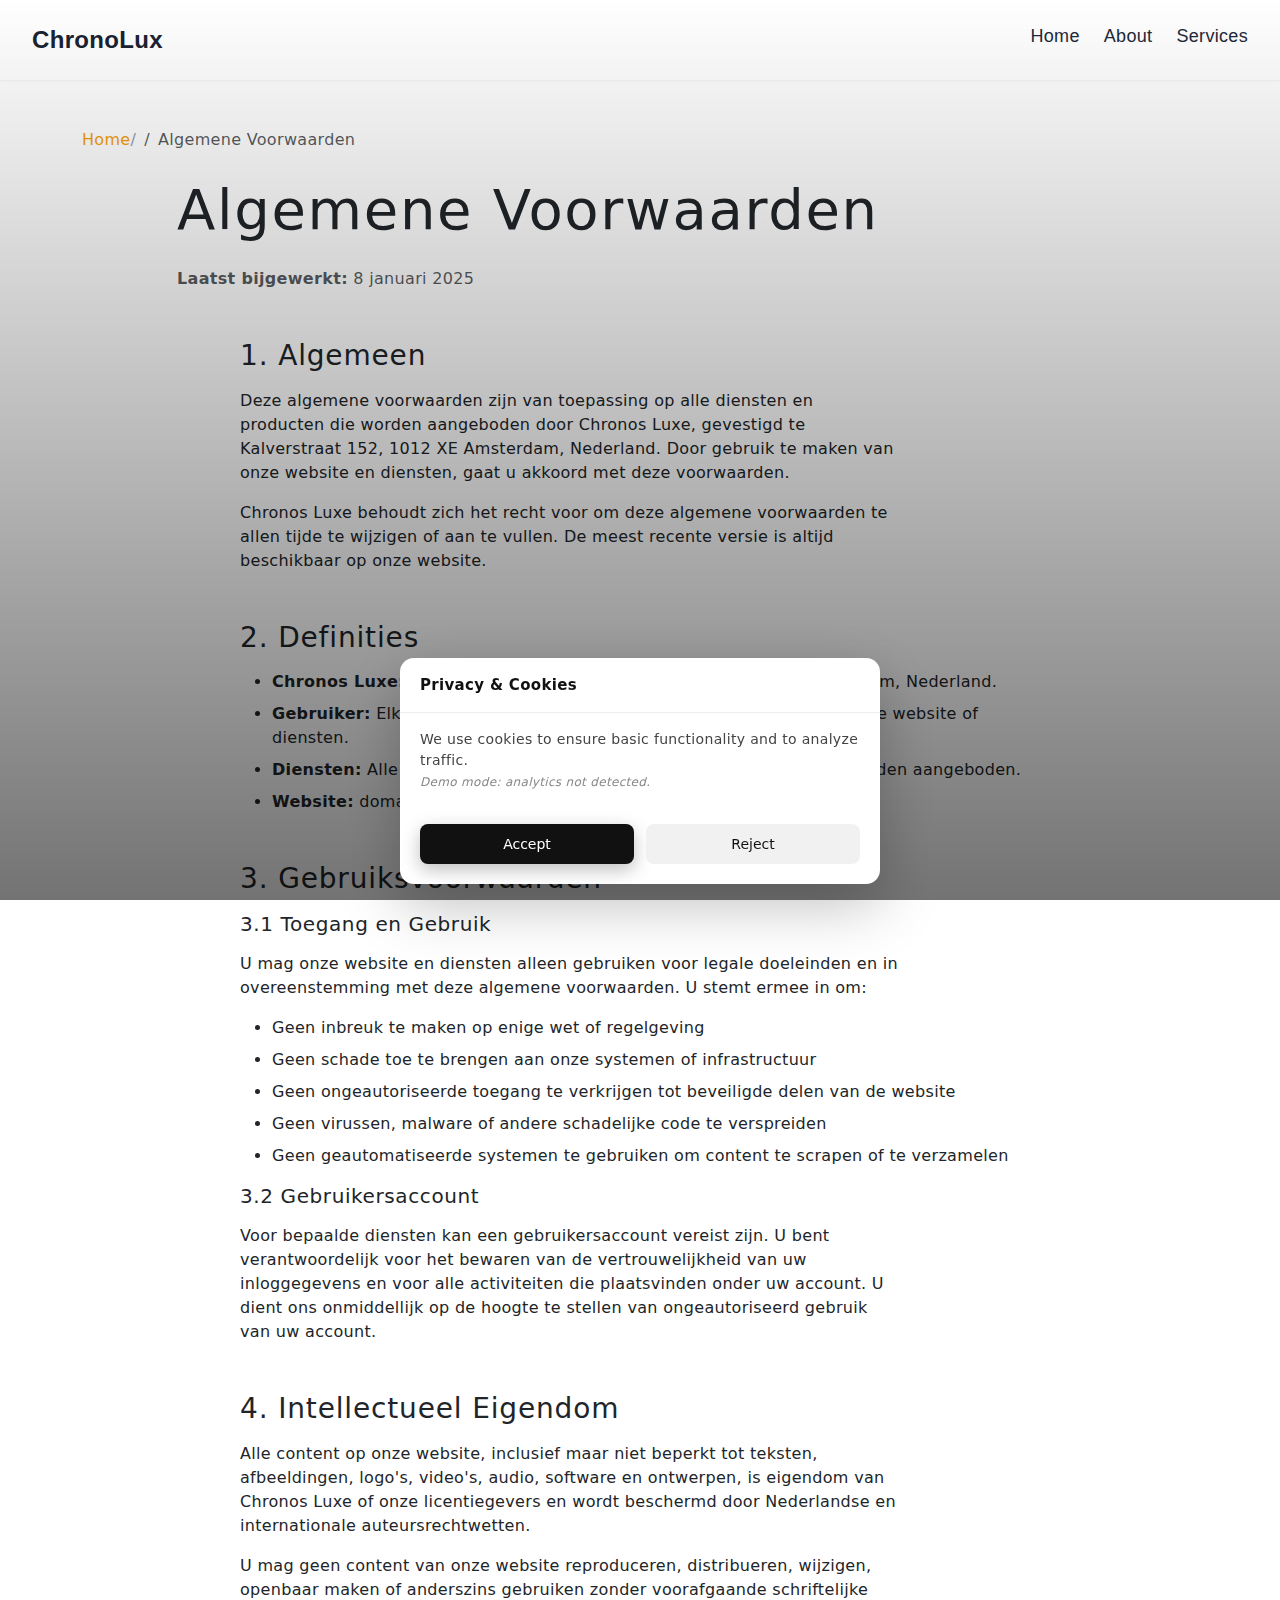
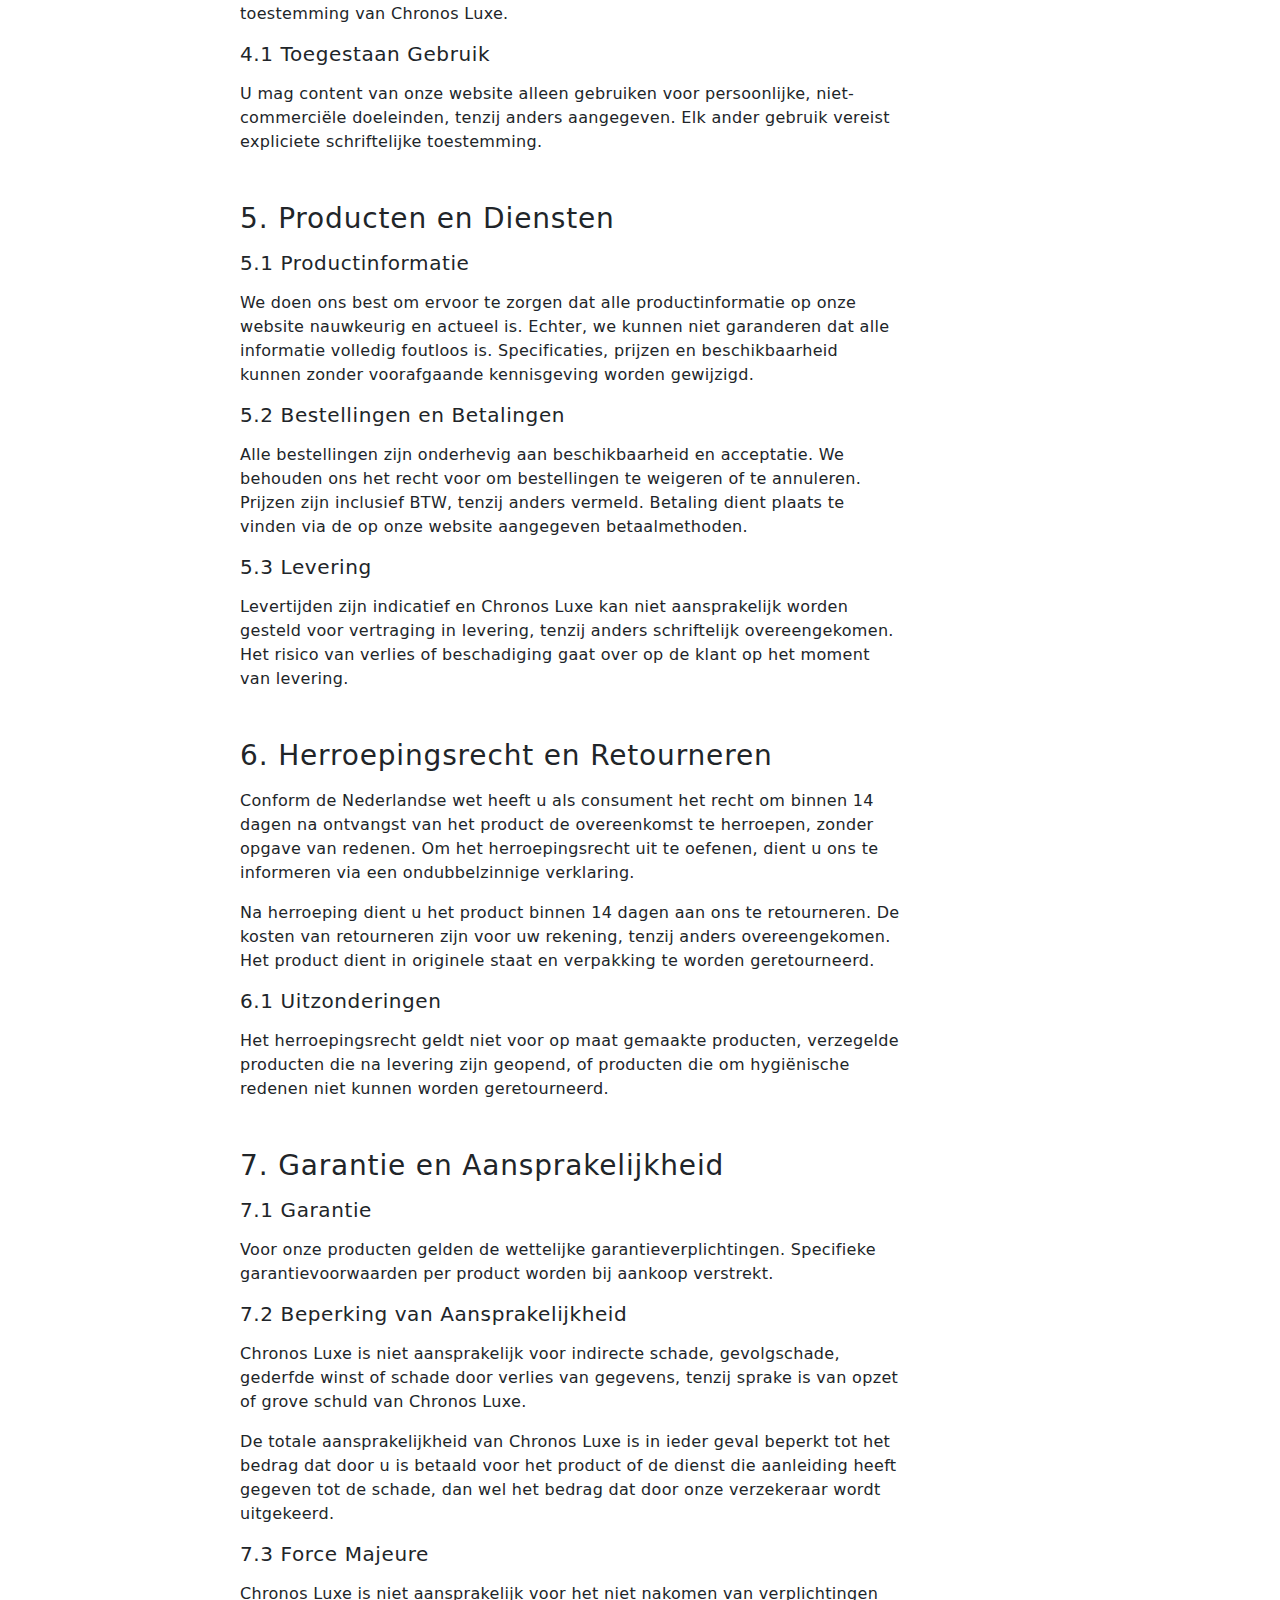
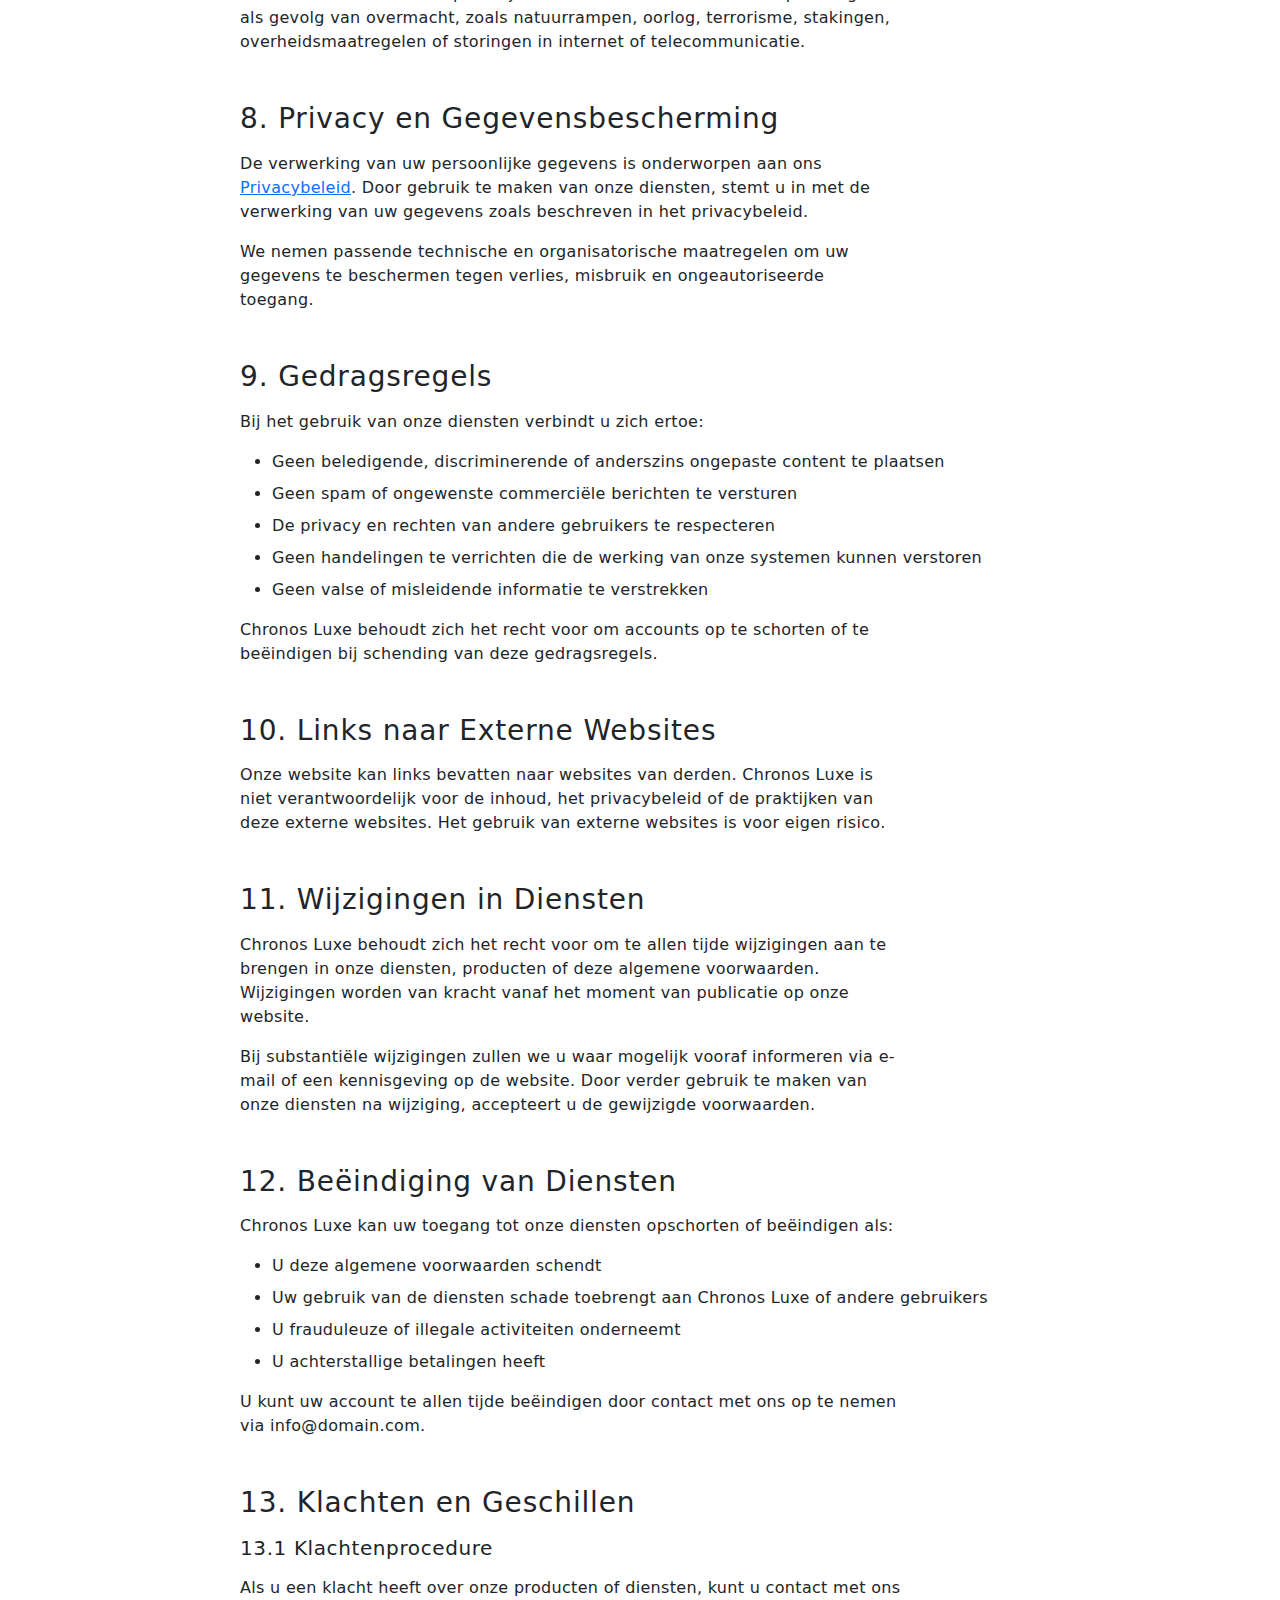
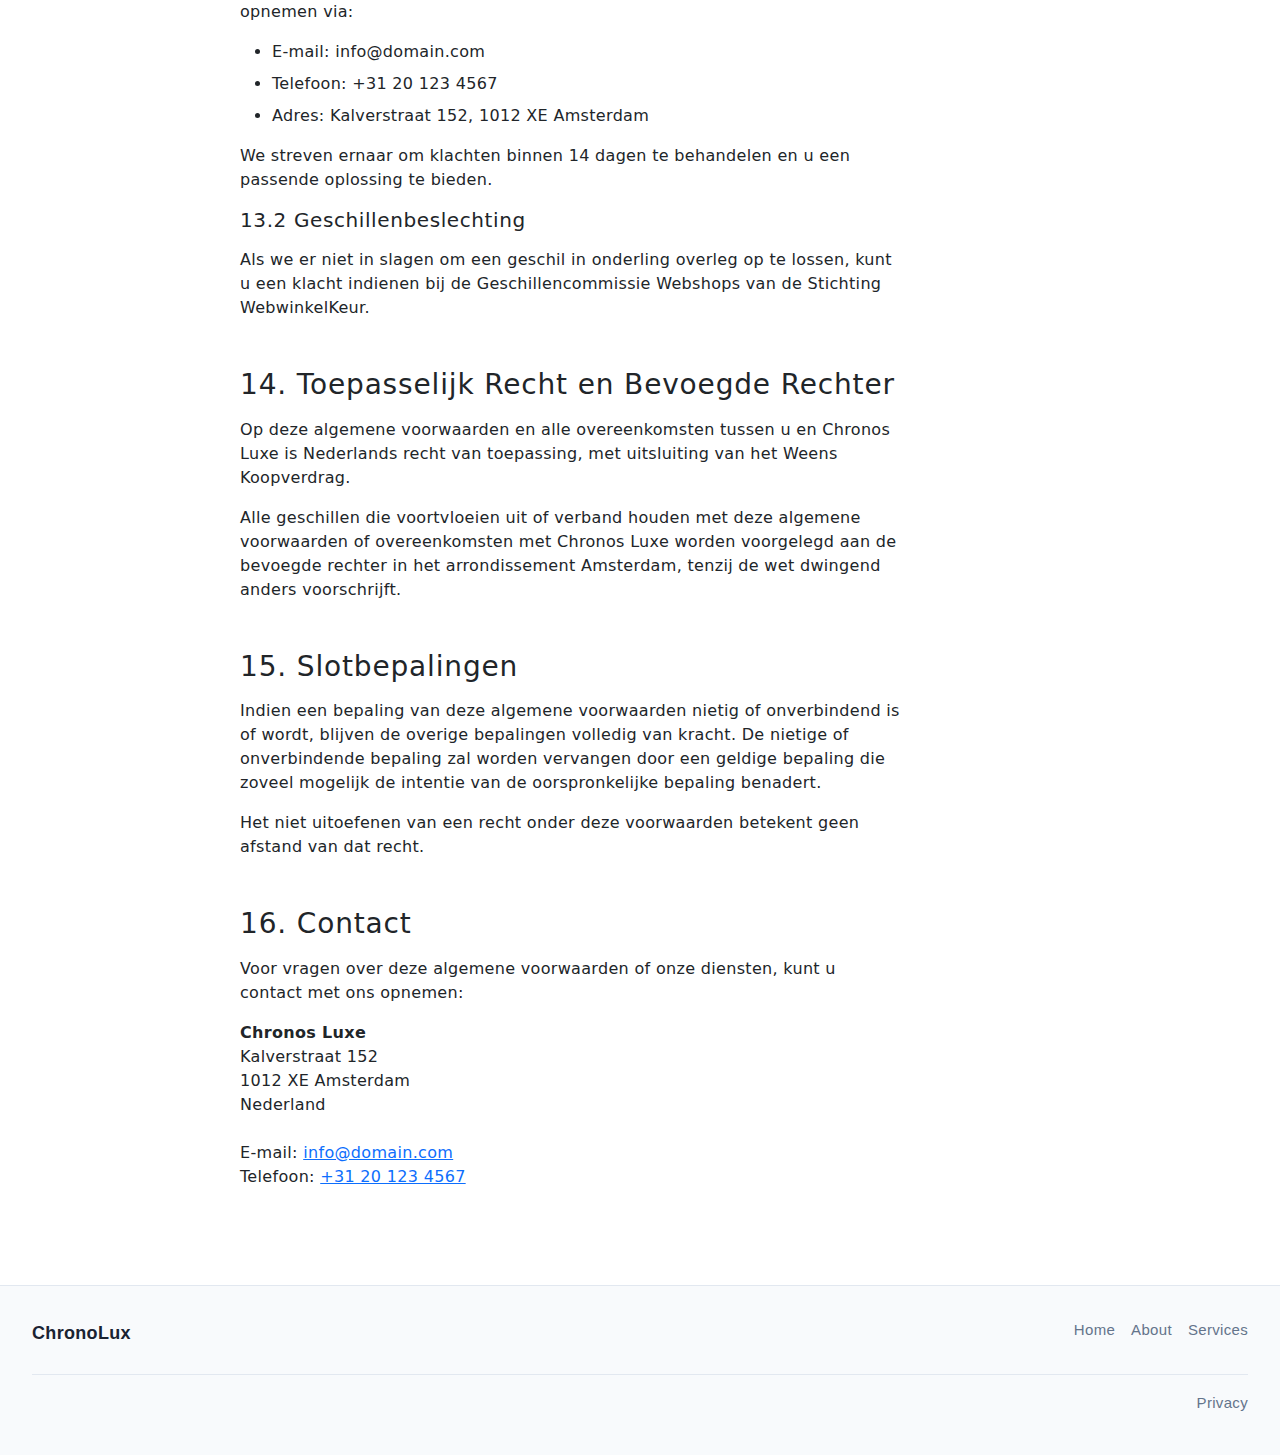
<file: terms_and_conditions.html>
<!DOCTYPE html><html lang="nl"><head>
  <meta charset="UTF-8">
  <meta name="viewport" content="width=device-width, initial-scale=1.0">
  <title>Algemene Voorwaarden | Chronos Luxe</title>
  <meta name="description" content="Lees de algemene voorwaarden voor het gebruik van Chronos Luxe. Informatie over gebruikersrechten, verplichtingen en juridische bepalingen.">
  <link rel="canonical" href="https://domain.com/terms_and_conditions.html">
  <meta property="og:title" content="Algemene Voorwaarden | Chronos Luxe">
  <meta property="og:description" content="Lees de algemene voorwaarden voor het gebruik van Chronos Luxe. Informatie over gebruikersrechten, verplichtingen en juridische bepalingen.">
  <meta property="og:type" content="website">
  <meta property="og:url" content="https://domain.com/terms_and_conditions.html">
  <link rel="stylesheet" href="style.css">
  <link rel="icon" type="image/png" href="/favicon.png">
  <link rel="apple-touch-icon" href="/apple-touch-icon.png">
   <link rel="stylesheet" href="https://cdn.jsdelivr.net/npm/bootstrap@5.3.3/dist/css/bootstrap.min.css" integrity="sha384-QWTKZyjpPEjISv5WaRU9OFeRpok6YctnYmDr5pNlyT2bRjXh0JMhjY6hW+ALEwIH" crossorigin="anonymous">
<link rel="stylesheet" href="./header-footer.css">
</head>
 <body>
  <header class="cl-header" role="banner">
  <div class="cl-header__inner">
    <div class="cl-header__brand" aria-label="ChronoLux">
      <span class="cl-header__logo-text">ChronoLux</span>
    </div>
    <button class="cl-header__nav-toggle" type="button" aria-label="Toggle navigation" aria-expanded="false" aria-controls="cl-header-nav">
      <span class="cl-header__nav-toggle-line"></span>
      <span class="cl-header__nav-toggle-line"></span>
    </button>
    <nav class="cl-header__nav" id="cl-header-nav" role="navigation">
      <ul class="cl-header__nav-list">
        <li class="cl-header__nav-item"><a class="cl-header__nav-link" href="./index.html">Home</a></li>
        <li class="cl-header__nav-item"><a class="cl-header__nav-link" href="./about.html">About</a></li>
        <li class="cl-header__nav-item"><a class="cl-header__nav-link" href="./services.html">Services</a></li>
      </ul>
    </nav>
  </div>
</header>
  <main>
   <section class="l-section py-4 py-md-5">
    <div class="container">
     <nav aria-label="breadcrumb">
      <ol class="breadcrumb">
       <li class="breadcrumb-item"><a href="index.html">Home</a></li>
       <li class="breadcrumb-item active" aria-current="page">Algemene Voorwaarden</li>
      </ol>
     </nav>
     <div class="row justify-content-center">
      <div class="col-12 col-lg-10">
       <h1 class="display-4 mb-4">Algemene Voorwaarden</h1>
       <p class="text-muted mb-5"><strong>Laatst bijgewerkt:</strong> 8 januari 2025</p>
       <div class="c-legal-content">
        <section class="mb-5">
         <h2 class="h3 mb-3">1. Algemeen</h2>
         <p>Deze algemene voorwaarden zijn van toepassing op alle diensten en producten die worden aangeboden door Chronos Luxe, gevestigd te Kalverstraat 152, 1012 XE Amsterdam, Nederland. Door gebruik te maken van onze website en diensten, gaat u akkoord met deze voorwaarden.</p>
         <p>Chronos Luxe behoudt zich het recht voor om deze algemene voorwaarden te allen tijde te wijzigen of aan te vullen. De meest recente versie is altijd beschikbaar op onze website.</p>
        </section>
        <section class="mb-5">
         <h2 class="h3 mb-3">2. Definities</h2>
         <ul>
          <li><strong>Chronos Luxe:</strong> De handelsnaam van ons bedrijf, gevestigd te Amsterdam, Nederland.</li>
          <li><strong>Gebruiker:</strong> Elke natuurlijke of rechtspersoon die gebruik maakt van onze website of diensten.</li>
          <li><strong>Diensten:</strong> Alle producten, diensten en content die via onze website worden aangeboden.</li>
          <li><strong>Website:</strong> domain.com en alle bijbehorende subdomeinen.</li>
         </ul>
        </section>
        <section class="mb-5">
         <h2 class="h3 mb-3">3. Gebruiksvoorwaarden</h2>
         <h3 class="h5 mb-3">3.1 Toegang en Gebruik</h3>
         <p>U mag onze website en diensten alleen gebruiken voor legale doeleinden en in overeenstemming met deze algemene voorwaarden. U stemt ermee in om:</p>
         <ul>
          <li>Geen inbreuk te maken op enige wet of regelgeving</li>
          <li>Geen schade toe te brengen aan onze systemen of infrastructuur</li>
          <li>Geen ongeautoriseerde toegang te verkrijgen tot beveiligde delen van de website</li>
          <li>Geen virussen, malware of andere schadelijke code te verspreiden</li>
          <li>Geen geautomatiseerde systemen te gebruiken om content te scrapen of te verzamelen</li>
         </ul>
         <h3 class="h5 mb-3">3.2 Gebruikersaccount</h3>
         <p>Voor bepaalde diensten kan een gebruikersaccount vereist zijn. U bent verantwoordelijk voor het bewaren van de vertrouwelijkheid van uw inloggegevens en voor alle activiteiten die plaatsvinden onder uw account. U dient ons onmiddellijk op de hoogte te stellen van ongeautoriseerd gebruik van uw account.</p>
        </section>
        <section class="mb-5">
         <h2 class="h3 mb-3">4. Intellectueel Eigendom</h2>
         <p>Alle content op onze website, inclusief maar niet beperkt tot teksten, afbeeldingen, logo's, video's, audio, software en ontwerpen, is eigendom van Chronos Luxe of onze licentiegevers en wordt beschermd door Nederlandse en internationale auteursrechtwetten.</p>
         <p>U mag geen content van onze website reproduceren, distribueren, wijzigen, openbaar maken of anderszins gebruiken zonder voorafgaande schriftelijke toestemming van Chronos Luxe.</p>
         <h3 class="h5 mb-3">4.1 Toegestaan Gebruik</h3>
         <p>U mag content van onze website alleen gebruiken voor persoonlijke, niet-commerciële doeleinden, tenzij anders aangegeven. Elk ander gebruik vereist expliciete schriftelijke toestemming.</p>
        </section>
        <section class="mb-5">
         <h2 class="h3 mb-3">5. Producten en Diensten</h2>
         <h3 class="h5 mb-3">5.1 Productinformatie</h3>
         <p>We doen ons best om ervoor te zorgen dat alle productinformatie op onze website nauwkeurig en actueel is. Echter, we kunnen niet garanderen dat alle informatie volledig foutloos is. Specificaties, prijzen en beschikbaarheid kunnen zonder voorafgaande kennisgeving worden gewijzigd.</p>
         <h3 class="h5 mb-3">5.2 Bestellingen en Betalingen</h3>
         <p>Alle bestellingen zijn onderhevig aan beschikbaarheid en acceptatie. We behouden ons het recht voor om bestellingen te weigeren of te annuleren. Prijzen zijn inclusief BTW, tenzij anders vermeld. Betaling dient plaats te vinden via de op onze website aangegeven betaalmethoden.</p>
         <h3 class="h5 mb-3">5.3 Levering</h3>
         <p>Levertijden zijn indicatief en Chronos Luxe kan niet aansprakelijk worden gesteld voor vertraging in levering, tenzij anders schriftelijk overeengekomen. Het risico van verlies of beschadiging gaat over op de klant op het moment van levering.</p>
        </section>
        <section class="mb-5">
         <h2 class="h3 mb-3">6. Herroepingsrecht en Retourneren</h2>
         <p>Conform de Nederlandse wet heeft u als consument het recht om binnen 14 dagen na ontvangst van het product de overeenkomst te herroepen, zonder opgave van redenen. Om het herroepingsrecht uit te oefenen, dient u ons te informeren via een ondubbelzinnige verklaring.</p>
         <p>Na herroeping dient u het product binnen 14 dagen aan ons te retourneren. De kosten van retourneren zijn voor uw rekening, tenzij anders overeengekomen. Het product dient in originele staat en verpakking te worden geretourneerd.</p>
         <h3 class="h5 mb-3">6.1 Uitzonderingen</h3>
         <p>Het herroepingsrecht geldt niet voor op maat gemaakte producten, verzegelde producten die na levering zijn geopend, of producten die om hygiënische redenen niet kunnen worden geretourneerd.</p>
        </section>
        <section class="mb-5">
         <h2 class="h3 mb-3">7. Garantie en Aansprakelijkheid</h2>
         <h3 class="h5 mb-3">7.1 Garantie</h3>
         <p>Voor onze producten gelden de wettelijke garantieverplichtingen. Specifieke garantievoorwaarden per product worden bij aankoop verstrekt.</p>
         <h3 class="h5 mb-3">7.2 Beperking van Aansprakelijkheid</h3>
         <p>Chronos Luxe is niet aansprakelijk voor indirecte schade, gevolgschade, gederfde winst of schade door verlies van gegevens, tenzij sprake is van opzet of grove schuld van Chronos Luxe.</p>
         <p>De totale aansprakelijkheid van Chronos Luxe is in ieder geval beperkt tot het bedrag dat door u is betaald voor het product of de dienst die aanleiding heeft gegeven tot de schade, dan wel het bedrag dat door onze verzekeraar wordt uitgekeerd.</p>
         <h3 class="h5 mb-3">7.3 Force Majeure</h3>
         <p>Chronos Luxe is niet aansprakelijk voor het niet nakomen van verplichtingen als gevolg van overmacht, zoals natuurrampen, oorlog, terrorisme, stakingen, overheidsmaatregelen of storingen in internet of telecommunicatie.</p>
        </section>
        <section class="mb-5">
         <h2 class="h3 mb-3">8. Privacy en Gegevensbescherming</h2>
         <p>De verwerking van uw persoonlijke gegevens is onderworpen aan ons <a href="privacy.html">Privacybeleid</a>. Door gebruik te maken van onze diensten, stemt u in met de verwerking van uw gegevens zoals beschreven in het privacybeleid.</p>
         <p>We nemen passende technische en organisatorische maatregelen om uw gegevens te beschermen tegen verlies, misbruik en ongeautoriseerde toegang.</p>
        </section>
        <section class="mb-5">
         <h2 class="h3 mb-3">9. Gedragsregels</h2>
         <p>Bij het gebruik van onze diensten verbindt u zich ertoe:</p>
         <ul>
          <li>Geen beledigende, discriminerende of anderszins ongepaste content te plaatsen</li>
          <li>Geen spam of ongewenste commerciële berichten te versturen</li>
          <li>De privacy en rechten van andere gebruikers te respecteren</li>
          <li>Geen handelingen te verrichten die de werking van onze systemen kunnen verstoren</li>
          <li>Geen valse of misleidende informatie te verstrekken</li>
         </ul>
         <p>Chronos Luxe behoudt zich het recht voor om accounts op te schorten of te beëindigen bij schending van deze gedragsregels.</p>
        </section>
        <section class="mb-5">
         <h2 class="h3 mb-3">10. Links naar Externe Websites</h2>
         <p>Onze website kan links bevatten naar websites van derden. Chronos Luxe is niet verantwoordelijk voor de inhoud, het privacybeleid of de praktijken van deze externe websites. Het gebruik van externe websites is voor eigen risico.</p>
        </section>
        <section class="mb-5">
         <h2 class="h3 mb-3">11. Wijzigingen in Diensten</h2>
         <p>Chronos Luxe behoudt zich het recht voor om te allen tijde wijzigingen aan te brengen in onze diensten, producten of deze algemene voorwaarden. Wijzigingen worden van kracht vanaf het moment van publicatie op onze website.</p>
         <p>Bij substantiële wijzigingen zullen we u waar mogelijk vooraf informeren via e-mail of een kennisgeving op de website. Door verder gebruik te maken van onze diensten na wijziging, accepteert u de gewijzigde voorwaarden.</p>
        </section>
        <section class="mb-5">
         <h2 class="h3 mb-3">12. Beëindiging van Diensten</h2>
         <p>Chronos Luxe kan uw toegang tot onze diensten opschorten of beëindigen als:</p>
         <ul>
          <li>U deze algemene voorwaarden schendt</li>
          <li>Uw gebruik van de diensten schade toebrengt aan Chronos Luxe of andere gebruikers</li>
          <li>U frauduleuze of illegale activiteiten onderneemt</li>
          <li>U achterstallige betalingen heeft</li>
         </ul>
         <p>U kunt uw account te allen tijde beëindigen door contact met ons op te nemen via info@domain.com.</p>
        </section>
        <section class="mb-5">
         <h2 class="h3 mb-3">13. Klachten en Geschillen</h2>
         <h3 class="h5 mb-3">13.1 Klachtenprocedure</h3>
         <p>Als u een klacht heeft over onze producten of diensten, kunt u contact met ons opnemen via:</p>
         <ul>
          <li>E-mail: info@domain.com</li>
          <li>Telefoon: +31 20 123 4567</li>
          <li>Adres: Kalverstraat 152, 1012 XE Amsterdam</li>
         </ul>
         <p>We streven ernaar om klachten binnen 14 dagen te behandelen en u een passende oplossing te bieden.</p>
         <h3 class="h5 mb-3">13.2 Geschillenbeslechting</h3>
         <p>Als we er niet in slagen om een geschil in onderling overleg op te lossen, kunt u een klacht indienen bij de Geschillencommissie Webshops van de Stichting WebwinkelKeur.</p>
        </section>
        <section class="mb-5">
         <h2 class="h3 mb-3">14. Toepasselijk Recht en Bevoegde Rechter</h2>
         <p>Op deze algemene voorwaarden en alle overeenkomsten tussen u en Chronos Luxe is Nederlands recht van toepassing, met uitsluiting van het Weens Koopverdrag.</p>
         <p>Alle geschillen die voortvloeien uit of verband houden met deze algemene voorwaarden of overeenkomsten met Chronos Luxe worden voorgelegd aan de bevoegde rechter in het arrondissement Amsterdam, tenzij de wet dwingend anders voorschrijft.</p>
        </section>
        <section class="mb-5">
         <h2 class="h3 mb-3">15. Slotbepalingen</h2>
         <p>Indien een bepaling van deze algemene voorwaarden nietig of onverbindend is of wordt, blijven de overige bepalingen volledig van kracht. De nietige of onverbindende bepaling zal worden vervangen door een geldige bepaling die zoveel mogelijk de intentie van de oorspronkelijke bepaling benadert.</p>
         <p>Het niet uitoefenen van een recht onder deze voorwaarden betekent geen afstand van dat recht.</p>
        </section>
        <section class="mb-5">
         <h2 class="h3 mb-3">16. Contact</h2>
         <p>Voor vragen over deze algemene voorwaarden of onze diensten, kunt u contact met ons opnemen:</p>
         <address><strong>Chronos Luxe</strong>
          <br>
          Kalverstraat 152
          <br>
          1012 XE Amsterdam
          <br>
          Nederland
          <br>
          <br>
          E-mail: <a href="mailto:info@domain.com">info@domain.com</a>
          <br>
          Telefoon: <a href="tel:+31201234567">+31 20 123 4567</a></address>
        </section>
       </div>
      </div>
     </div>
    </div>
   </section>
  </main>
  <footer class="cl-footer" role="contentinfo">
  <div class="cl-footer__inner">
    <div class="cl-footer__main">
      <div class="cl-footer__brand">ChronoLux</div>
      <nav class="cl-footer__nav" aria-label="Footer navigation">
        <ul class="cl-footer__nav-list">
          <li class="cl-footer__nav-item"><a class="cl-footer__nav-link" href="./index.html">Home</a></li>
          <li class="cl-footer__nav-item"><a class="cl-footer__nav-link" href="./about.html">About</a></li>
          <li class="cl-footer__nav-item"><a class="cl-footer__nav-link" href="./services.html">Services</a></li>
        </ul>
      </nav>
    </div>
    <div class="cl-footer__legal" aria-label="Legal links">
      <ul class="cl-footer__legal-list">
        <li class="cl-footer__legal-item"><a class="cl-footer__legal-link" href="./privacy.html">Privacy</a></li>
      </ul>
    </div>
  </div>
</footer>
  <script src="script.js" defer=""></script>
 
<script src="./header-footer.js"></script>
<script src="./consent.js"></script>
</body></html>
</file>
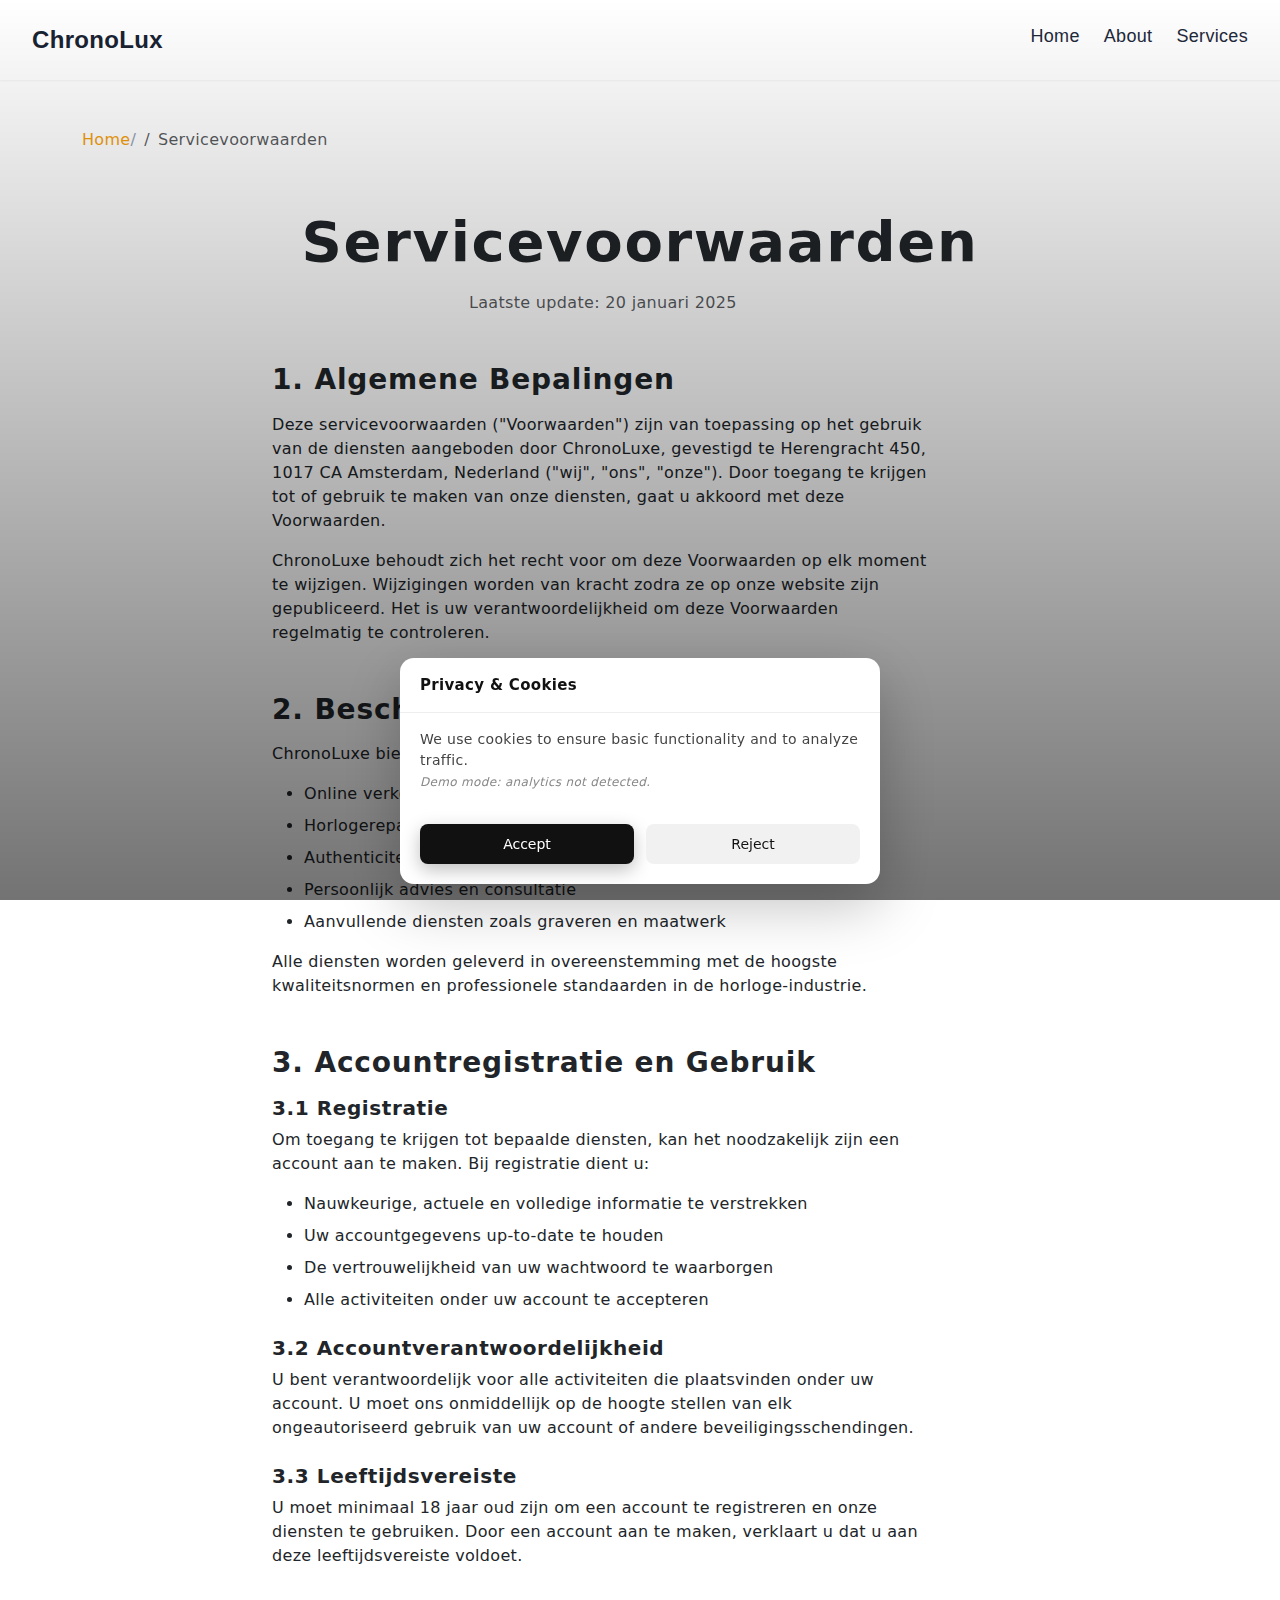
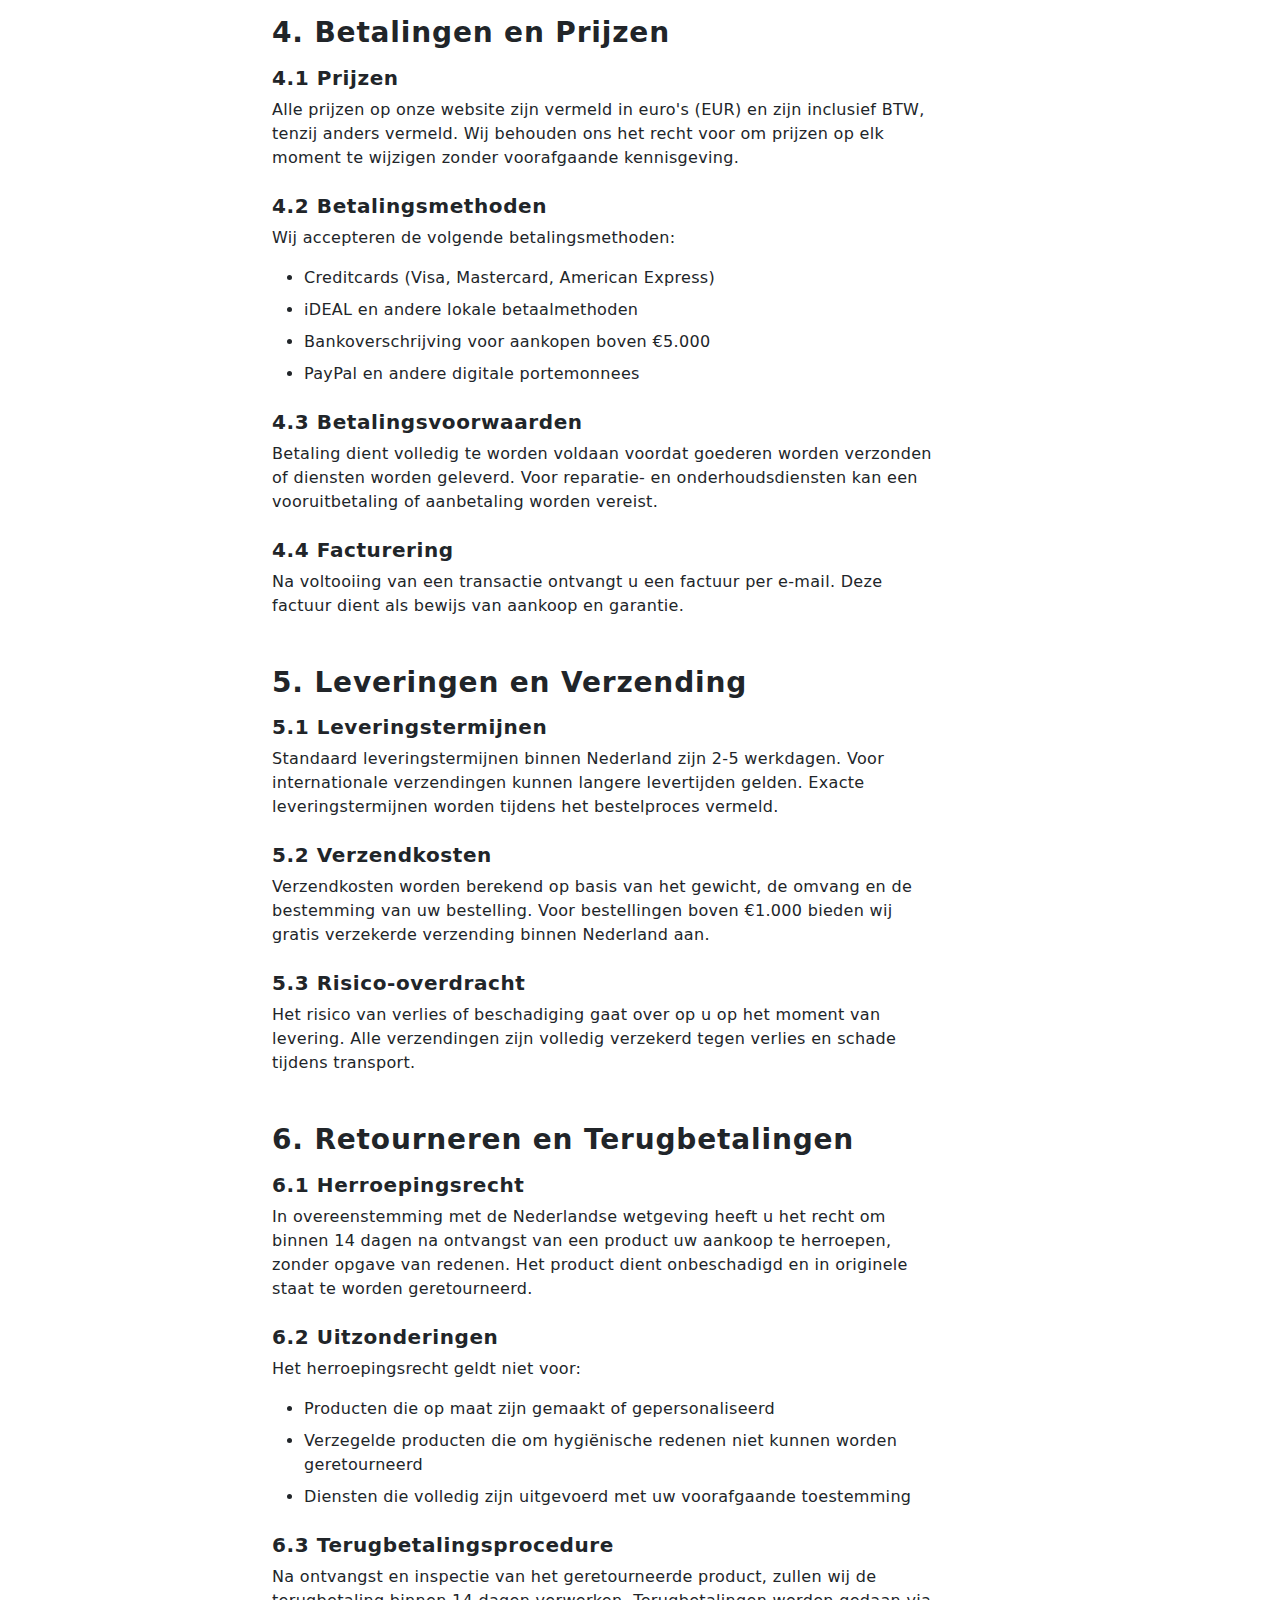
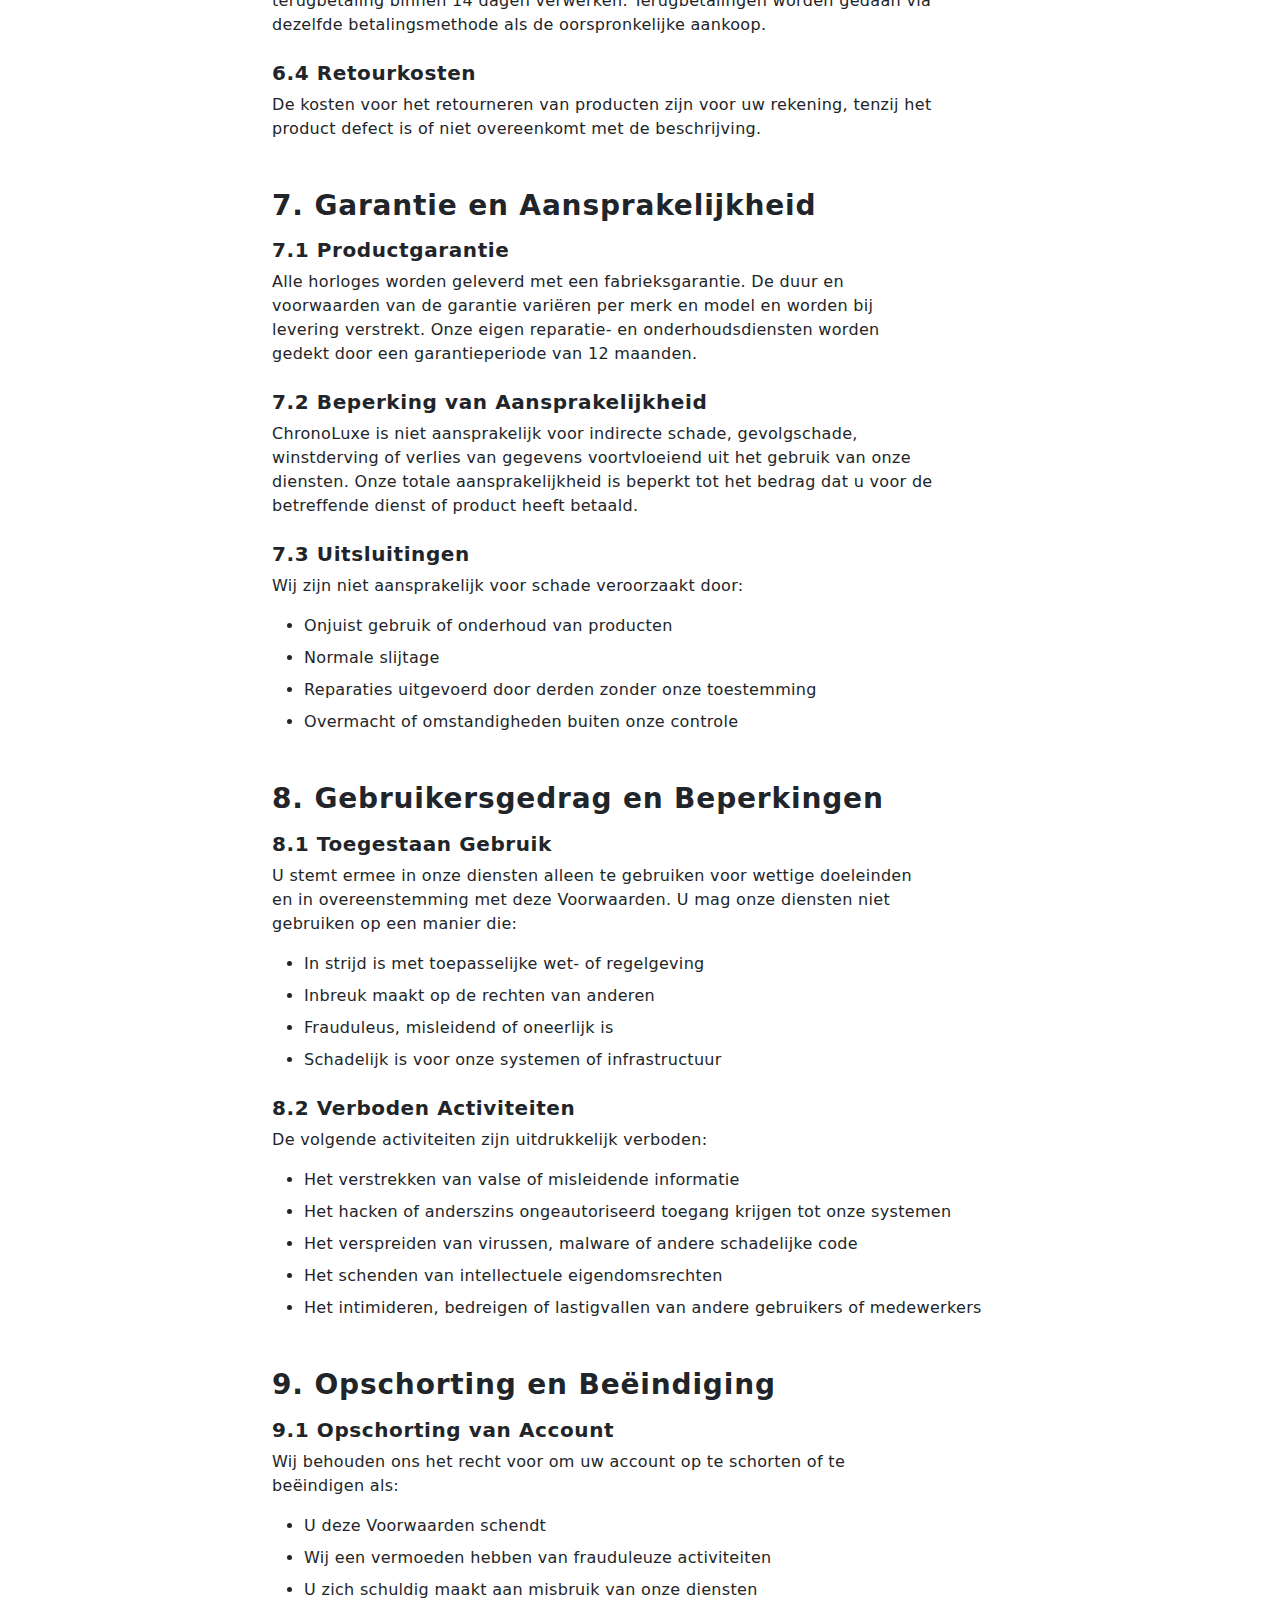
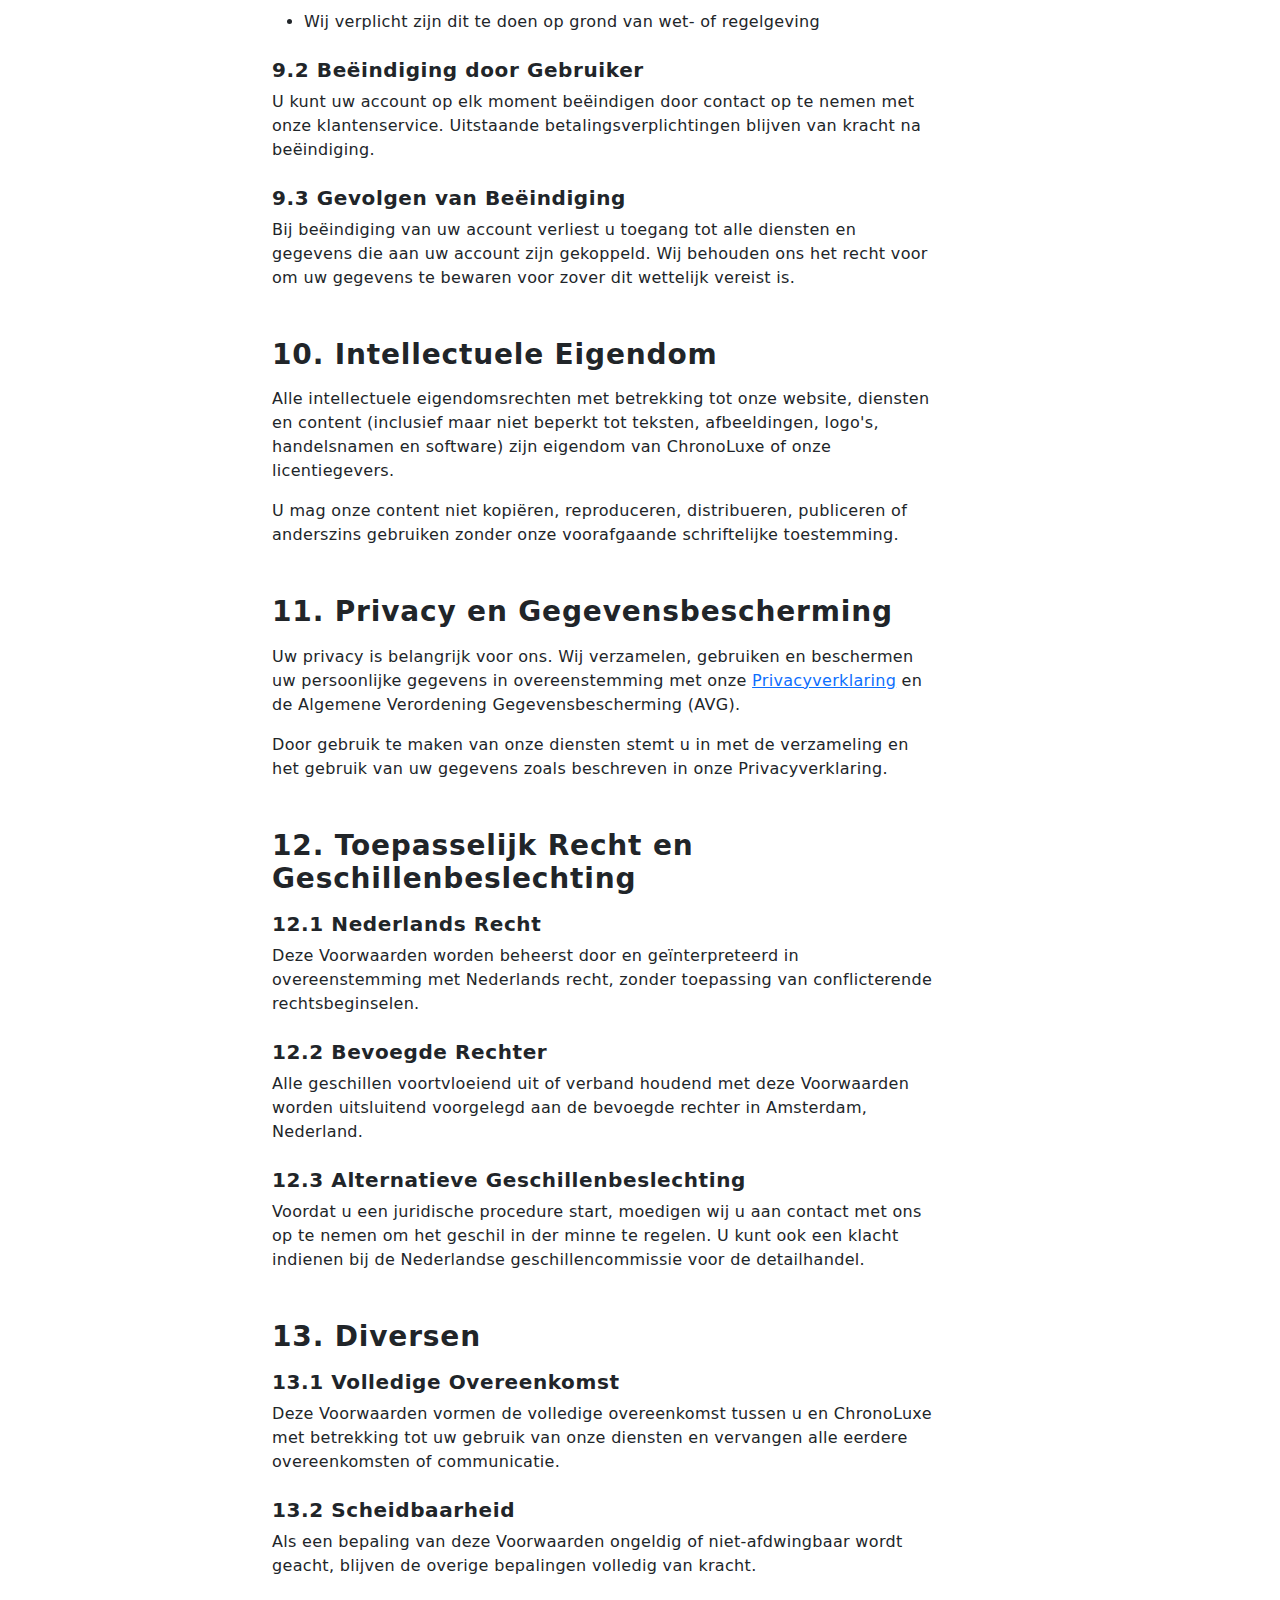
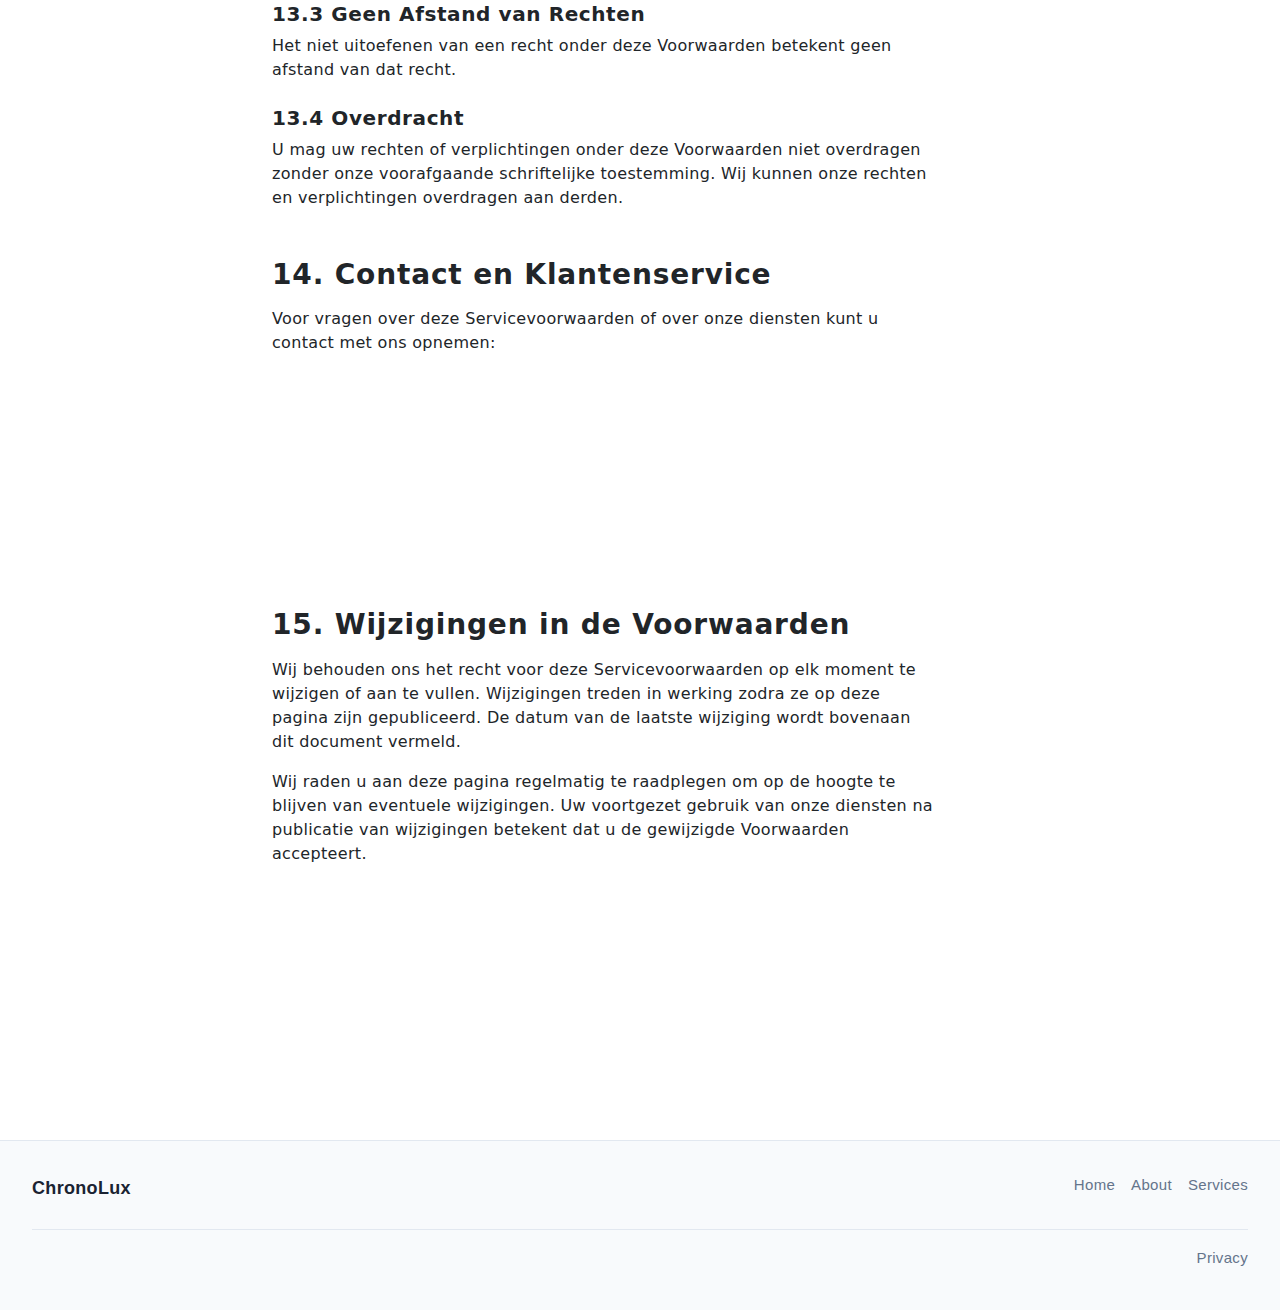
<file: terms_of_services.html>
<!DOCTYPE html><html lang="nl"><head>
  <meta charset="UTF-8">
  <meta name="viewport" content="width=device-width, initial-scale=1.0">
  <title>Servicevoorwaarden - ChronoLuxe</title>
  <meta name="description" content="Lees de servicevoorwaarden van ChronoLuxe. Informatie over het gebruik van onze diensten, accountregistratie, betalingen en gebruikersrechten.">
  <meta property="og:title" content="Servicevoorwaarden - ChronoLuxe">
  <meta property="og:description" content="Lees de servicevoorwaarden van ChronoLuxe. Informatie over het gebruik van onze diensten, accountregistratie, betalingen en gebruikersrechten.">
  <meta property="og:type" content="website">
  <meta property="og:url" content="https://domain.com/terms_of_services.html">
  <link rel="canonical" href="https://domain.com/terms_of_services.html">
  <link rel="stylesheet" href="style.css">
  <link rel="icon" type="image/png" href="/favicon.png">
  <link rel="apple-touch-icon" href="/apple-touch-icon.png">
   <link rel="stylesheet" href="https://cdn.jsdelivr.net/npm/bootstrap@5.3.3/dist/css/bootstrap.min.css" integrity="sha384-QWTKZyjpPEjISv5WaRU9OFeRpok6YctnYmDr5pNlyT2bRjXh0JMhjY6hW+ALEwIH" crossorigin="anonymous">
<link rel="stylesheet" href="./header-footer.css">
</head>
 <body>
  <header class="cl-header" role="banner">
  <div class="cl-header__inner">
    <div class="cl-header__brand" aria-label="ChronoLux">
      <span class="cl-header__logo-text">ChronoLux</span>
    </div>
    <button class="cl-header__nav-toggle" type="button" aria-label="Toggle navigation" aria-expanded="false" aria-controls="cl-header-nav">
      <span class="cl-header__nav-toggle-line"></span>
      <span class="cl-header__nav-toggle-line"></span>
    </button>
    <nav class="cl-header__nav" id="cl-header-nav" role="navigation">
      <ul class="cl-header__nav-list">
        <li class="cl-header__nav-item"><a class="cl-header__nav-link" href="./index.html">Home</a></li>
        <li class="cl-header__nav-item"><a class="cl-header__nav-link" href="./about.html">About</a></li>
        <li class="cl-header__nav-item"><a class="cl-header__nav-link" href="./services.html">Services</a></li>
      </ul>
    </nav>
  </div>
</header>
  <main>
   <section class="l-section py-4 py-md-5" style="scroll-margin-top: var(--header-h);">
    <div class="container">
     <nav aria-label="breadcrumb">
      <ol class="breadcrumb">
       <li class="breadcrumb-item"><a href="/">Home</a></li>
       <li class="breadcrumb-item active" aria-current="page">Servicevoorwaarden</li>
      </ol>
     </nav>
     <div class="row justify-content-center">
      <div class="col-12 col-lg-10 col-xl-8">
       <article class="c-legal-document" data-aos="fade-up">
        <header class="text-center mb-4 mb-md-5">
         <h1 class="display-4 fw-bold mb-3">Servicevoorwaarden</h1>
         <p class="text-muted">Laatste update: 20 januari 2025</p>
        </header>
        <div class="c-legal-content">
         <section class="mb-5">
          <h2 class="h3 fw-bold mb-3">1. Algemene Bepalingen</h2>
          <p>Deze servicevoorwaarden ("Voorwaarden") zijn van toepassing op het gebruik van de diensten aangeboden door ChronoLuxe, gevestigd te Herengracht 450, 1017 CA Amsterdam, Nederland ("wij", "ons", "onze"). Door toegang te krijgen tot of gebruik te maken van onze diensten, gaat u akkoord met deze Voorwaarden.</p>
          <p>ChronoLuxe behoudt zich het recht voor om deze Voorwaarden op elk moment te wijzigen. Wijzigingen worden van kracht zodra ze op onze website zijn gepubliceerd. Het is uw verantwoordelijkheid om deze Voorwaarden regelmatig te controleren.</p>
         </section>
         <section class="mb-5">
          <h2 class="h3 fw-bold mb-3">2. Beschrijving van Diensten</h2>
          <p>ChronoLuxe biedt de volgende diensten aan:</p>
          <ul>
           <li>Online verkoop van luxe horloges en tijdstukken</li>
           <li>Horlogereparatie en onderhoudsdiensten</li>
           <li>Authenticiteitscertificering en waardebepaling</li>
           <li>Persoonlijk advies en consultatie</li>
           <li>Aanvullende diensten zoals graveren en maatwerk</li>
          </ul>
          <p>Alle diensten worden geleverd in overeenstemming met de hoogste kwaliteitsnormen en professionele standaarden in de horloge-industrie.</p>
         </section>
         <section class="mb-5">
          <h2 class="h3 fw-bold mb-3">3. Accountregistratie en Gebruik</h2>
          <h3 class="h5 fw-semibold mb-2">3.1 Registratie</h3>
          <p>Om toegang te krijgen tot bepaalde diensten, kan het noodzakelijk zijn een account aan te maken. Bij registratie dient u:</p>
          <ul>
           <li>Nauwkeurige, actuele en volledige informatie te verstrekken</li>
           <li>Uw accountgegevens up-to-date te houden</li>
           <li>De vertrouwelijkheid van uw wachtwoord te waarborgen</li>
           <li>Alle activiteiten onder uw account te accepteren</li>
          </ul>
          <h3 class="h5 fw-semibold mb-2 mt-4">3.2 Accountverantwoordelijkheid</h3>
          <p>U bent verantwoordelijk voor alle activiteiten die plaatsvinden onder uw account. U moet ons onmiddellijk op de hoogte stellen van elk ongeautoriseerd gebruik van uw account of andere beveiligingsschendingen.</p>
          <h3 class="h5 fw-semibold mb-2 mt-4">3.3 Leeftijdsvereiste</h3>
          <p>U moet minimaal 18 jaar oud zijn om een account te registreren en onze diensten te gebruiken. Door een account aan te maken, verklaart u dat u aan deze leeftijdsvereiste voldoet.</p>
         </section>
         <section class="mb-5">
          <h2 class="h3 fw-bold mb-3">4. Betalingen en Prijzen</h2>
          <h3 class="h5 fw-semibold mb-2">4.1 Prijzen</h3>
          <p>Alle prijzen op onze website zijn vermeld in euro's (EUR) en zijn inclusief BTW, tenzij anders vermeld. Wij behouden ons het recht voor om prijzen op elk moment te wijzigen zonder voorafgaande kennisgeving.</p>
          <h3 class="h5 fw-semibold mb-2 mt-4">4.2 Betalingsmethoden</h3>
          <p>Wij accepteren de volgende betalingsmethoden:</p>
          <ul>
           <li>Creditcards (Visa, Mastercard, American Express)</li>
           <li>iDEAL en andere lokale betaalmethoden</li>
           <li>Bankoverschrijving voor aankopen boven €5.000</li>
           <li>PayPal en andere digitale portemonnees</li>
          </ul>
          <h3 class="h5 fw-semibold mb-2 mt-4">4.3 Betalingsvoorwaarden</h3>
          <p>Betaling dient volledig te worden voldaan voordat goederen worden verzonden of diensten worden geleverd. Voor reparatie- en onderhoudsdiensten kan een vooruitbetaling of aanbetaling worden vereist.</p>
          <h3 class="h5 fw-semibold mb-2 mt-4">4.4 Facturering</h3>
          <p>Na voltooiing van een transactie ontvangt u een factuur per e-mail. Deze factuur dient als bewijs van aankoop en garantie.</p>
         </section>
         <section class="mb-5">
          <h2 class="h3 fw-bold mb-3">5. Leveringen en Verzending</h2>
          <h3 class="h5 fw-semibold mb-2">5.1 Leveringstermijnen</h3>
          <p>Standaard leveringstermijnen binnen Nederland zijn 2-5 werkdagen. Voor internationale verzendingen kunnen langere levertijden gelden. Exacte leveringstermijnen worden tijdens het bestelproces vermeld.</p>
          <h3 class="h5 fw-semibold mb-2 mt-4">5.2 Verzendkosten</h3>
          <p>Verzendkosten worden berekend op basis van het gewicht, de omvang en de bestemming van uw bestelling. Voor bestellingen boven €1.000 bieden wij gratis verzekerde verzending binnen Nederland aan.</p>
          <h3 class="h5 fw-semibold mb-2 mt-4">5.3 Risico-overdracht</h3>
          <p>Het risico van verlies of beschadiging gaat over op u op het moment van levering. Alle verzendingen zijn volledig verzekerd tegen verlies en schade tijdens transport.</p>
         </section>
         <section class="mb-5">
          <h2 class="h3 fw-bold mb-3">6. Retourneren en Terugbetalingen</h2>
          <h3 class="h5 fw-semibold mb-2">6.1 Herroepingsrecht</h3>
          <p>In overeenstemming met de Nederlandse wetgeving heeft u het recht om binnen 14 dagen na ontvangst van een product uw aankoop te herroepen, zonder opgave van redenen. Het product dient onbeschadigd en in originele staat te worden geretourneerd.</p>
          <h3 class="h5 fw-semibold mb-2 mt-4">6.2 Uitzonderingen</h3>
          <p>Het herroepingsrecht geldt niet voor:</p>
          <ul>
           <li>Producten die op maat zijn gemaakt of gepersonaliseerd</li>
           <li>Verzegelde producten die om hygiënische redenen niet kunnen worden geretourneerd</li>
           <li>Diensten die volledig zijn uitgevoerd met uw voorafgaande toestemming</li>
          </ul>
          <h3 class="h5 fw-semibold mb-2 mt-4">6.3 Terugbetalingsprocedure</h3>
          <p>Na ontvangst en inspectie van het geretourneerde product, zullen wij de terugbetaling binnen 14 dagen verwerken. Terugbetalingen worden gedaan via dezelfde betalingsmethode als de oorspronkelijke aankoop.</p>
          <h3 class="h5 fw-semibold mb-2 mt-4">6.4 Retourkosten</h3>
          <p>De kosten voor het retourneren van producten zijn voor uw rekening, tenzij het product defect is of niet overeenkomt met de beschrijving.</p>
         </section>
         <section class="mb-5">
          <h2 class="h3 fw-bold mb-3">7. Garantie en Aansprakelijkheid</h2>
          <h3 class="h5 fw-semibold mb-2">7.1 Productgarantie</h3>
          <p>Alle horloges worden geleverd met een fabrieksgarantie. De duur en voorwaarden van de garantie variëren per merk en model en worden bij levering verstrekt. Onze eigen reparatie- en onderhoudsdiensten worden gedekt door een garantieperiode van 12 maanden.</p>
          <h3 class="h5 fw-semibold mb-2 mt-4">7.2 Beperking van Aansprakelijkheid</h3>
          <p>ChronoLuxe is niet aansprakelijk voor indirecte schade, gevolgschade, winstderving of verlies van gegevens voortvloeiend uit het gebruik van onze diensten. Onze totale aansprakelijkheid is beperkt tot het bedrag dat u voor de betreffende dienst of product heeft betaald.</p>
          <h3 class="h5 fw-semibold mb-2 mt-4">7.3 Uitsluitingen</h3>
          <p>Wij zijn niet aansprakelijk voor schade veroorzaakt door:</p>
          <ul>
           <li>Onjuist gebruik of onderhoud van producten</li>
           <li>Normale slijtage</li>
           <li>Reparaties uitgevoerd door derden zonder onze toestemming</li>
           <li>Overmacht of omstandigheden buiten onze controle</li>
          </ul>
         </section>
         <section class="mb-5">
          <h2 class="h3 fw-bold mb-3">8. Gebruikersgedrag en Beperkingen</h2>
          <h3 class="h5 fw-semibold mb-2">8.1 Toegestaan Gebruik</h3>
          <p>U stemt ermee in onze diensten alleen te gebruiken voor wettige doeleinden en in overeenstemming met deze Voorwaarden. U mag onze diensten niet gebruiken op een manier die:</p>
          <ul>
           <li>In strijd is met toepasselijke wet- of regelgeving</li>
           <li>Inbreuk maakt op de rechten van anderen</li>
           <li>Frauduleus, misleidend of oneerlijk is</li>
           <li>Schadelijk is voor onze systemen of infrastructuur</li>
          </ul>
          <h3 class="h5 fw-semibold mb-2 mt-4">8.2 Verboden Activiteiten</h3>
          <p>De volgende activiteiten zijn uitdrukkelijk verboden:</p>
          <ul>
           <li>Het verstrekken van valse of misleidende informatie</li>
           <li>Het hacken of anderszins ongeautoriseerd toegang krijgen tot onze systemen</li>
           <li>Het verspreiden van virussen, malware of andere schadelijke code</li>
           <li>Het schenden van intellectuele eigendomsrechten</li>
           <li>Het intimideren, bedreigen of lastigvallen van andere gebruikers of medewerkers</li>
          </ul>
         </section>
         <section class="mb-5">
          <h2 class="h3 fw-bold mb-3">9. Opschorting en Beëindiging</h2>
          <h3 class="h5 fw-semibold mb-2">9.1 Opschorting van Account</h3>
          <p>Wij behouden ons het recht voor om uw account op te schorten of te beëindigen als:</p>
          <ul>
           <li>U deze Voorwaarden schendt</li>
           <li>Wij een vermoeden hebben van frauduleuze activiteiten</li>
           <li>U zich schuldig maakt aan misbruik van onze diensten</li>
           <li>Wij verplicht zijn dit te doen op grond van wet- of regelgeving</li>
          </ul>
          <h3 class="h5 fw-semibold mb-2 mt-4">9.2 Beëindiging door Gebruiker</h3>
          <p>U kunt uw account op elk moment beëindigen door contact op te nemen met onze klantenservice. Uitstaande betalingsverplichtingen blijven van kracht na beëindiging.</p>
          <h3 class="h5 fw-semibold mb-2 mt-4">9.3 Gevolgen van Beëindiging</h3>
          <p>Bij beëindiging van uw account verliest u toegang tot alle diensten en gegevens die aan uw account zijn gekoppeld. Wij behouden ons het recht voor om uw gegevens te bewaren voor zover dit wettelijk vereist is.</p>
         </section>
         <section class="mb-5">
          <h2 class="h3 fw-bold mb-3">10. Intellectuele Eigendom</h2>
          <p>Alle intellectuele eigendomsrechten met betrekking tot onze website, diensten en content (inclusief maar niet beperkt tot teksten, afbeeldingen, logo's, handelsnamen en software) zijn eigendom van ChronoLuxe of onze licentiegevers.</p>
          <p>U mag onze content niet kopiëren, reproduceren, distribueren, publiceren of anderszins gebruiken zonder onze voorafgaande schriftelijke toestemming.</p>
         </section>
         <section class="mb-5">
          <h2 class="h3 fw-bold mb-3">11. Privacy en Gegevensbescherming</h2>
          <p>Uw privacy is belangrijk voor ons. Wij verzamelen, gebruiken en beschermen uw persoonlijke gegevens in overeenstemming met onze <a href="/privacy.html" class="text-decoration-underline">Privacyverklaring</a> en de Algemene Verordening Gegevensbescherming (AVG).</p>
          <p>Door gebruik te maken van onze diensten stemt u in met de verzameling en het gebruik van uw gegevens zoals beschreven in onze Privacyverklaring.</p>
         </section>
         <section class="mb-5">
          <h2 class="h3 fw-bold mb-3">12. Toepasselijk Recht en Geschillenbeslechting</h2>
          <h3 class="h5 fw-semibold mb-2">12.1 Nederlands Recht</h3>
          <p>Deze Voorwaarden worden beheerst door en geïnterpreteerd in overeenstemming met Nederlands recht, zonder toepassing van conflicterende rechtsbeginselen.</p>
          <h3 class="h5 fw-semibold mb-2 mt-4">12.2 Bevoegde Rechter</h3>
          <p>Alle geschillen voortvloeiend uit of verband houdend met deze Voorwaarden worden uitsluitend voorgelegd aan de bevoegde rechter in Amsterdam, Nederland.</p>
          <h3 class="h5 fw-semibold mb-2 mt-4">12.3 Alternatieve Geschillenbeslechting</h3>
          <p>Voordat u een juridische procedure start, moedigen wij u aan contact met ons op te nemen om het geschil in der minne te regelen. U kunt ook een klacht indienen bij de Nederlandse geschillencommissie voor de detailhandel.</p>
         </section>
         <section class="mb-5">
          <h2 class="h3 fw-bold mb-3">13. Diversen</h2>
          <h3 class="h5 fw-semibold mb-2">13.1 Volledige Overeenkomst</h3>
          <p>Deze Voorwaarden vormen de volledige overeenkomst tussen u en ChronoLuxe met betrekking tot uw gebruik van onze diensten en vervangen alle eerdere overeenkomsten of communicatie.</p>
          <h3 class="h5 fw-semibold mb-2 mt-4">13.2 Scheidbaarheid</h3>
          <p>Als een bepaling van deze Voorwaarden ongeldig of niet-afdwingbaar wordt geacht, blijven de overige bepalingen volledig van kracht.</p>
          <h3 class="h5 fw-semibold mb-2 mt-4">13.3 Geen Afstand van Rechten</h3>
          <p>Het niet uitoefenen van een recht onder deze Voorwaarden betekent geen afstand van dat recht.</p>
          <h3 class="h5 fw-semibold mb-2 mt-4">13.4 Overdracht</h3>
          <p>U mag uw rechten of verplichtingen onder deze Voorwaarden niet overdragen zonder onze voorafgaande schriftelijke toestemming. Wij kunnen onze rechten en verplichtingen overdragen aan derden.</p>
         </section>
         <section class="mb-5">
          <h2 class="h3 fw-bold mb-3">14. Contact en Klantenservice</h2>
          <p>Voor vragen over deze Servicevoorwaarden of over onze diensten kunt u contact met ons opnemen:</p>
          <div class="card mt-3">
           <div class="card-body">
            <h3 class="h6 fw-semibold mb-3">ChronoLuxe</h3>
            <p class="mb-2"><strong>Adres:</strong> Herengracht 450, 1017 CA Amsterdam, Nederland</p>
            <p class="mb-2"><strong>Telefoon:</strong> <a href="tel:+31201234567">+31 20 123 4567</a></p>
            <p class="mb-2"><strong>E-mail:</strong> <a href="mailto:info@domain.com">info@domain.com</a></p>
            <p class="mb-0"><strong>Openingstijden:</strong> Maandag t/m vrijdag, 09:00 - 18:00 uur</p>
           </div>
          </div>
         </section>
         <section class="mb-5">
          <h2 class="h3 fw-bold mb-3">15. Wijzigingen in de Voorwaarden</h2>
          <p>Wij behouden ons het recht voor deze Servicevoorwaarden op elk moment te wijzigen of aan te vullen. Wijzigingen treden in werking zodra ze op deze pagina zijn gepubliceerd. De datum van de laatste wijziging wordt bovenaan dit document vermeld.</p>
          <p>Wij raden u aan deze pagina regelmatig te raadplegen om op de hoogte te blijven van eventuele wijzigingen. Uw voortgezet gebruik van onze diensten na publicatie van wijzigingen betekent dat u de gewijzigde Voorwaarden accepteert.</p>
         </section>
         <div class="alert alert-info" role="alert">
          <div class="d-flex align-items-start">
           <div class="ratio me-3" style="width: 24px; height: 24px; flex-shrink: 0;">
            <svg viewBox="0 0 24 24" fill="none" xmlns="http://www.w3.org/2000/svg">
             <circle cx="12" cy="12" r="10" stroke="currentColor" stroke-width="2"></circle> <path d="M12 8V12" stroke="currentColor" stroke-width="2" stroke-linecap="round"></path> <circle cx="12" cy="16" r="1" fill="currentColor"></circle>
            </svg>
           </div>
           <div>
            <p class="mb-0"><strong>Belangrijk:</strong> Door gebruik te maken van de diensten van ChronoLuxe erkent u dat u deze Servicevoorwaarden heeft gelezen, begrepen en ermee akkoord gaat. Als u niet akkoord gaat met deze voorwaarden, verzoeken wij u onze diensten niet te gebruiken.</p>
           </div>
          </div>
         </div>
        </div>
       </article>
      </div>
     </div>
    </div>
   </section>
  </main>
  <footer class="cl-footer" role="contentinfo">
  <div class="cl-footer__inner">
    <div class="cl-footer__main">
      <div class="cl-footer__brand">ChronoLux</div>
      <nav class="cl-footer__nav" aria-label="Footer navigation">
        <ul class="cl-footer__nav-list">
          <li class="cl-footer__nav-item"><a class="cl-footer__nav-link" href="./index.html">Home</a></li>
          <li class="cl-footer__nav-item"><a class="cl-footer__nav-link" href="./about.html">About</a></li>
          <li class="cl-footer__nav-item"><a class="cl-footer__nav-link" href="./services.html">Services</a></li>
        </ul>
      </nav>
    </div>
    <div class="cl-footer__legal" aria-label="Legal links">
      <ul class="cl-footer__legal-list">
        <li class="cl-footer__legal-item"><a class="cl-footer__legal-link" href="./privacy.html">Privacy</a></li>
      </ul>
    </div>
  </div>
</footer>
  <script src="script.js" defer=""></script>
 
<script src="./header-footer.js"></script>
<script src="./consent.js"></script>
</body></html>
</file>
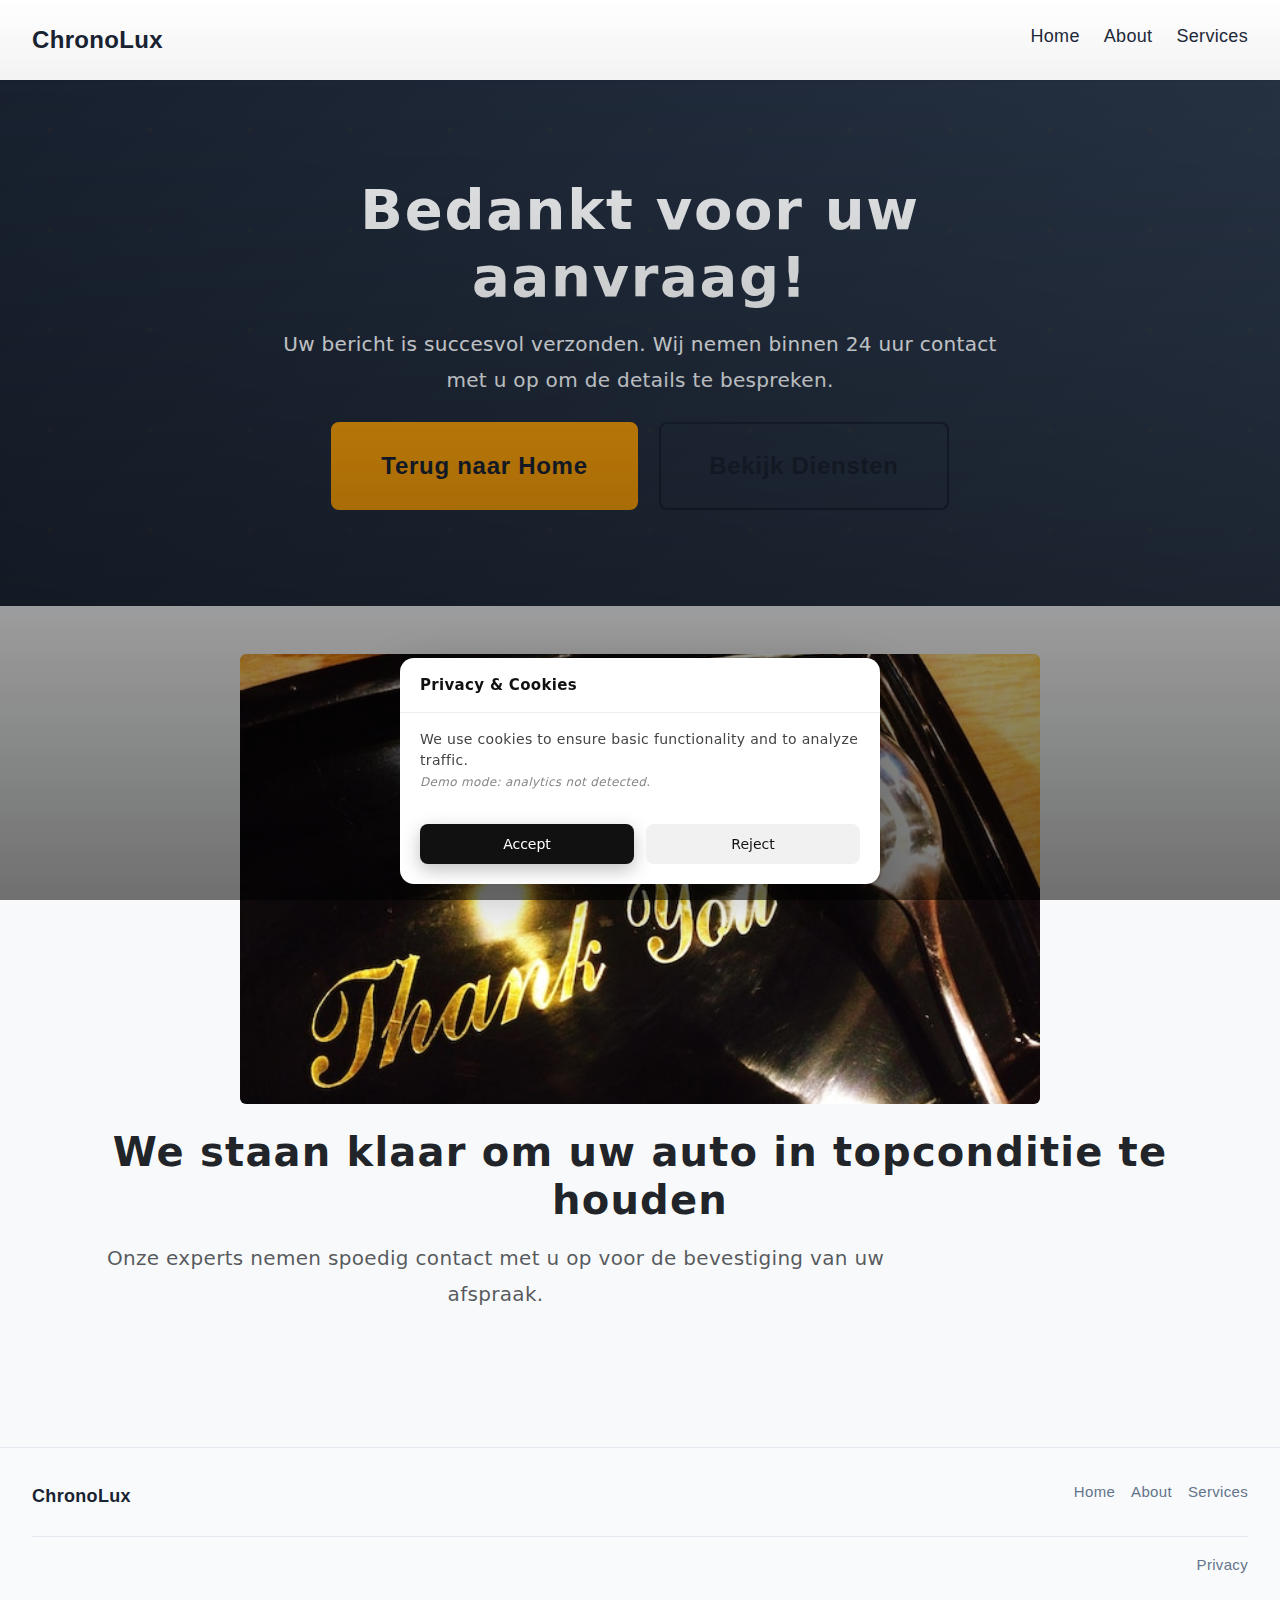
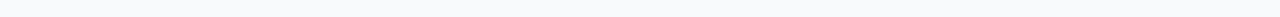
<file: thank_you.html>
<!DOCTYPE html><html lang="nl"><head>
  <meta charset="UTF-8">
  <meta name="viewport" content="width=device-width, initial-scale=1.0">
  <link rel="stylesheet" href="style.css">
  <link rel="icon" type="image/png" href="/favicon.png">
  <link rel="apple-touch-icon" href="/apple-touch-icon.png">
   <link rel="stylesheet" href="https://cdn.jsdelivr.net/npm/bootstrap@5.3.3/dist/css/bootstrap.min.css" integrity="sha384-QWTKZyjpPEjISv5WaRU9OFeRpok6YctnYmDr5pNlyT2bRjXh0JMhjY6hW+ALEwIH" crossorigin="anonymous">
<link rel="stylesheet" href="./header-footer.css">
</head>
 <body>
  <header class="cl-header" role="banner">
  <div class="cl-header__inner">
    <div class="cl-header__brand" aria-label="ChronoLux">
      <span class="cl-header__logo-text">ChronoLux</span>
    </div>
    <button class="cl-header__nav-toggle" type="button" aria-label="Toggle navigation" aria-expanded="false" aria-controls="cl-header-nav">
      <span class="cl-header__nav-toggle-line"></span>
      <span class="cl-header__nav-toggle-line"></span>
    </button>
    <nav class="cl-header__nav" id="cl-header-nav" role="navigation">
      <ul class="cl-header__nav-list">
        <li class="cl-header__nav-item"><a class="cl-header__nav-link" href="./index.html">Home</a></li>
        <li class="cl-header__nav-item"><a class="cl-header__nav-link" href="./about.html">About</a></li>
        <li class="cl-header__nav-item"><a class="cl-header__nav-link" href="./services.html">Services</a></li>
      </ul>
    </nav>
  </div>
</header>
  <main>
   <section class="hero-section py-5 text-center" data-aos="fade-up">
    <div class="container py-md-5">
     <div class="row justify-content-center">
      <div class="col-12 col-lg-8">
       <h1 class="display-4 fw-bold mb-3">Bedankt voor uw aanvraag!</h1>
       <p class="lead mb-4">Uw bericht is succesvol verzonden. Wij nemen binnen 24 uur contact met u op om de details te bespreken.</p>
       <a href="index.html" class="c-button c-button--primary c-button--large me-sm-3">Terug naar Home</a> <a href="services.html" class="c-button c-button--secondary c-button--large mt-3 mt-sm-0">Bekijk Diensten</a>
      </div>
     </div>
    </div>
   </section>
   <section class="py-4 py-md-5 bg-light" data-aos="fade-up">
    <div class="container text-center">
     <div class="ratio ratio-16x9 mb-4" style="max-width:800px;margin:auto;">
      <img src="img/16940194.jpg" alt="Bedankt voor uw aanvraag bij AutoService Premium" class="img-fluid rounded" loading="lazy" width="800" height="450" style="object-fit:cover">
     </div>
     <h2 class="display-6 fw-bold mb-3">We staan klaar om uw auto in topconditie te houden</h2>
     <p class="lead text-muted mb-4">Onze experts nemen spoedig contact met u op voor de bevestiging van uw afspraak.</p>
     <a href="about.html" class="c-button c-button--outline">Meer over ons</a>
    </div>
   </section>
  </main>
  <footer class="cl-footer" role="contentinfo">
  <div class="cl-footer__inner">
    <div class="cl-footer__main">
      <div class="cl-footer__brand">ChronoLux</div>
      <nav class="cl-footer__nav" aria-label="Footer navigation">
        <ul class="cl-footer__nav-list">
          <li class="cl-footer__nav-item"><a class="cl-footer__nav-link" href="./index.html">Home</a></li>
          <li class="cl-footer__nav-item"><a class="cl-footer__nav-link" href="./about.html">About</a></li>
          <li class="cl-footer__nav-item"><a class="cl-footer__nav-link" href="./services.html">Services</a></li>
        </ul>
      </nav>
    </div>
    <div class="cl-footer__legal" aria-label="Legal links">
      <ul class="cl-footer__legal-list">
        <li class="cl-footer__legal-item"><a class="cl-footer__legal-link" href="./privacy.html">Privacy</a></li>
      </ul>
    </div>
  </div>
</footer>
  <script src="script.js" defer=""></script>
 
<script src="./header-footer.js"></script>
<script src="./consent.js"></script>
</body></html>
</file>
<file: style.css>
:root {
  --color-primary: #1a2332;
  --color-secondary: #2d3a4d;
  --color-accent: #f59e0b;
  --color-accent-hover: #d97706;
  --color-accent-active: #b45309;
  --color-neutral-50: #f8fafc;
  --color-neutral-100: #f1f5f9;
  --color-neutral-200: #e2e8f0;
  --color-neutral-300: #cbd5e1;
  --color-neutral-400: #94a3b8;
  --color-neutral-500: #64748b;
  --color-neutral-600: #475569;
  --color-neutral-700: #334155;
  --color-neutral-800: #1e293b;
  --color-neutral-900: #0f172a;
  --color-success: #10b981;
  --color-error: #ef4444;
  --color-warning: #f59e0b;
  --color-text: #1e293b;
  --color-text-muted: #64748b;
  --color-bg: #ffffff;
  --color-bg-alt: #f8fafc;
  --color-border: #e2e8f0;
  --color-overlay: rgba(26, 35, 50, 0.97);
  --font-family-sans: -apple-system, BlinkMacSystemFont, 'Segoe UI', Roboto, 'Helvetica Neue', Arial, sans-serif;
  --font-family-mono: 'Courier New', Courier, monospace;
  --font-base: 16px;
  --font-scale-sm: clamp(0.875rem, 0.85rem + 0.125vw, 0.9375rem);
  --font-scale-md: clamp(1rem, 0.95rem + 0.25vw, 1.125rem);
  --font-scale-lg: clamp(1.25rem, 1.15rem + 0.5vw, 1.5rem);
  --font-scale-xl: clamp(1.75rem, 1.5rem + 1.25vw, 2.5rem);
  --font-scale-xxl: clamp(2.25rem, 1.75rem + 2.5vw, 3.5rem);
  --font-weight-normal: 400;
  --font-weight-medium: 500;
  --font-weight-semibold: 600;
  --font-weight-bold: 700;
  --line-height-tight: 1.2;
  --line-height-base: 1.6;
  --line-height-loose: 1.8;
  --space-xs: 0.25rem;
  --space-sm: 0.5rem;
  --space-md: 1rem;
  --space-lg: 1.5rem;
  --space-xl: 2rem;
  --space-xxl: 3rem;
  --space-xxxl: 4rem;
  --logo-w: 150px;
  --logo-h: 40px;
  --header-h: 80px;
  --container-max-w: 1280px;
  --container-padding: clamp(1rem, 4vw, 2rem);
  --bp-mobile: 480px;
  --bp-tablet: 768px;
  --bp-desktop: 1024px;
  --bp-wide: 1280px;
  --shadow-sm: 0 1px 2px 0 rgba(0, 0, 0, 0.05);
  --shadow-md: 0 4px 6px -1px rgba(0, 0, 0, 0.1), 0 2px 4px -1px rgba(0, 0, 0, 0.06);
  --shadow-lg: 0 10px 15px -3px rgba(0, 0, 0, 0.1), 0 4px 6px -2px rgba(0, 0, 0, 0.05);
  --shadow-xl: 0 20px 25px -5px rgba(0, 0, 0, 0.1), 0 10px 10px -5px rgba(0, 0, 0, 0.04);
  --shadow-accent: 0 0 0 3px rgba(245, 158, 11, 0.2);
  --transition-fast: 150ms ease-out;
  --transition-base: 250ms ease-out;
  --transition-slow: 400ms ease-out;
  --z-nav: 1000;
  --z-modal: 1100;
  --z-tooltip: 1200;
  --border-radius-sm: 0.25rem;
  --border-radius-md: 0.5rem;
  --border-radius-lg: 0.75rem;
  --border-radius-xl: 1rem;
  --border-radius-full: 9999px;
}

*,
*::before,
*::after {
  box-sizing: border-box;
  margin: 0;
  padding: 0;
}

html {
  font-size: var(--font-base);
  scroll-behavior: smooth;
  max-width: 100%;
  overflow-x: hidden;
}

@media (prefers-reduced-motion: reduce) {
  html {
    scroll-behavior: auto;
  }
  *,
  *::before,
  *::after {
    animation-duration: 0.01ms !important;
    animation-iteration-count: 1 !important;
    transition-duration: 0.01ms !important;
  }
}

body {
  font-family: var(--font-family-sans);
  font-size: var(--font-scale-md);
  font-weight: var(--font-weight-normal);
  line-height: var(--line-height-base);
  color: var(--color-text);
  background-color: var(--color-bg);
  letter-spacing: 0.02em;
  max-width: 100%;
  overflow-x: hidden;
  -webkit-font-smoothing: antialiased;
  -moz-osx-font-smoothing: grayscale;
}

body.u-no-scroll {
  overflow: hidden;
  position: fixed;
  width: 100%;
}

h1,
h2,
h3,
h4,
h5,
h6 {
  font-weight: var(--font-weight-bold);
  line-height: var(--line-height-tight);
  letter-spacing: 0.03em;
  margin-top: var(--space-xl);
  margin-bottom: var(--space-md);
}

h1:first-child,
h2:first-child,
h3:first-child,
h4:first-child,
h5:first-child,
h6:first-child {
  margin-top: 0;
}

h1 {
  font-size: var(--font-scale-xxl);
  color: var(--color-primary);
}

h2 {
  font-size: var(--font-scale-xl);
  color: var(--color-primary);
}

h3 {
  font-size: var(--font-scale-lg);
  color: var(--color-secondary);
}

h4 {
  font-size: var(--font-scale-md);
  color: var(--color-secondary);
}

h5 {
  font-size: var(--font-scale-sm);
  color: var(--color-secondary);
}

h6 {
  font-size: var(--font-scale-sm);
  color: var(--color-text-muted);
  font-weight: var(--font-weight-semibold);
}

p {
  max-width: 65ch;
  margin-bottom: var(--space-md);
}

p:last-child {
  margin-bottom: 0;
}

a {
  color: var(--color-accent);
  text-decoration: none;
  transition: color var(--transition-fast);
}

a:hover {
  color: var(--color-accent-hover);
  text-decoration: underline;
}

a:focus {
  outline: 2px solid var(--color-accent);
  outline-offset: 2px;
  text-decoration: none;
}

a:active {
  color: var(--color-accent-active);
}

img,
svg,
video {
  max-width: 100%;
  height: auto;
  display: block;
}

img {
  border-style: none;
}

pre,
code,
table {
  max-width: 100%;
  overflow: auto;
}

code {
  font-family: var(--font-family-mono);
  font-size: 0.875em;
  background-color: var(--color-neutral-100);
  padding: var(--space-xs) var(--space-sm);
  border-radius: var(--border-radius-sm);
}

ul,
ol {
  margin-bottom: var(--space-md);
}

li {
  margin-bottom: var(--space-sm);
}

.u-sr-only {
  position: absolute;
  width: 1px;
  height: 1px;
  padding: 0;
  margin: -1px;
  overflow: hidden;
  clip: rect(0, 0, 0, 0);
  white-space: nowrap;
  border: 0;
}

.u-hidden {
  display: none !important;
}

.u-text-center {
  text-align: center;
}

.container,
.container-fluid {
  width: 100%;
  max-width: var(--container-max-w);
  margin-left: auto;
  margin-right: auto;
  padding-left: var(--container-padding);
  padding-right: var(--container-padding);
}

.l-container {
  width: 100%;
  max-width: var(--container-max-w);
  margin-left: auto;
  margin-right: auto;
  padding-left: var(--container-padding);
  padding-right: var(--container-padding);
}

.l-section {
  padding-top: var(--space-xxl);
  padding-bottom: var(--space-xxl);
  position: relative;
}

@media (max-width: 767px) {
  .l-section {
    padding-top: var(--space-xl);
    padding-bottom: var(--space-xl);
  }
}

.l-section--alt {
  background-color: var(--color-bg-alt);
}

.l-section--primary {
  background-color: var(--color-primary);
  color: var(--color-neutral-50);
}

.l-section--icy {
  background-image: linear-gradient(135deg, rgba(26, 35, 50, 0.97) 0%, rgba(45, 58, 77, 0.95) 100%), url('[data-uri]');
  background-size: cover, 100px 100px;
  background-position: center, center;
  background-repeat: no-repeat, repeat;
  color: var(--color-neutral-50);
}

.l-section--icy h1,
.l-section--icy h2,
.l-section--icy h3,
.l-section--icy h4,
.l-section--icy h5,
.l-section--icy h6 {
  color: var(--color-neutral-50);
}

.l-section--icy p,
.l-section--icy li {
  color: var(--color-neutral-100);
}

.l-hero {
  position: relative;
  min-height: calc(100vh - var(--header-h));
  display: flex;
  align-items: center;
  padding-top: var(--space-xxl);
  padding-bottom: var(--space-xxl);
}

@media (max-width: 767px) {
  .l-hero {
    min-height: auto;
    padding-top: var(--space-xl);
    padding-bottom: var(--space-xl);
  }
}

.l-header {
  position: sticky;
  top: 0;
  left: 0;
  width: 100%;
  background-color: var(--color-bg);
  border-bottom: 1px solid var(--color-border);
  z-index: var(--z-nav);
  transition: box-shadow var(--transition-base);
}

.l-header.is-scrolled {
  box-shadow: var(--shadow-md);
}

.navbar {
  position: relative;
  display: flex;
  align-items: center;
  justify-content: space-between;
  padding: var(--space-md) 0;
  min-height: var(--header-h);
}

.navbar-brand {
  display: flex;
  align-items: center;
  height: var(--logo-h);
  flex-shrink: 0;
  z-index: calc(var(--z-nav) + 1);
  margin-right: auto;
}

.navbar-brand img {
  width: var(--logo-w);
  height: var(--logo-h);
  object-fit: contain;
  transition: opacity var(--transition-fast);
}

.navbar-brand:hover img {
  opacity: 0.85;
}

.navbar-brand:focus {
  outline: 2px solid var(--color-accent);
  outline-offset: 4px;
}

.navbar-toggler {
  display: flex;
  flex-direction: column;
  justify-content: center;
  align-items: center;
  width: 48px;
  height: 48px;
  background-color: transparent;
  border: none;
  cursor: pointer;
  padding: var(--space-sm);
  z-index: calc(var(--z-nav) + 1);
  transition: transform var(--transition-fast);
  position: relative;
}

.navbar-toggler:hover {
  transform: scale(1.05);
}

.navbar-toggler:focus {
  outline: 2px solid var(--color-accent);
  outline-offset: 2px;
}

.navbar-toggler-icon {
  display: block;
  width: 28px;
  height: 3px;
  background-color: var(--color-primary);
  border-radius: var(--border-radius-sm);
  transition: transform var(--transition-base), opacity var(--transition-base);
  position: relative;
}

.navbar-toggler-icon::before,
.navbar-toggler-icon::after {
  content: '';
  display: block;
  width: 28px;
  height: 3px;
  background-color: var(--color-primary);
  border-radius: var(--border-radius-sm);
  position: absolute;
  left: 0;
  transition: transform var(--transition-base), opacity var(--transition-base);
}

.navbar-toggler-icon::before {
  top: -8px;
}

.navbar-toggler-icon::after {
  top: 8px;
}

.navbar-toggler[aria-expanded="true"] .navbar-toggler-icon {
  background-color: transparent;
}

.navbar-toggler[aria-expanded="true"] .navbar-toggler-icon::before {
  transform: translateY(8px) rotate(45deg);
}

.navbar-toggler[aria-expanded="true"] .navbar-toggler-icon::after {
  transform: translateY(-8px) rotate(-45deg);
}

.navbar-collapse {
  position: fixed;
  top: var(--header-h);
  left: 0;
  right: 0;
  bottom: 0;
  background-color: var(--color-overlay);
  backdrop-filter: blur(10px);
  -webkit-backdrop-filter: blur(10px);
  visibility: hidden;
  transform: translateX(-100%);
  transition: transform var(--transition-base), visibility var(--transition-base);
  overflow-y: auto;
  z-index: calc(var(--z-nav) - 1);
}

.navbar-collapse.show {
  visibility: visible;
  transform: translateX(0);
}

.navbar-nav {
  list-style: none;
  padding: var(--space-xl) var(--container-padding);
  margin: 0;
  display: flex;
  flex-direction: column;
  
}

.nav-item {
  border-bottom: 1px solid rgba(255, 255, 255, 0.1);
}

.nav-link {
  display: block;
  padding: var(--space-md) 0;
  color: var(--color-neutral-50);
  font-size: var(--font-scale-lg);
  font-weight: var(--font-weight-medium);
  letter-spacing: 0.04em;
  text-decoration: none;
  transition: color var(--transition-fast), padding-left var(--transition-fast);
}

.nav-link:hover {
  color: var(--color-accent);
  padding-left: var(--space-sm);
  text-decoration: none;
}

.nav-link:focus {
  outline: 2px solid var(--color-accent);
  outline-offset: 4px;
}

.nav-link.active {
  color: var(--color-accent);
  font-weight: var(--font-weight-bold);
}

@media (min-width: 1024px) {
  .navbar-toggler {
    display: none;
  }
  
  .navbar-collapse {
    position: static;
    background-color: transparent;
    backdrop-filter: none;
    visibility: visible;
    transform: translateX(0);
    overflow-y: visible;
    z-index: auto;
  }
  
  .navbar-nav {
    padding: 0;
    flex-direction: row;
    align-items: center;
    
  }
  
  .nav-item {
    border-bottom: none;
  }
  
  .nav-link {
    padding: var(--space-sm) 0;
    color: var(--color-text);
    font-size: var(--font-scale-md);
    position: relative;
  }
  
  .nav-link::after {
    content: '';
    position: absolute;
    bottom: 0;
    left: 0;
    width: 0;
    height: 2px;
    background-color: var(--color-accent);
    transition: width var(--transition-base);
  }
  
  .nav-link:hover {
    padding-left: 0;
    color: var(--color-accent);
  }
  
  .nav-link:hover::after,
  .nav-link.active::after {
    width: 100%;
  }
  
  .nav-link.active {
    color: var(--color-accent);
  }
}

.c-nav__toggle {
  display: flex;
  flex-direction: column;
  justify-content: center;
  align-items: center;
  width: 48px;
  height: 48px;
  background-color: var(--color-accent);
  border: none;
  border-radius: var(--border-radius-md);
  cursor: pointer;
  padding: var(--space-sm);
  z-index: calc(var(--z-nav) + 1);
  transition: transform var(--transition-fast), background-color var(--transition-fast);
  box-shadow: var(--shadow-md);
}

.c-nav__toggle:hover {
  transform: scale(1.05);
  background-color: var(--color-accent-hover);
}

.c-nav__toggle:focus {
  outline: 2px solid var(--color-accent);
  outline-offset: 2px;
}

@media (min-width: 1024px) {
  .c-nav__toggle {
    display: none;
  }
}

.l-footer {
  background-color: var(--color-primary);
  color: var(--color-neutral-100);
  padding-top: var(--space-xxl);
  padding-bottom: var(--space-xl);
}

.l-footer a {
  color: var(--color-neutral-200);
  transition: color var(--transition-fast);
}

.l-footer a:hover {
  color: var(--color-accent);
}

.l-footer a:focus {
  outline-color: var(--color-accent);
}

.l-footer h3,
.l-footer h4,
.l-footer h5,
.l-footer h6 {
  color: var(--color-neutral-50);
}

.btn,
.c-button {
  display: inline-flex;
  align-items: center;
  justify-content: center;
  
  padding: var(--space-md) var(--space-xl);
  font-family: var(--font-family-sans);
  font-size: var(--font-scale-md);
  font-weight: var(--font-weight-semibold);
  letter-spacing: 0.03em;
  line-height: 1.5;
  text-decoration: none;
  text-align: center;
  white-space: nowrap;
  border: 2px solid transparent;
  border-radius: var(--border-radius-md);
  cursor: pointer;
  transition: background-color var(--transition-base), color var(--transition-base), border-color var(--transition-base), transform var(--transition-fast), box-shadow var(--transition-base);
  user-select: none;
  min-height: 48px;
}

.btn:focus,
.c-button:focus {
  outline: none;
  box-shadow: var(--shadow-accent);
}

.btn:active,
.c-button:active {
  transform: translateY(1px);
}

.btn-primary,
.c-button--primary {
  background-color: var(--color-accent);
  color: var(--color-primary);
  border-color: var(--color-accent);
}

.btn-primary:hover,
.c-button--primary:hover {
  background-color: var(--color-accent-hover);
  border-color: var(--color-accent-hover);
  color: var(--color-primary);
  text-decoration: none;
}

.btn-primary:active,
.c-button--primary:active {
  background-color: var(--color-accent-active);
  border-color: var(--color-accent-active);
}

.btn-secondary,
.c-button--secondary {
  background-color: transparent;
  color: var(--color-primary);
  border-color: var(--color-primary);
}

.btn-secondary:hover,
.c-button--secondary:hover {
  background-color: var(--color-primary);
  color: var(--color-neutral-50);
  text-decoration: none;
}

.btn-secondary:active,
.c-button--secondary:active {
  background-color: var(--color-secondary);
  border-color: var(--color-secondary);
}

.btn-outline-primary {
  background-color: transparent;
  color: var(--color-accent);
  border-color: var(--color-accent);
}

.btn-outline-primary:hover {
  background-color: var(--color-accent);
  color: var(--color-primary);
  text-decoration: none;
}

.btn-outline-light,
.c-button--outline-light {
  background-color: transparent;
  color: var(--color-neutral-50);
  border-color: var(--color-neutral-50);
}

.btn-outline-light:hover,
.c-button--outline-light:hover {
  background-color: var(--color-neutral-50);
  color: var(--color-primary);
  text-decoration: none;
}

.c-button--outline {
  background-color: transparent;
  color: var(--color-accent);
  border-color: var(--color-accent);
}

.c-button--outline:hover {
  background-color: var(--color-accent);
  color: var(--color-primary);
  text-decoration: none;
}

.btn-light,
.c-button--light {
  background-color: var(--color-neutral-50);
  color: var(--color-primary);
  border-color: var(--color-neutral-50);
}

.btn-light:hover,
.c-button--light:hover {
  background-color: var(--color-accent);
  border-color: var(--color-accent);
  color: var(--color-primary);
  text-decoration: none;
}

.btn-lg,
.c-button--large {
  padding: var(--space-lg) var(--space-xxl);
  font-size: var(--font-scale-lg);
  min-height: 56px;
}

.btn.w-100,
.c-button--full {
  width: 100%;
}

.btn:disabled,
.btn.is-disabled,
.c-button:disabled,
.c-button.is-disabled {
  opacity: 0.5;
  cursor: not-allowed;
  pointer-events: none;
}

@media (max-width: 767px) {
  .btn,
  .c-button {
    width: 100%;
  }
}

.card,
.c-card {
  display: flex;
  flex-direction: column;
  height: 100%;
  background-color: var(--color-bg);
  border: 1px solid var(--color-border);
  border-radius: var(--border-radius-lg);
  overflow: hidden;
  transition: box-shadow var(--transition-base), transform var(--transition-base), border-color var(--transition-base);
}

.card:hover,
.c-card:hover {
  box-shadow: var(--shadow-lg);
  transform: translateY(-4px);
  border-color: var(--color-accent);
}

.card-img-top {
  width: 100%;
  height: auto;
  object-fit: cover;
}

.card-body,
.c-card__body {
  padding: var(--space-lg);
  flex-grow: 1;
  display: flex;
  flex-direction: column;
}

.card-title,
.c-card__title {
  font-size: var(--font-scale-lg);
  font-weight: var(--font-weight-bold);
  color: var(--color-primary);
  margin-top: 0;
  margin-bottom: var(--space-sm);
}

.card-text,
.c-card__text {
  font-size: var(--font-scale-md);
  color: var(--color-text-muted);
  margin-bottom: var(--space-md);
  flex-grow: 1;
}

.c-card__footer {
  margin-top: auto;
  padding-top: var(--space-md);
  border-top: 1px solid var(--color-border);
}

.c-card__media {
  position: relative;
  width: 100%;
  padding-top: 66.67%;
  overflow: hidden;
  background-color: var(--color-neutral-100);
}

.c-card__media img {
  position: absolute;
  top: 0;
  left: 0;
  width: 100%;
  height: 100%;
  object-fit: cover;
  transition: transform var(--transition-slow);
}

.c-card:hover .c-card__media img {
  transform: scale(1.05);
}

.c-card--icon {
  text-align: center;
  padding: var(--space-xl);
  border: 2px solid var(--color-border);
  background-color: var(--color-bg-alt);
  transition: background-color var(--transition-base), border-color var(--transition-base), box-shadow var(--transition-base), transform var(--transition-base);
}

.c-card--icon:hover {
  background-color: var(--color-bg);
  border-color: var(--color-accent);
  box-shadow: var(--shadow-xl);
  transform: translateY(-8px);
}

.c-card__icon {
  width: 80px;
  height: 80px;
  margin: 0 auto var(--space-lg);
  display: flex;
  align-items: center;
  justify-content: center;
  background: linear-gradient(135deg, var(--color-primary) 0%, var(--color-secondary) 100%);
  border-radius: var(--border-radius-xl);
  transition: transform var(--transition-base);
}

.c-card--icon:hover .c-card__icon {
  transform: rotateY(180deg);
}

.c-card__icon svg {
  width: 40px;
  height: 40px;
  fill: var(--color-accent);
}

.shadow-sm {
  box-shadow: var(--shadow-sm);
}

.border-0 {
  border: none !important;
}

.h-100 {
  height: 100%;
}

.form-control,
.c-form__input,
.c-form__textarea,
.form-select,
.c-form__select {
  width: 100%;
  padding: var(--space-md);
  font-family: var(--font-family-sans);
  font-size: var(--font-scale-md);
  color: var(--color-text);
  background-color: var(--color-bg);
  border: 2px solid var(--color-border);
  border-radius: var(--border-radius-md);
  transition: border-color var(--transition-fast), box-shadow var(--transition-fast);
  min-height: 48px;
}

.form-control:hover,
.c-form__input:hover,
.c-form__textarea:hover,
.form-select:hover,
.c-form__select:hover {
  border-color: var(--color-neutral-400);
}

.form-control:focus,
.c-form__input:focus,
.c-form__textarea:focus,
.form-select:focus,
.c-form__select:focus {
  outline: none;
  border-color: var(--color-accent);
  box-shadow: var(--shadow-accent);
}

.form-control::placeholder,
.c-form__input::placeholder,
.c-form__textarea::placeholder {
  color: var(--color-neutral-400);
}

.c-form__textarea {
  min-height: 120px;
  resize: vertical;
}

.form-label,
.c-form__label {
  display: block;
  font-size: var(--font-scale-md);
  font-weight: var(--font-weight-medium);
  color: var(--color-text);
  margin-bottom: var(--space-sm);
}

.c-form__label-required::after {
  content: ' *';
  color: var(--color-error);
}

.form-check {
  display: flex;
  align-items: flex-start;
  
  margin-bottom: var(--space-lg);
}

.form-check-input,
.c-form__checkbox {
  flex-shrink: 0;
  width: 20px;
  height: 20px;
  margin-top: 2px;
  cursor: pointer;
  accent-color: var(--color-accent);
}

.form-check-input:focus,
.c-form__checkbox:focus {
  outline: 2px solid var(--color-accent);
  outline-offset: 2px;
}

.form-check-label,
.c-form__checkbox-label {
  font-size: var(--font-scale-sm);
  color: var(--color-text-muted);
  cursor: pointer;
  line-height: var(--line-height-base);
}

.form-check-label a,
.c-form__checkbox-label a {
  color: var(--color-accent);
  text-decoration: underline;
}

.form-check-label a:hover,
.c-form__checkbox-label a:hover {
  color: var(--color-accent-hover);
}

.invalid-feedback,
.c-form__error {
  display: block;
  margin-top: var(--space-sm);
  font-size: var(--font-scale-sm);
  color: var(--color-error);
}

.has-error .form-control,
.has-error .c-form__input,
.has-error .c-form__textarea,
.has-error .form-select,
.has-error .c-form__select {
  border-color: var(--color-error);
}

.has-error .form-control:focus,
.has-error .c-form__input:focus,
.has-error .c-form__textarea:focus,
.has-error .form-select:focus,
.has-error .c-form__select:focus {
  box-shadow: 0 0 0 3px rgba(239, 68, 68, 0.2);
}

.c-form {
  width: 100%;
  max-width: 600px;
}

.c-form__group {
  margin-bottom: var(--space-lg);
}

.c-form__checkbox-wrapper {
  display: flex;
  align-items: flex-start;
  
  margin-bottom: var(--space-lg);
}

.c-form__submit {
  width: 100%;
}

@media (min-width: 768px) {
  .c-form__submit {
    width: auto;
    min-width: 200px;
  }
}

.row {
  display: flex;
  flex-wrap: wrap;
  margin-left: calc(var(--space-md) * -1);
  margin-right: calc(var(--space-md) * -1);
}

.row > * {
  padding-left: var(--space-md);
  padding-right: var(--space-md);
}

.col,
.col-12,
.col-md-6,
.col-lg-3,
.col-lg-4,
.col-lg-6,
.col-lg-8,
.col-lg-10 {
  width: 100%;
  flex: 0 0 auto;
}

@media (min-width: 768px) {
  .col-md-6 {
    width: 50%;
  }
  
  .col-md-4 {
    width: 33.333%;
  }
}

@media (min-width: 1024px) {
  .col-lg-2 {
    width: 16.666%;
  }
  
  .col-lg-3 {
    width: 25%;
  }
  
  .col-lg-4 {
    width: 33.333%;
  }
  
  .col-lg-6 {
    width: 50%;
  }
  
  .col-lg-8 {
    width: 66.666%;
  }
  
  .col-lg-10 {
    width: 83.333%;
  }
}

.g-4 {
  margin-left: calc(var(--space-lg) * -1);
  margin-right: calc(var(--space-lg) * -1);
}

.g-4 > * {
  padding-left: var(--space-lg);
  padding-right: var(--space-lg);
  margin-bottom: var(--space-lg);
}

.g-3 {
  margin-left: calc(var(--space-md) * -1);
  margin-right: calc(var(--space-md) * -1);
}

.g-3 > * {
  padding-left: var(--space-md);
  padding-right: var(--space-md);
  margin-bottom: var(--space-md);
}

.align-items-center {
  align-items: center;
}

.align-items-start {
  align-items: flex-start;
}

.justify-content-center {
  justify-content: center;
}

.justify-content-between {
  justify-content: space-between;
}

.d-flex {
  display: flex;
}

.flex-column {
  flex-direction: column;
}

.flex-wrap {
  flex-wrap: wrap;
}

.text-center {
  text-align: center;
}

.text-muted {
  color: var(--color-text-muted);
}

.text-white {
  color: var(--color-neutral-50);
}

.text-danger {
  color: var(--color-error);
}

.text-warning {
  color: var(--color-warning);
}

.text-decoration-none {
  text-decoration: none;
}

.text-decoration-underline {
  text-decoration: underline;
}

.bg-light {
  background-color: var(--color-bg-alt);
}

.bg-white {
  background-color: var(--color-bg);
}



.bg-primary {
  background-color: var(--color-accent);
  color: var(--color-primary);
}

.border-bottom {
  border-bottom: 1px solid var(--color-border);
}

.border-top {
  border-top: 1px solid var(--color-border);
}

.sticky-top {
  position: sticky;
  top: 0;
  z-index: var(--z-nav);
}

.rounded {
  border-radius: var(--border-radius-md);
}

.rounded-3 {
  border-radius: var(--border-radius-lg);
}

.rounded-circle {
  border-radius: var(--border-radius-full);
}

.overflow-hidden {
  overflow: hidden;
}

.img-fluid {
  max-width: 100%;
  height: auto;
  display: block;
}

.object-fit-cover {
  object-fit: cover;
}

.mb-0 {
  margin-bottom: 0;
}

.mb-1 {
  margin-bottom: var(--space-xs);
}

.mb-2 {
  margin-bottom: var(--space-sm);
}

.mb-3 {
  margin-bottom: var(--space-md);
}

.mb-4 {
  margin-bottom: var(--space-lg);
}

.mb-5 {
  margin-bottom: var(--space-xl);
}

.mt-3 {
  margin-top: var(--space-md);
}

.mt-4 {
  margin-top: var(--space-lg);
}

.mt-5 {
  margin-top: var(--space-xl);
}

.mt-auto {
  margin-top: auto;
}

.me-2 {
  margin-right: var(--space-sm);
}

.me-3 {
  margin-right: var(--space-md);
}

.ms-3 {
  margin-left: var(--space-md);
}

.ms-4 {
  margin-left: var(--space-lg);
}

.ms-auto {
  margin-left: auto;
}

.mx-auto {
  margin-left: auto;
  margin-right: auto;
}

.py-3 {
  padding-top: var(--space-md);
  padding-bottom: var(--space-md);
}

.py-4 {
  padding-top: var(--space-lg);
  padding-bottom: var(--space-lg);
}

.py-5 {
  padding-top: var(--space-xl);
  padding-bottom: var(--space-xl);
}

.py-md-5 {
  padding-top: var(--space-xl);
  padding-bottom: var(--space-xl);
}

.p-3 {
  padding: var(--space-md);
}

.p-4 {
  padding: var(--space-lg);
}

.pt-4 {
  padding-top: var(--space-lg);
}

.display-4 {
  font-size: var(--font-scale-xxl);
}

.display-5 {
  font-size: var(--font-scale-xl);
}

.display-6 {
  font-size: var(--font-scale-lg);
}

.h1 {
  font-size: var(--font-scale-xxl);
}

.h3 {
  font-size: var(--font-scale-lg);
}

.h4 {
  font-size: var(--font-scale-md);
}

.h5 {
  font-size: var(--font-scale-md);
}

.h6 {
  font-size: var(--font-scale-sm);
}

.lead {
  font-size: var(--font-scale-lg);
  line-height: var(--line-height-loose);
  color: var(--color-text-muted);
}

.small {
  font-size: var(--font-scale-sm);
}

.fw-bold {
  font-weight: var(--font-weight-bold);
}

.fw-semibold {
  font-weight: var(--font-weight-semibold);
}

.w-100 {
  width: 100%;
}

.position-relative {
  position: relative;
}

.ratio {
  position: relative;
  width: 100%;
  overflow: hidden;
}

.ratio::before {
  content: '';
  display: block;
  padding-top: var(--ratio, 100%);
}

.ratio > * {
  position: absolute;
  top: 0;
  left: 0;
  width: 100%;
  height: 100%;
  object-fit: cover;
}

.ratio-16x9 {
  --ratio: 56.25%;
}

.ratio-4x3 {
  --ratio: 75%;
}

.ratio-1x1 {
  --ratio: 100%;
}

.ratio-21x9 {
  --ratio: 42.857%;
}

.breadcrumb {
  list-style: none;
  display: flex;
  flex-wrap: wrap;
  
  padding: 0;
  margin: 0;
  font-size: var(--font-scale-sm);
}

.breadcrumb-item {
  display: flex;
  align-items: center;
  
  color: var(--color-text-muted);
}

.breadcrumb-item::after {
  content: '/';
  color: var(--color-neutral-400);
}

.breadcrumb-item:last-child::after {
  content: none;
}

.breadcrumb-item a {
  color: var(--color-accent);
  text-decoration: none;
  transition: color var(--transition-fast);
}

.breadcrumb-item a:hover {
  color: var(--color-accent-hover);
  text-decoration: underline;
}

.breadcrumb-item.active {
  color: var(--color-text);
  font-weight: var(--font-weight-medium);
}

.l-breadcrumbs {
  padding: var(--space-lg) 0;
  background-color: var(--color-bg-alt);
}

.c-privacy-content,
.c-legal-content {
  max-width: 800px;
  margin: 0 auto;
}

.c-privacy-intro {
  padding: var(--space-xl);
  background-color: var(--color-bg-alt);
  border-left: 4px solid var(--color-accent);
  border-radius: var(--border-radius-md);
  margin-bottom: var(--space-xl);
}

.c-privacy-section,
.c-legal-section {
  margin-bottom: var(--space-xxl);
}

.c-privacy-section h2,
.c-legal-section h2 {
  color: var(--color-primary);
  margin-bottom: var(--space-lg);
}

.c-privacy-section h3,
.c-legal-section h3 {
  color: var(--color-secondary);
  margin-top: var(--space-lg);
  margin-bottom: var(--space-md);
}

.c-privacy-text p,
.c-legal-section p {
  margin-bottom: var(--space-md);
}

.c-privacy-footer {
  border-top: 2px solid var(--color-border);
  padding-top: var(--space-xl);
  margin-top: var(--space-xxl);
}

.c-legal-document {
  padding: var(--space-xl) 0;
}

.c-cookie-category {
  background-color: var(--color-bg-alt);
  padding: var(--space-lg);
  border-radius: var(--border-radius-md);
  margin-bottom: var(--space-lg);
}

.table-responsive {
  overflow-x: auto;
  margin-top: var(--space-md);
}

.table {
  width: 100%;
  border-collapse: collapse;
  margin-bottom: var(--space-md);
}

.table-bordered {
  border: 1px solid var(--color-border);
}

.table th,
.table td {
  padding: var(--space-md);
  text-align: left;
  border: 1px solid var(--color-border);
}

.table th {
  background-color: var(--color-bg-alt);
  font-weight: var(--font-weight-semibold);
  color: var(--color-primary);
}

.c-third-party-service,
.c-faq-item {
  padding: var(--space-lg);
  background-color: var(--color-bg-alt);
  border-radius: var(--border-radius-md);
  margin-bottom: var(--space-md);
}

.c-related-links {
  background-color: var(--color-bg-alt);
  padding: var(--space-xl);
  border-radius: var(--border-radius-lg);
}

.c-related-links ul {
  list-style: none;
  padding: 0;
  margin: 0;
}

.alert {
  padding: var(--space-lg);
  border-radius: var(--border-radius-md);
  margin-bottom: var(--space-lg);
}

.alert-info {
  background-color: #e0f2fe;
  border: 1px solid #0ea5e9;
  color: #075985;
}

.alert-warning {
  background-color: #fef3c7;
  border: 1px solid var(--color-warning);
  color: #92400e;
}

.list-unstyled {
  list-style: none;
  padding: 0;
  margin: 0;
}

.c-process-card {
  background-color: var(--color-bg);
  border: 2px solid var(--color-border);
  border-radius: var(--border-radius-lg);
  padding: var(--space-xl);
  transition: border-color var(--transition-base), transform var(--transition-base), box-shadow var(--transition-base);
}

.c-process-card:hover {
  border-color: var(--color-accent);
  transform: translateY(-4px);
  box-shadow: var(--shadow-lg);
}

.c-process-card__number {
  width: 60px;
  height: 60px;
  display: flex;
  align-items: center;
  justify-content: center;
  background: linear-gradient(135deg, var(--color-accent) 0%, var(--color-accent-hover) 100%);
  color: var(--color-primary);
  font-size: var(--font-scale-xl);
  font-weight: var(--font-weight-bold);
  border-radius: var(--border-radius-full);
  margin: 0 auto var(--space-lg);
}

.c-support-card {
  background-color: var(--color-bg-alt);
  border: 1px solid var(--color-border);
  border-radius: var(--border-radius-lg);
  transition: box-shadow var(--transition-base), transform var(--transition-base);
}

.c-support-card:hover {
  box-shadow: var(--shadow-lg);
  transform: translateY(-4px);
}

.c-support-card__icon {
  width: 64px;
  height: 64px;
  display: flex;
  align-items: center;
  justify-content: center;
  background: linear-gradient(135deg, var(--color-primary) 0%, var(--color-secondary) 100%);
  border-radius: var(--border-radius-md);
}

.c-support-card__icon svg {
  width: 32px;
  height: 32px;
  fill: var(--color-accent);
}

.c-testimonial {
  background-color: var(--color-bg);
  border: 1px solid var(--color-border);
  border-radius: var(--border-radius-lg);
  padding: var(--space-xl);
  transition: box-shadow var(--transition-base), transform var(--transition-base);
}

.c-testimonial:hover {
  box-shadow: var(--shadow-lg);
  transform: translateY(-4px);
}

.c-testimonial__rating {
  color: var(--color-accent);
  font-size: var(--font-scale-lg);
}

.c-testimonial__text {
  font-style: italic;
  color: var(--color-text);
  margin-bottom: var(--space-lg);
  line-height: var(--line-height-loose);
}

.c-testimonial__author {
  display: flex;
  align-items: center;
  
}

.c-testimonial__author .ratio {
  width: 60px;
  height: 60px;
  border: 2px solid var(--color-accent);
}

.c-contact-info {
  margin-top: var(--space-xl);
}

.c-contact-info svg {
  width: 24px;
  height: 24px;
  fill: var(--color-accent);
  flex-shrink: 0;
}

.hero-section {
  background: linear-gradient(135deg, var(--color-primary) 0%, var(--color-secondary) 100%);
  color: var(--color-neutral-50);
  padding: var(--space-xxxl) 0;
  text-align: center;
  position: relative;
  overflow: hidden;
}

.hero-section::before {
  content: '';
  position: absolute;
  top: 0;
  left: 0;
  right: 0;
  bottom: 0;
  background-image: url('[data-uri]');
  background-size: 100px 100px;
  opacity: 0.3;
}

.hero-section h1 {
  color: var(--color-neutral-50);
}

.hero-section .lead {
  color: var(--color-neutral-100);
}

.badge {
  display: inline-block;
  padding: var(--space-xs) var(--space-sm);
  font-size: var(--font-scale-sm);
  font-weight: var(--font-weight-semibold);
  border-radius: var(--border-radius-sm);
}

.badge.bg-primary {
  background-color: var(--color-accent);
  color: var(--color-primary);
}

section {
  scroll-margin-top: var(--header-h);
}

[data-aos] {
  pointer-events: none;
}

[data-aos].aos-animate {
  pointer-events: auto;
}

@media (max-width: 767px) {
  .navbar-nav .nav-item.ms-lg-3 {
    margin-left: 0;
    margin-top: var(--space-md);
  }
  
  .d-flex.flex-wrap.gap-3 {
    flex-direction: column;
    
  }
  
  .d-flex.gap-3 {
    flex-direction: column;
    
  }
  
  .col-6 {
    width: 50%;
  }
  
  .col-sm-6 {
    width: 50%;
  }
  
  .text-md-start,
  .text-md-end {
    text-align: center;
  }
  
  .flex-sm-row {
    flex-direction: column;
  }
}

@media (min-width: 768px) {
  .text-md-start {
    text-align: left;
  }
  
  .text-md-end {
    text-align: right;
  }
  
  .flex-sm-row {
    flex-direction: row;
  }
}

@media (min-width: 1024px) {
  .align-items-lg-center {
    align-items: center;
  }
  
  .ms-lg-3 {
    margin-left: var(--space-md);
  }
  
  .navbar-expand-lg .navbar-nav {
    flex-direction: row;
  }
}

@media (max-width: 767px) {
  * { gap: var(--space-sm); }
  * { gap: var(--space-lg); }
  * { gap: var(--space-md); }
}

/* AUTO-FIX: bg-dark improved contrast */
.bg-dark > * {
  color:white!important;
}

    body {
          overflow-y: hidden;
    }
/* --- AUTO-INJECTED: AOS mobile/tablet override --- */
@media (max-width: 1024px) {
  [data-aos="fade-left"],
  [data-aos="fade-right"] {
    transform: translateX(0) !important;
    opacity: 1 !important;
  }
  .c-logo__img {
    display: none!important;
  }
}
</file>
<file: header-footer.css>
.cl-header {
  position: sticky;
  top: 0;
  z-index: var(--z-nav);
  background: var(--color-bg);
  box-shadow: var(--shadow-sm);
}

.cl-header__inner {
  max-width: var(--container-max-w);
  margin: 0 auto;
  padding: 0 var(--container-padding);
  height: var(--header-h);
  display: flex;
  align-items: center;
  justify-content: space-between;
  font-family: var(--font-family-sans);
}

.cl-header__brand {
  display: flex;
  align-items: center;
  font-weight: var(--font-weight-bold);
  font-size: var(--font-scale-lg);
  color: var(--color-primary);
}

.cl-header__logo-text {
  line-height: var(--line-height-tight);
}

.cl-header__nav {
  display: flex;
}

.cl-header__nav-list {
  display: flex;
  gap: var(--space-lg);
  list-style: none;
  margin: 0;
  padding: 0;
}

.cl-header__nav-link {
  position: relative;
  display: inline-flex;
  align-items: center;
  font-size: var(--font-scale-md);
  font-weight: var(--font-weight-medium);
  color: var(--color-text);
  text-decoration: none;
  line-height: var(--line-height-base);
  padding: var(--space-sm) 0;
  transition: color var(--transition-fast);
}

.cl-header__nav-link::after {
  content: "";
  position: absolute;
  left: 0;
  bottom: 0;
  width: 0;
  height: 2px;
  background: var(--color-accent);
  transition: width var(--transition-base);
}

.cl-header__nav-link:hover {
  color: var(--color-accent);
}

.cl-header__nav-link:focus-visible {
  outline: none;
  color: var(--color-accent);
}

.cl-header__nav-link:hover::after,
.cl-header__nav-link:focus-visible::after {
  width: 100%;
}

.cl-header__nav-toggle {
  display: none;
  background: none;
  border: none;
  padding: var(--space-sm);
  cursor: pointer;
}

.cl-header__nav-toggle-line {
  display: block;
  width: 20px;
  height: 2px;
  background: var(--color-text);
}

.cl-header__nav-toggle-line + .cl-header__nav-toggle-line {
  margin-top: var(--space-xs);
}

@media (max-width: 768px) {
  .cl-header__nav-toggle {
    display: block;
  }

  .cl-header__nav {
    position: fixed;
    inset: var(--header-h) 0 auto 0;
    background: var(--color-bg);
    box-shadow: var(--shadow-md);
    transform: translateY(-100%);
    transition: transform var(--transition-base);
  }

  .cl-header__nav--open {
    transform: translateY(0);
  }

  .cl-header__nav-list {
    flex-direction: column;
    padding: var(--space-md) var(--container-padding) var(--space-lg);
    gap: var(--space-md);
  }
}

.cl-footer {
  border-top: 1px solid var(--color-border);
  background: var(--color-bg-alt);
  font-family: var(--font-family-sans);
}

.cl-footer__inner {
  max-width: var(--container-max-w);
  margin: 0 auto;
  padding: var(--space-xl) var(--container-padding);
  display: flex;
  flex-direction: column;
  gap: var(--space-lg);
}

.cl-footer__main {
  display: flex;
  flex-wrap: wrap;
  align-items: center;
  justify-content: space-between;
  gap: var(--space-lg);
}

.cl-footer__brand {
  font-weight: var(--font-weight-semibold);
  font-size: var(--font-scale-md);
  color: var(--color-primary);
}

.cl-footer__nav-list,
.cl-footer__legal-list {
  list-style: none;
  margin: 0;
  padding: 0;
  display: flex;
  flex-wrap: wrap;
  gap: var(--space-md);
}

.cl-footer__nav-link {
  font-size: var(--font-scale-sm);
  color: var(--color-text-muted);
  text-decoration: none;
  transition: color var(--transition-fast);
}

.cl-footer__nav-link:hover,
.cl-footer__nav-link:focus-visible {
  color: var(--color-accent);
}

.cl-footer__legal {
  border-top: 1px solid var(--color-border);
  padding-top: var(--space-md);
  display: flex;
  justify-content: flex-end;
}

.cl-footer__legal-link {
  font-size: var(--font-scale-sm);
  color: var(--color-text-muted);
  text-decoration: none;
  transition: color var(--transition-fast);
}

.cl-footer__legal-link:hover,
.cl-footer__legal-link:focus-visible {
  color: var(--color-accent);
}

@media (max-width: 768px) {
  .cl-footer__legal {
    justify-content: flex-start;
  }
}
</file>
